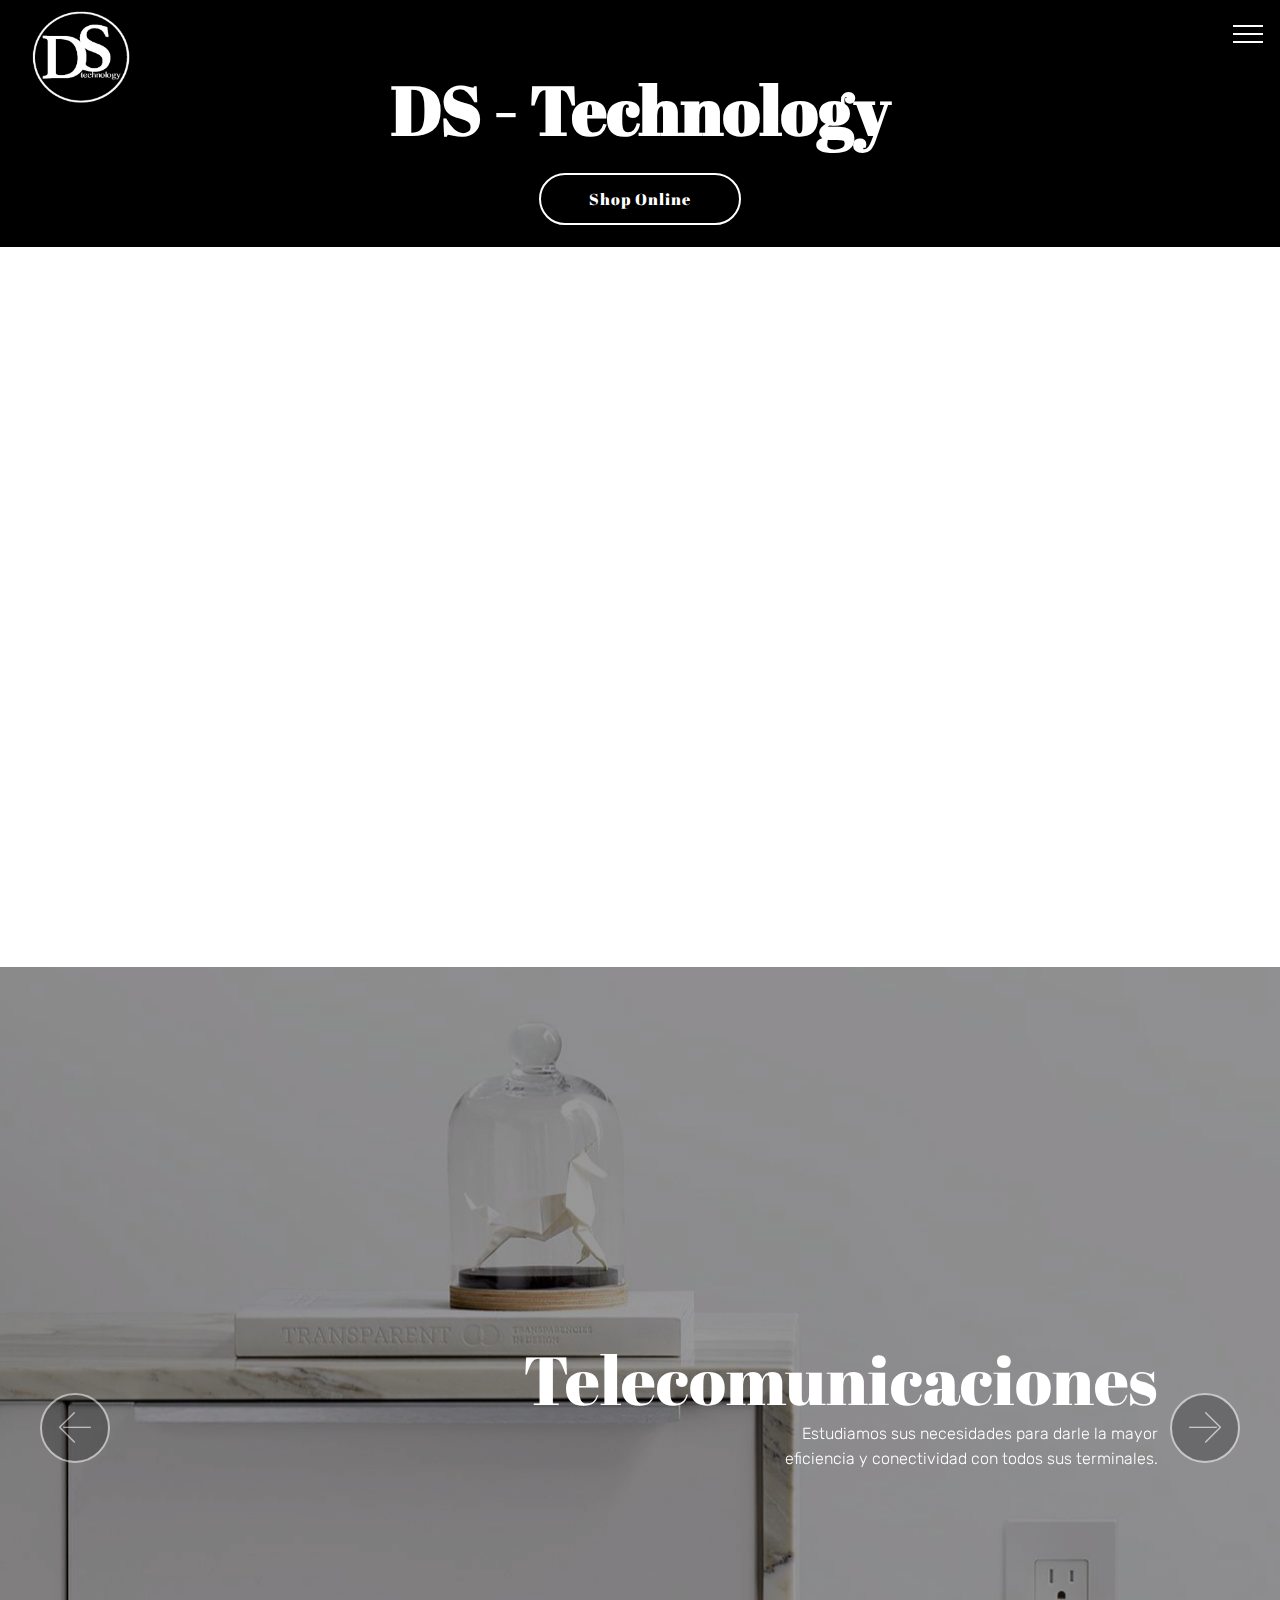
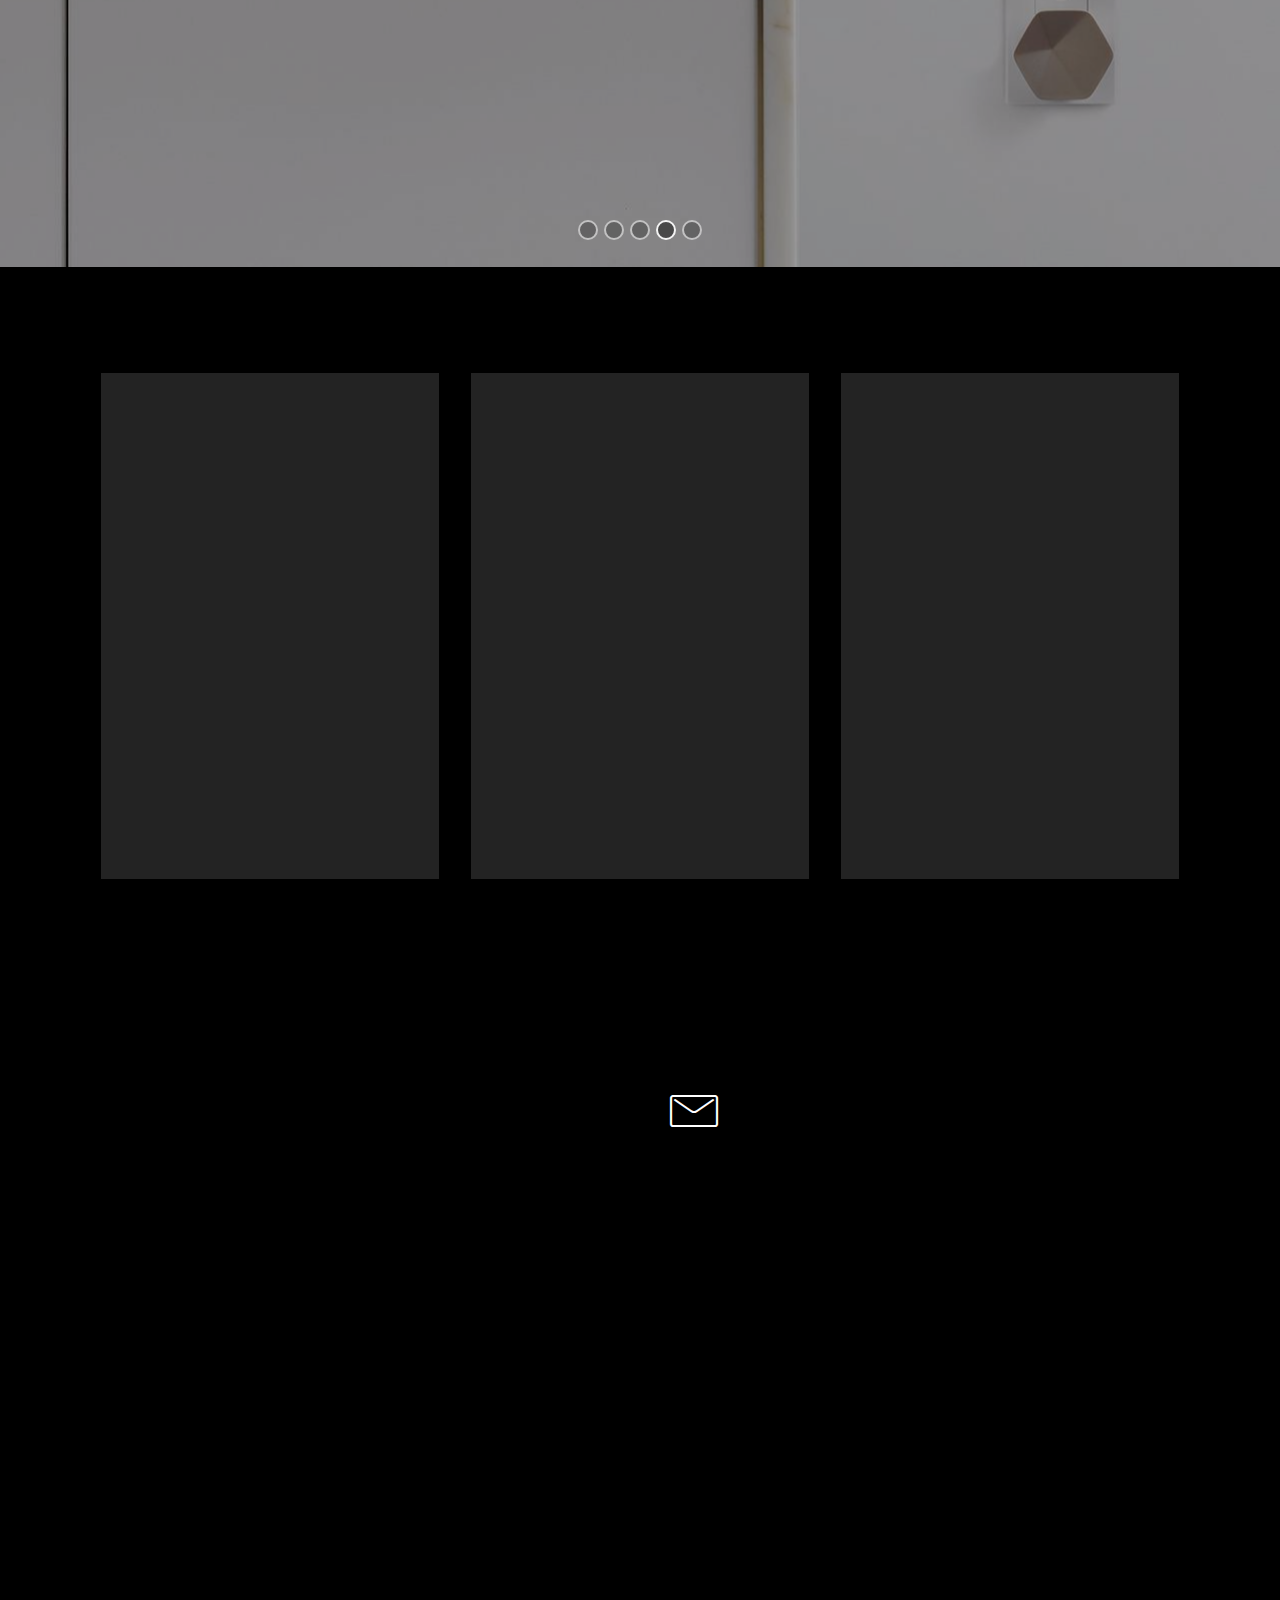
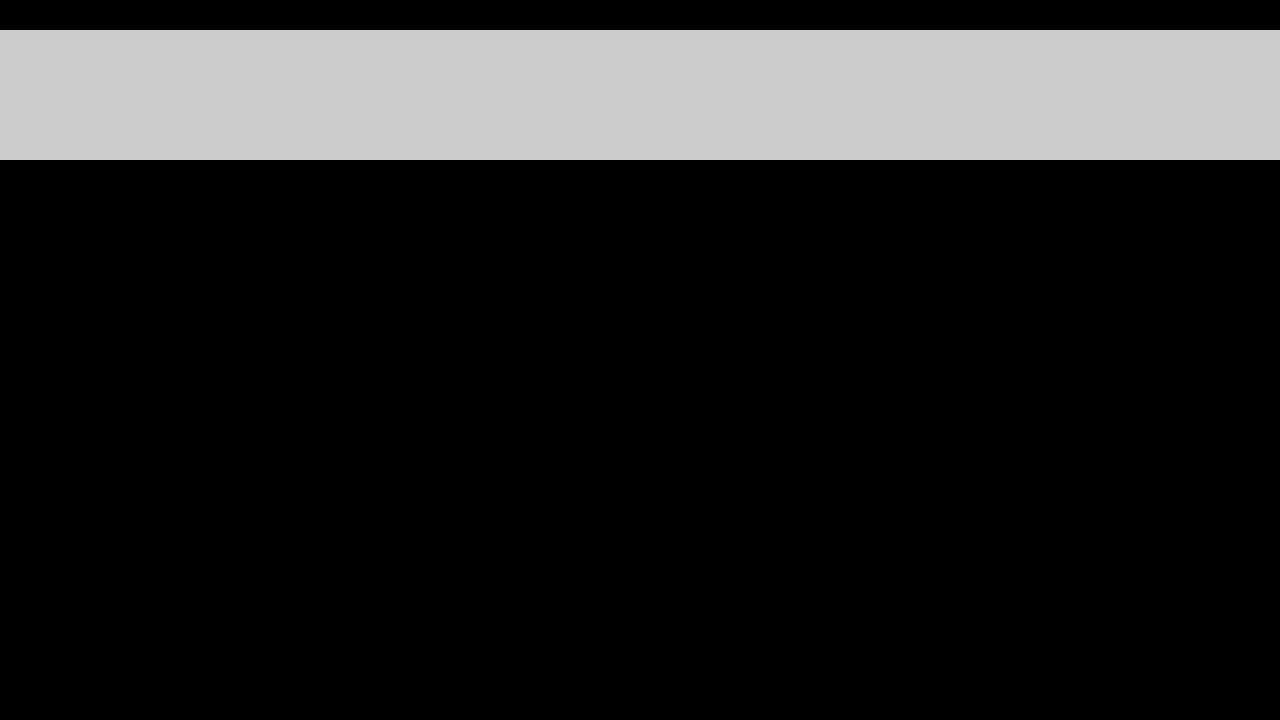
<file: index.html>
<!DOCTYPE html>
<html >
<head>
  <!-- Site made with Mobirise Website Builder v4.5.4, https://mobirise.com -->
  <meta charset="UTF-8">
  <meta http-equiv="X-UA-Compatible" content="IE=edge">
  <meta name="generator" content="Mobirise v4.5.4, mobirise.com">
  <meta name="viewport" content="width=device-width, initial-scale=1, minimum-scale=1">
  <link rel="shortcut icon" href="assets/images/logo-vector-1.gif" type="image/x-icon">
  <meta name="description" content="">
  <title>Inicio</title>
  <link rel="stylesheet" href="assets/web/assets/mobirise-icons/mobirise-icons.css">
  <link rel="stylesheet" href="assets/tether/tether.min.css">
  <link rel="stylesheet" href="assets/bootstrap/css/bootstrap.min.css">
  <link rel="stylesheet" href="assets/bootstrap/css/bootstrap-grid.min.css">
  <link rel="stylesheet" href="assets/bootstrap/css/bootstrap-reboot.min.css">
  <link rel="stylesheet" href="assets/animatecss/animate.min.css">
  <link rel="stylesheet" href="assets/dropdown/css/style.css">
  <link rel="stylesheet" href="assets/socicon/css/styles.css">
  <link rel="stylesheet" href="assets/style.css">
  <link rel="stylesheet" href="assets/slick.css">
  <link rel="stylesheet" href="https://netdna.bootstrapcdn.com/font-awesome/4.0.3/css/font-awesome.css">
  <link rel="stylesheet" href="assets/social-feed-plugin/jquery.socialfeed.css">
  <link rel="stylesheet" href="assets/social-feed-plugin/style.css">
  <link rel="stylesheet" href="assets/theme/css/style.css">
  <link rel="stylesheet" href="assets/mobirise/css/mbr-additional.css" type="text/css">
  
  
  
</head>
<body>
<section class="menu cid-qFIQ7Fcb6p" once="menu" id="menu1-1q">

    

    <nav class="navbar navbar-expand beta-menu navbar-dropdown align-items-center navbar-fixed-top collapsed bg-color transparent">
        <button class="navbar-toggler navbar-toggler-right" type="button" data-toggle="collapse" data-target="#navbarSupportedContent" aria-controls="navbarSupportedContent" aria-expanded="false" aria-label="Toggle navigation">
            <div class="hamburger">
                <span></span>
                <span></span>
                <span></span>
                <span></span>
            </div>
        </button>
        <div class="menu-logo">
            <div class="navbar-brand">
                <span class="navbar-logo">
                    <a href="index.html">
                         <img src="assets/images/logo-vector-1.gif" alt="Mobirise" title="" style="height: 6.1rem;">
                    </a>
                </span>
                
            </div>
        </div>
        <div class="collapse navbar-collapse" id="navbarSupportedContent">
            <ul class="navbar-nav nav-dropdown nav-right" data-app-modern-menu="true"><li class="nav-item">
                    <a class="nav-link link text-white display-4" href="index.html">
                        <span class="mbri-home mbr-iconfont mbr-iconfont-btn"></span>
                        Inicio</a>
                </li><li class="nav-item"><a class="nav-link link text-white display-4" href="sobrenosotros.html"><span class="mbri-setting3 mbr-iconfont mbr-iconfont-btn"></span>
                        
                        Proyectos</a></li><li class="nav-item dropdown">
                    <a class="nav-link link text-white dropdown-toggle display-4" href="index.html#features3-n" data-toggle="dropdown-submenu" aria-expanded="false">
                        <span class="mbri-search mbr-iconfont mbr-iconfont-btn"></span>
                        Sobre Nosotros</a><div class="dropdown-menu"><a class="text-white dropdown-item display-4" href="contacto.html">Marcas</a><a class="text-white dropdown-item display-4" href="page3.html" aria-expanded="false">Clientes</a><a class="text-white dropdown-item display-4" href="page4.html" aria-expanded="false">Quienes somos</a></div>
                </li><li class="nav-item"><a class="nav-link link text-white display-4" href="index.html#form4-o"><span class="mbri-letter mbr-iconfont mbr-iconfont-btn"></span>
                        
                        Contacto<br></a></li><li class="nav-item"><a class="nav-link link text-white display-4" href="https://www.facebook.com/danielsonidosl" target="_blank"><span class="socicon socicon-facebook mbr-iconfont mbr-iconfont-btn"></span></a></li><li class="nav-item"><a class="nav-link link text-white display-4" href="https://www.instagram.com/danielsonido/" target="_blank"><span class="socicon socicon-instagram mbr-iconfont mbr-iconfont-btn"></span></a></li></ul>
            
        </div>
    </nav>
</section>

<section class="engine"><a href="https://mobirise.co/f">bootstrap builder</a></section><section class="mbr-section content5 cid-qGb3lLpo5c" id="content5-2q">

    

    

    <div class="container">
        <div class="media-container-row">
            <div class="title col-12 col-md-8">
                <h2 class="align-center mbr-bold mbr-white pb-3 mbr-fonts-style display-1">
                    DS - Technology</h2>
                
                
                <div class="mbr-section-btn align-center"><a class="btn btn-white-outline display-4" href="https://danielsonido.com" target="_blank">Shop Online</a></div>
            </div>
        </div>
    </div>
</section>

<section class="cid-qGb2Og5rYB" id="video2-2p">

    
    
    <figure class="mbr-figure align-center">
        <div class="video-block" style="width: 100%;">
            <div><iframe class="mbr-embedded-video" src="https://www.youtube.com/embed/2GRRGasIggs?rel=0&amp;amp;showinfo=0&amp;autoplay=1&amp;loop=1&amp;playlist=2GRRGasIggs" width="1280" height="720" frameborder="0" allowfullscreen></iframe></div>
        </div>
    </figure>
</section>

<section class="carousel slide cid-qFwhPXtCsm" data-interval="false" id="slider1-l">

    

    <div class="full-screen"><div class="mbr-slider slide carousel" data-pause="true" data-keyboard="false" data-ride="carousel" data-interval="4000"><ol class="carousel-indicators"><li data-app-prevent-settings="" data-target="#slider1-l" data-slide-to="0"></li><li data-app-prevent-settings="" data-target="#slider1-l" data-slide-to="1"></li><li data-app-prevent-settings="" data-target="#slider1-l" data-slide-to="2"></li><li data-app-prevent-settings="" data-target="#slider1-l" class=" active" data-slide-to="3"></li><li data-app-prevent-settings="" data-target="#slider1-l" data-slide-to="4"></li></ol><div class="carousel-inner" role="listbox"><div class="carousel-item slider-fullscreen-image" data-bg-video-slide="false" style="background-image: url(assets/images/panel-acustico-audiowave-rib-paquete-tratamiento-acustico-d-nq-np-329201-mlm20287077240-042015-f-1200x800.jpg);"><div class="container container-slide"><div class="image_wrapper"><div class="mbr-overlay" style="opacity: 0.5;"></div><img src="assets/images/panel-acustico-audiowave-rib-paquete-tratamiento-acustico-d-nq-np-329201-mlm20287077240-042015-f-1200x800.jpg"><div class="carousel-caption justify-content-center"><div class="col-10 align-center"><h2 class="mbr-fonts-style display-1">Acústica integral</h2><p class="lead mbr-text mbr-fonts-style display-5">Adecuamos sus espacios para lograr la mejor respuesta acústica posible</p></div></div></div></div></div><div class="carousel-item slider-fullscreen-image" data-bg-video-slide="false" style="background-image: url(assets/images/harbeth-p3esr-for-aa-1020x677.jpg);"><div class="container container-slide"><div class="image_wrapper"><div class="mbr-overlay" style="opacity: 0.4;"></div><img src="assets/images/harbeth-p3esr-for-aa-1020x677.jpg"><div class="carousel-caption justify-content-center"><div class="col-10 align-left"><h2 class="mbr-fonts-style display-1">Alta Fidelidad</h2><p class="lead mbr-text mbr-fonts-style display-5">Especialístas con una grán trayectoria en equipos estéreo de alta gama</p></div></div></div></div></div><div class="carousel-item slider-fullscreen-image" data-bg-video-slide="false" style="background-image: url(assets/images/push-controls-media-room-2000x1333.jpg);"><div class="container container-slide"><div class="image_wrapper"><div class="mbr-overlay" style="opacity: 0.4;"></div><img src="assets/images/push-controls-media-room-2000x1333.jpg"><div class="carousel-caption justify-content-center"><div class="col-10 align-left"><h2 class="mbr-fonts-style display-1">Domótica</h2><p class="lead mbr-text mbr-fonts-style display-5">Ingeniería integral de sistemas domóticos o de control,<br>eficiencia energética y seguridad</p></div></div></div></div></div><div class="carousel-item slider-fullscreen-image active" data-bg-video-slide="false" style="background-image: url(assets/images/plume-pods-available-2016-12-05-3-1600x899.jpg);"><div class="container container-slide"><div class="image_wrapper"><div class="mbr-overlay" style="opacity: 0.4;"></div><img src="assets/images/plume-pods-available-2016-12-05-3-1600x899.jpg"><div class="carousel-caption justify-content-center"><div class="col-10 align-right"><h2 class="mbr-fonts-style display-1">Telecomunicaciones</h2><p class="lead mbr-text mbr-fonts-style display-5">Estudiamos sus necesidades para darle la mayor<br>eficiencia y conectividad con todos sus terminales.</p></div></div></div></div></div><div class="carousel-item slider-fullscreen-image" data-bg-video-slide="false" style="background-image: url(assets/images/ec12834cef874ea66dd219f1efaf0123-1200x800.jpg);"><div class="container container-slide"><div class="image_wrapper"><div class="mbr-overlay" style="opacity: 0.4;"></div><img src="assets/images/ec12834cef874ea66dd219f1efaf0123-1200x800.jpg"><div class="carousel-caption justify-content-center"><div class="col-10 align-left"><h2 class="mbr-fonts-style display-1">Home - Cinema</h2><p class="lead mbr-text mbr-fonts-style display-5">Asesoramiento tecnológico , integración de equipos y acondicionamientos de los espacios</p></div></div></div></div></div></div><a data-app-prevent-settings="" class="carousel-control carousel-control-prev" role="button" data-slide="prev" href="#slider1-l"><span aria-hidden="true" class="mbri-left mbr-iconfont"></span><span class="sr-only">Previous</span></a><a data-app-prevent-settings="" class="carousel-control carousel-control-next" role="button" data-slide="next" href="#slider1-l"><span aria-hidden="true" class="mbri-right mbr-iconfont"></span><span class="sr-only">Next</span></a></div></div>

</section>

<section class="features3 cid-qFwhWtbX0w" id="features3-n">

    

    
    <div class="container">
        <div class="media-container-row">
            <div class="card p-3 col-12 col-md-6 col-lg-4">
                <div class="card-wrapper">
                    <div class="card-img">
                        <img src="assets/images/ae28e00f611a262b694d35427fd34a3b-4-1024x768.jpg" alt="Mobirise" title="">
                    </div>
                    <div class="card-box">
                        <h4 class="card-title mbr-fonts-style display-7">Distribución</h4>
                        <p class="mbr-text mbr-fonts-style display-7">Algunas de las marcas que distribuimos en exclusiva y somos especialistas.</p>
                    </div>
                    <div class="mbr-section-btn text-center"><a href="contacto.html" class="btn btn-white-outline display-4">M a r c a s</a></div>
                </div>
            </div>

            <div class="card p-3 col-12 col-md-6 col-lg-4">
                <div class="card-wrapper">
                    <div class="card-img">
                        <img src="assets/images/foto-cine-casa-6-1920x1080.jpg" alt="Mobirise" title="">
                    </div>
                    <div class="card-box">
                        <h4 class="card-title mbr-fonts-style display-7">Integraciones</h4>
                        <p class="mbr-text mbr-fonts-style display-7">Instalaciones privadas o públicas, varios de los clientes que han confiado en nosotros.</p>
                    </div>
                    <div class="mbr-section-btn text-center"><a href="page3.html" class="btn btn-white-outline display-4">C l i e n t e s</a></div>
                </div>
            </div>

            <div class="card p-3 col-12 col-md-6 col-lg-4">
                <div class="card-wrapper">
                    <div class="card-img">
                        <img src="assets/images/mbr-3-1622x1080.jpg" alt="Mobirise" title="">
                    </div>
                    <div class="card-box">
                        <h4 class="card-title mbr-fonts-style display-7">Conócenos</h4>
                        <p class="mbr-text mbr-fonts-style display-7">
                            Quienes somos y en que somos especialistas. Conoce un poco más de nuestra historia.</p>
                    </div>
                    <div class="mbr-section-btn text-center"><a href="page4.html" class="btn btn-white-outline display-4">
                            Quienes Somos</a></div>
                </div>
            </div>

            
        </div>
    </div>
</section>

<section class="mbr-section form4 cid-qFwi90ECia" id="form4-o">

    

    
    <div class="container">
        <div class="row">
            <div class="col-md-6">
                <div class="google-map"><iframe frameborder="0" style="border:0" src="https://www.google.com/maps/embed/v1/place?key=AIzaSyA0Dx_boXQiwvdz8sJHoYeZNVTdoWONYkU&amp;q=place_id:ChIJQ17uXjxsEg0RGGpHJXShe70" allowfullscreen=""></iframe></div>
            </div>
            <div class="col-md-6">
                <h2 class="pb-3 align-left mbr-fonts-style display-2">Localízanos</h2>
                <div>
                    <div class="icon-block pb-3">
                        <span class="icon-block__icon">
                            <span class="mbr-iconfont mbri-letter" style="color: rgb(255, 255, 255);"></span>
                        </span>
                        <h4 class="icon-block__title align-left mbr-fonts-style display-5">Contacta con nosotros &nbsp; &nbsp; &nbsp; &nbsp; &nbsp; &nbsp; &nbsp; &nbsp; &nbsp; &nbsp; &nbsp; &nbsp;&nbsp;</h4>
                    </div>
                    <div class="icon-contacts pb-3">
                        <h5 class="align-left mbr-fonts-style display-7">Horario &nbsp;10:00 a 14:00h / 17:00 a 20:00h</h5>
                        <p class="mbr-text align-left mbr-fonts-style display-7">
                            Teléfono: &nbsp;+34 (95) 427 17 27<br>
                            Email: danysonido@mail.com
                        </p>
                    </div>
                </div>
                <div data-form-type="formoid">
                    <div data-form-alert="" hidden="">Gracias por contactar con nosotros</div>
                    <form class="block mbr-form" action="https://mobirise.com/" method="post" data-form-title="Mobirise Form"><input type="hidden" data-form-email="true" value="BhQe6xYBfRvDw7NCNsj7TnuZfdxmGQNKUtniS1jewKBEBVrUIl4O/zce3UYEEYuwZjXj5bXcv+L3YqSiJchcXXjPsaiP0rujEYAAjH94aDRV8u6LwfnkfUHGiSXHWsMw">
                        <div class="row">
                            <div class="col-md-6 multi-horizontal" data-for="name">
                                <input type="text" class="form-control input" name="name" data-form-field="Name" placeholder="Nombre" required="" id="name-form4-o">
                            </div>
                            <div class="col-md-6 multi-horizontal" data-for="phone">
                                <input type="text" class="form-control input" name="phone" data-form-field="Phone" placeholder="Teléfono" required="" id="phone-form4-o">
                            </div>
                            <div class="col-md-12" data-for="email">
                                <input type="text" class="form-control input" name="email" data-form-field="Email" placeholder="Email" required="" id="email-form4-o">
                            </div>
                            <div class="col-md-12" data-for="message">
                                <textarea class="form-control input" name="message" rows="3" data-form-field="Message" placeholder="Mensaje" style="resize:none" id="message-form4-o"></textarea>
                            </div>
                            <div class="input-group-btn col-md-12" style="margin-top: 10px;"><button href="" type="submit" class="btn btn-form btn-white-outline display-4">E N V I A R</button></div>
                        </div>
                    </form>
                </div>
            </div>
        </div>
    </div>
</section>

<section class="mbr-instagram-feed" data-rows="" data-per-row-slider="5" data-spacing="32" data-full-width="true" data-token="570935284.727bfe1.17b2518aff6e4f0698a58ef6ae833d1f" data-per-row-grid="" id="instagram-feed-block-y" data-rv-view="31" style="background-color: rgb(0, 0, 0); padding-top: 80px; padding-bottom: 40px;">
    
    <div class="container container_toggle">
        <div class="row">
            <div class="col">
                <div class="inst">
                    
                    <div class="inst__content"></div>
                    
                </div>
            </div>
        </div>
    </div>
</section>

<section class="mbr-social-feed loading" id="feed-z" data-facebook="danielsonidosevilla" data-twitter="" data-google="" data-posts="1" data-youtube="" data-rv-view="33" style="background-color: rgb(0, 0, 0); padding-top: 0px; padding-bottom: 0px;">
    
    <img class="social-feed-container-loading" alt="" src="assets/images/loading.svg">
    <div class="social-feed-container">
    </div>
</section>

<section class="cid-qFwibX2U0V" id="social-buttons2-p">

    

    

    <div class="container">
        <div class="media-container-row">
            <div class="col-md-8 align-center">
                <h2 class="pb-3 mbr-fonts-style display-2">SIGUENOS EN :&nbsp;</h2>
                <div class="social-list pl-0 mb-0">
                    <a href="https://twitter.com/danielsonido?lang=es" target="_blank">
                        <span class="px-2 mbr-iconfont mbr-iconfont-social socicon-twitter socicon" style="color: rgb(255, 255, 255);"></span>
                    </a>
                    <a href="https://www.facebook.com/danielsonidosl" target="_blank">
                        <span class="px-2 mbr-iconfont mbr-iconfont-social socicon-facebook socicon" style="color: rgb(255, 255, 255);"></span>
                    </a>
                    <a href="https://www.instagram.com/danielsonido/" target="_blank">
                        <span class="px-2 mbr-iconfont mbr-iconfont-social socicon-instagram socicon" style="color: rgb(255, 255, 255);"></span>
                    </a>
                    <a href="https://www.youtube.com/c/mobirise" target="_blank">
                        
                    </a>
                    <a href="https://plus.google.com/u/0/+Mobirise" target="_blank">
                        
                    </a>
                    <a href="https://www.behance.net/Mobirise" target="_blank">
                        
                    </a>
                </div>
            </div>
        </div>
    </div>
</section>

<section once="" class="cid-qFILe9V2n8" id="footer7-1m">

    

    

    <div class="container">
        <div class="media-container-row align-center mbr-white">
            <div class="row row-links">
                <ul class="foot-menu">
                    
                    
                    
                    
                    
                <li class="foot-menu-item mbr-fonts-style display-7">
                        <a class="text-white mbr-bold" href="#" target="_blank">About us</a>
                    </li><li class="foot-menu-item mbr-fonts-style display-7">
                        <a class="text-white mbr-bold" href="#" target="_blank">Services</a>
                    </li><li class="foot-menu-item mbr-fonts-style display-7">
                        <a class="text-white mbr-bold" href="#" target="_blank">Get In Touch</a>
                    </li></ul>
            </div>
            <div class="row social-row">
                <div class="social-list align-right pb-2">
                    
                    
                    
                    
                    
                    
                <div class="soc-item">
                        <a href="https://twitter.com/mobirise" target="_blank">
                            <span class="socicon-twitter socicon mbr-iconfont mbr-iconfont-social"></span>
                        </a>
                    </div><div class="soc-item">
                        <a href="https://www.facebook.com/pages/Mobirise/1616226671953247" target="_blank">
                            <span class="socicon-facebook socicon mbr-iconfont mbr-iconfont-social"></span>
                        </a>
                    </div><div class="soc-item">
                        <a href="https://www.facebook.com/pages/Mobirise/1616226671953247" target="_blank">
                            <span class="mbr-iconfont mbr-iconfont-social socicon-instagram socicon"></span>
                        </a>
                    </div><div class="soc-item">
                        <a href="https://www.facebook.com/pages/Mobirise/1616226671953247" target="_blank">
                            <span class="mbr-iconfont mbr-iconfont-social socicon-googleplus socicon"></span>
                        </a>
                    </div></div>
            </div>
            <div class="row row-copirayt">
                <p class="mbr-text mb-0 mbr-fonts-style mbr-white align-center display-7">
                    © Copyright 2018 DS-technology &nbsp;- All Rights Reserved
                </p>
            </div>
        </div>
    </div>
</section>


  <script src="assets/web/assets/jquery/jquery.min.js"></script>
  <script src="assets/popper/popper.min.js"></script>
  <script src="assets/tether/tether.min.js"></script>
  <script src="assets/bootstrap/js/bootstrap.min.js"></script>
  <script src="assets/smoothscroll/smooth-scroll.js"></script>
  <script src="assets/viewportchecker/jquery.viewportchecker.js"></script>
  <script src="assets/dropdown/js/script.min.js"></script>
  <script src="assets/touchswipe/jquery.touch-swipe.min.js"></script>
  <script src="assets/vimeoplayer/jquery.mb.vimeo_player.js"></script>
  <script src="assets/sociallikes/social-likes.js"></script>
  <script src="assets/bootstrapcarouselswipe/bootstrap-carousel-swipe.js"></script>
  <script src="assets/ytplayer/jquery.mb.ytplayer.min.js"></script>
  <script src="assets/index.js"></script>
  <script src="assets/slick.min.js"></script>
  <script src="assets/social-feed-plugin/codebird.min.js"></script>
  <script src="assets/social-feed-plugin/moment.js"></script>
  <script src="assets/social-feed-plugin/en-gb.js"></script>
  <script src="assets/social-feed-plugin/doT.js"></script>
  <script src="assets/social-feed-plugin/jquery.socialfeed.js"></script>
  <script src="assets/social-feed-plugin/main.js"></script>
  <script src="assets/theme/js/script.js"></script>
  <script src="assets/slidervideo/script.js"></script>
  <script src="assets/formoid/formoid.min.js"></script>
  
  
 <div id="scrollToTop" class="scrollToTop mbr-arrow-up"><a style="text-align: center;"><i></i></a></div>
    <input name="animation" type="hidden">
  </body>
</html>
</file>
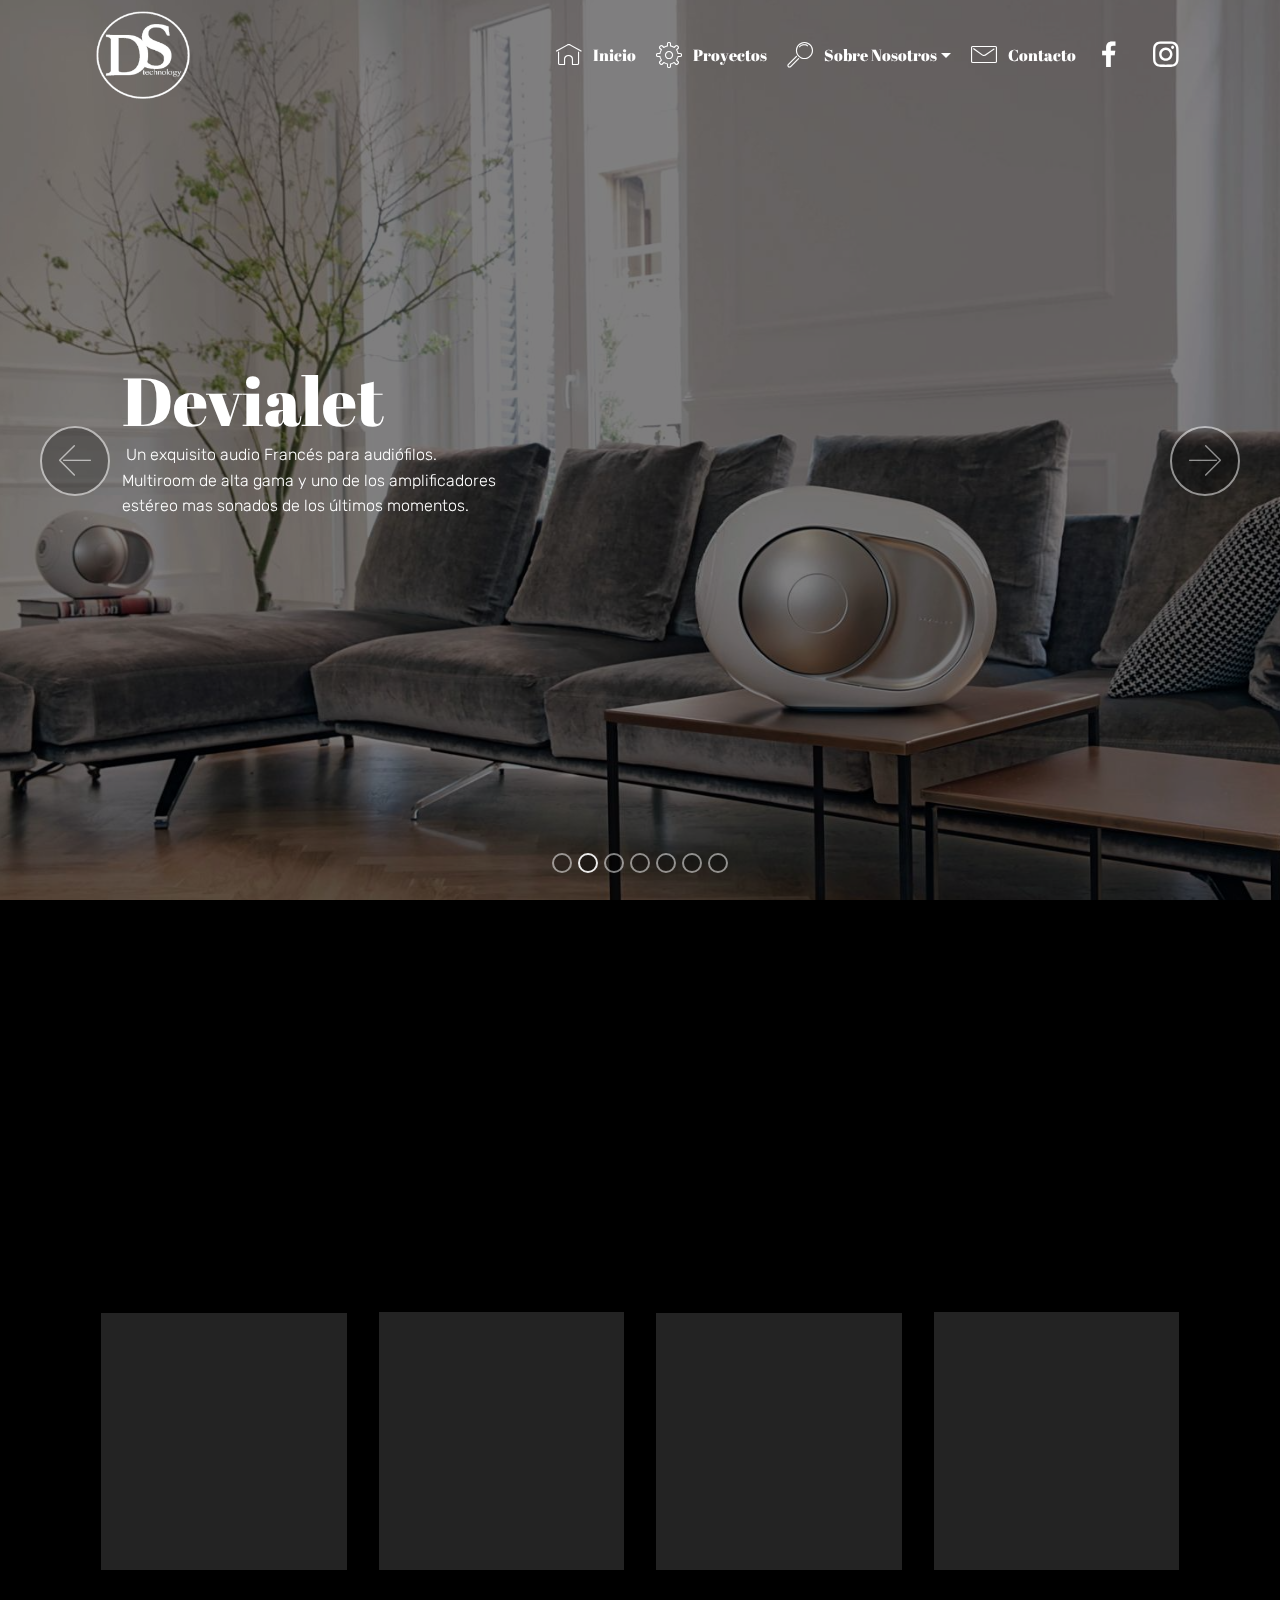
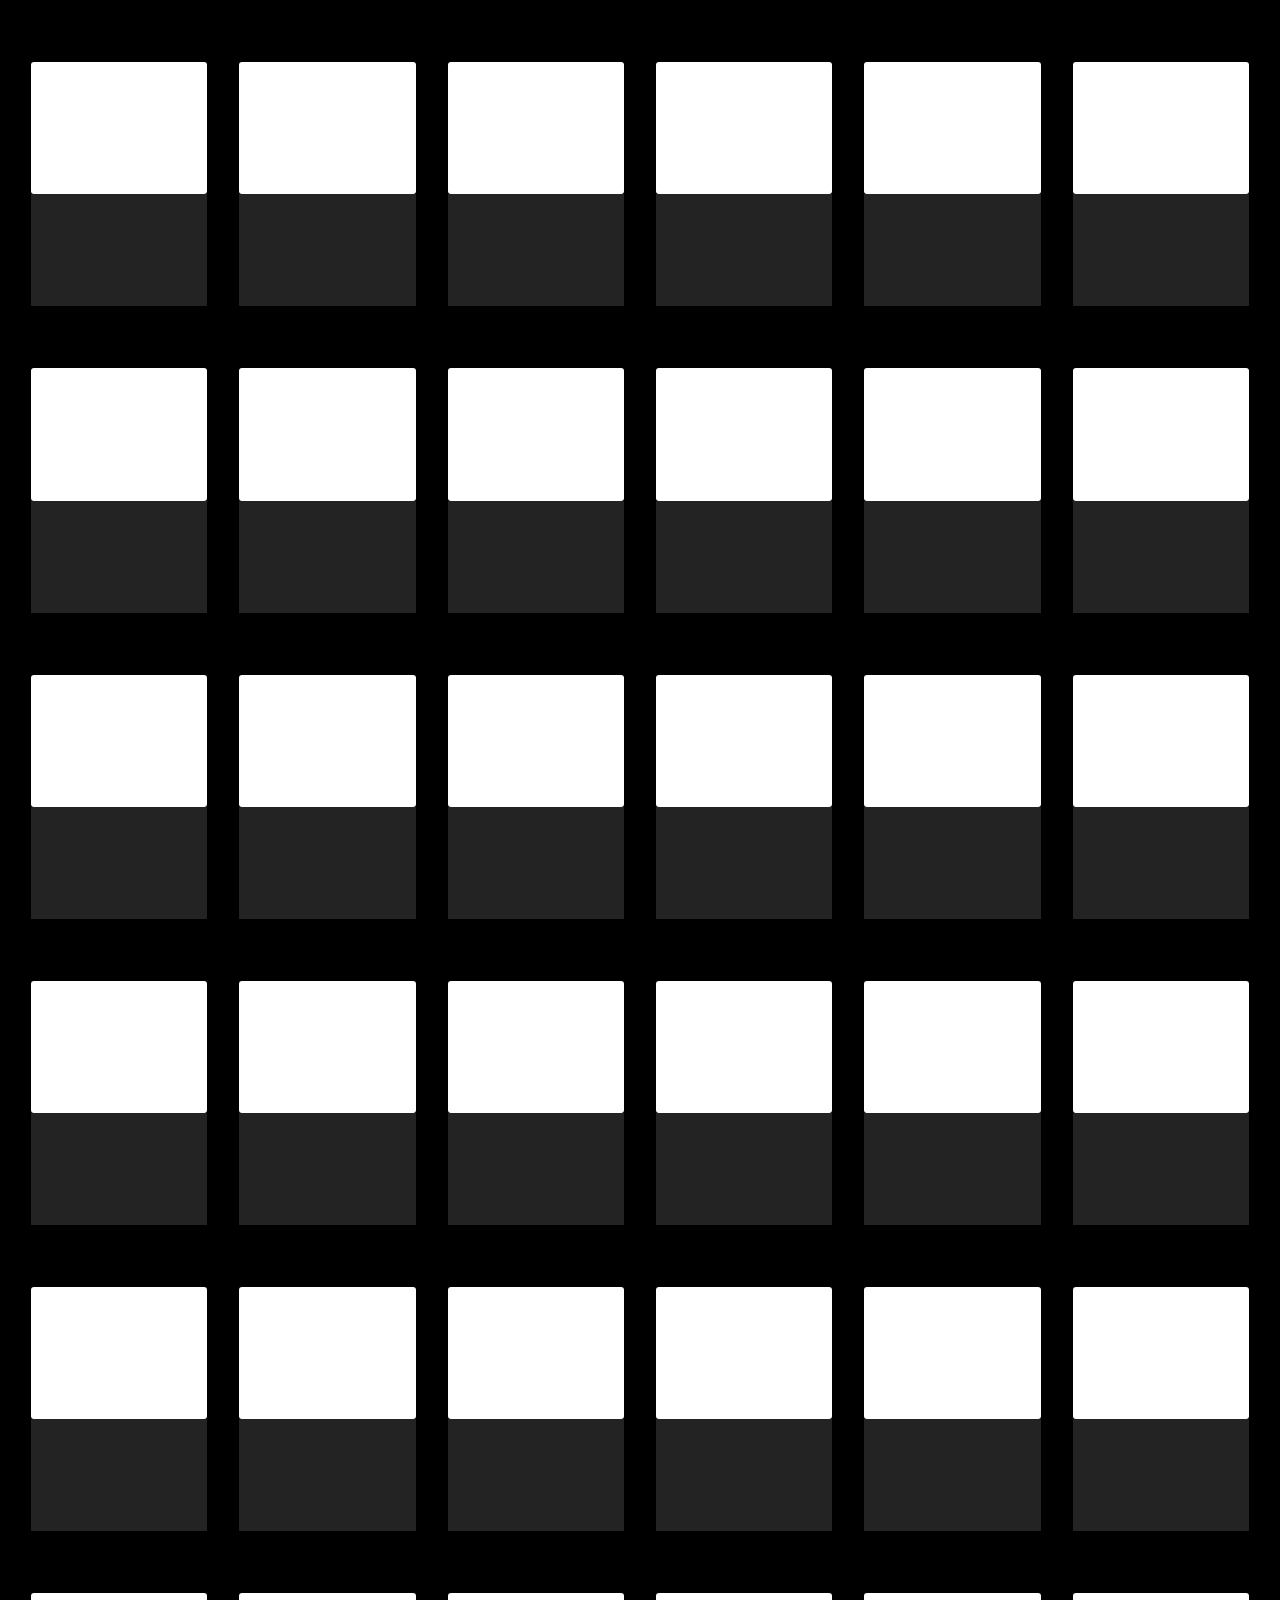
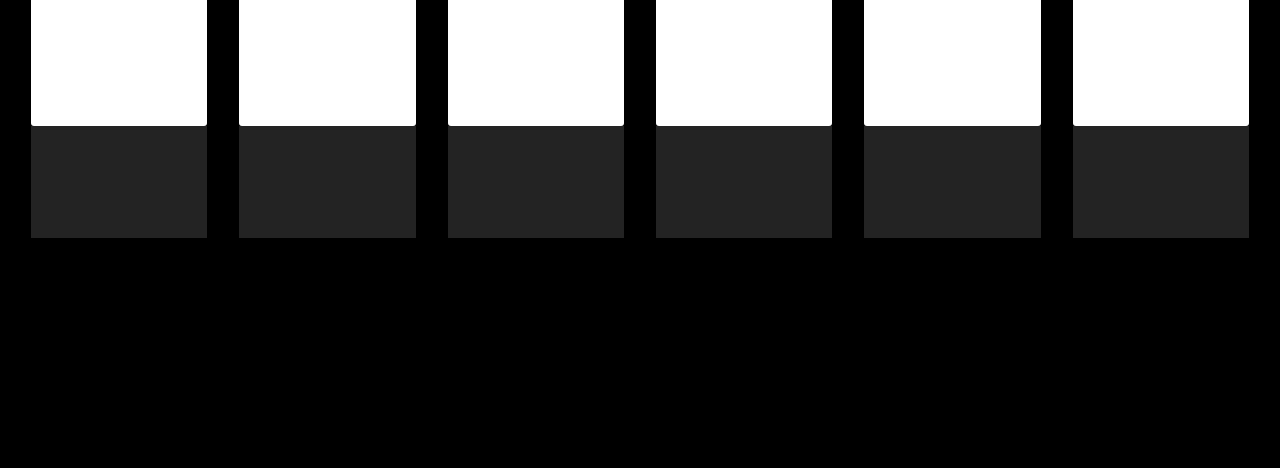
<file: contacto.html>
<!DOCTYPE html>
<html >
<head>
  <!-- Site made with Mobirise Website Builder v4.5.4, https://mobirise.com -->
  <meta charset="UTF-8">
  <meta http-equiv="X-UA-Compatible" content="IE=edge">
  <meta name="generator" content="Mobirise v4.5.4, mobirise.com">
  <meta name="viewport" content="width=device-width, initial-scale=1, minimum-scale=1">
  <link rel="shortcut icon" href="assets/images/logo-vector-1.gif" type="image/x-icon">
  <meta name="description" content="Contacto">
  <title>Marcas</title>
  <link rel="stylesheet" href="assets/web/assets/mobirise-icons/mobirise-icons.css">
  <link rel="stylesheet" href="assets/tether/tether.min.css">
  <link rel="stylesheet" href="assets/bootstrap/css/bootstrap.min.css">
  <link rel="stylesheet" href="assets/bootstrap/css/bootstrap-grid.min.css">
  <link rel="stylesheet" href="assets/bootstrap/css/bootstrap-reboot.min.css">
  <link rel="stylesheet" href="assets/dropdown/css/style.css">
  <link rel="stylesheet" href="assets/socicon/css/styles.css">
  <link rel="stylesheet" href="assets/animatecss/animate.min.css">
  <link rel="stylesheet" href="assets/theme/css/style.css">
  <link rel="stylesheet" href="assets/mobirise/css/mbr-additional.css" type="text/css">
  
  
  
</head>
<body>
<section class="menu cid-qFnSROuxnW" once="menu" id="menu1-t">

    

    <nav class="navbar navbar-expand beta-menu navbar-dropdown align-items-center navbar-fixed-top navbar-toggleable-sm bg-color transparent">
        <button class="navbar-toggler navbar-toggler-right" type="button" data-toggle="collapse" data-target="#navbarSupportedContent" aria-controls="navbarSupportedContent" aria-expanded="false" aria-label="Toggle navigation">
            <div class="hamburger">
                <span></span>
                <span></span>
                <span></span>
                <span></span>
            </div>
        </button>
        <div class="menu-logo">
            <div class="navbar-brand">
                <span class="navbar-logo">
                    <a href="index.html">
                         <img src="assets/images/logo-vector-1.gif" alt="Mobirise" title="" style="height: 5.9rem;">
                    </a>
                </span>
                
            </div>
        </div>
        <div class="collapse navbar-collapse" id="navbarSupportedContent">
            <ul class="navbar-nav nav-dropdown nav-right" data-app-modern-menu="true"><li class="nav-item">
                    <a class="nav-link link text-white display-4" href="index.html">
                        <span class="mbri-home mbr-iconfont mbr-iconfont-btn"></span>
                        Inicio</a>
                </li><li class="nav-item"><a class="nav-link link text-white display-4" href="sobrenosotros.html"><span class="mbri-setting3 mbr-iconfont mbr-iconfont-btn"></span>
                        
                        Proyectos</a></li><li class="nav-item dropdown">
                    <a class="nav-link link text-white dropdown-toggle display-4" href="index.html#features3-n" data-toggle="dropdown-submenu" aria-expanded="false">
                        <span class="mbri-search mbr-iconfont mbr-iconfont-btn"></span>
                        Sobre Nosotros</a><div class="dropdown-menu"><a class="text-white dropdown-item display-4" href="contacto.html">Marcas</a><a class="text-white dropdown-item display-4" href="page3.html" aria-expanded="false">Clientes</a><a class="text-white dropdown-item display-4" href="page4.html" aria-expanded="false">Quienes somos</a></div>
                </li><li class="nav-item"><a class="nav-link link text-white display-4" href="index.html#form4-o"><span class="mbri-letter mbr-iconfont mbr-iconfont-btn"></span>
                        
                        Contacto<br></a></li><li class="nav-item"><a class="nav-link link text-white display-4" href="https://www.facebook.com/danielsonidosl" target="_blank"><span class="socicon socicon-facebook mbr-iconfont mbr-iconfont-btn"></span></a></li><li class="nav-item"><a class="nav-link link text-white display-4" href="https://www.instagram.com/danielsonido/" target="_blank"><span class="socicon socicon-instagram mbr-iconfont mbr-iconfont-btn"></span></a></li></ul>
            
        </div>
    </nav>
</section>

<section class="engine"><a href="https://mobirise.co/n">bootstrap modal popup</a></section><section class="carousel slide cid-qFCTrr9sgD" data-interval="false" id="slider1-10">

    

    <div class="full-screen"><div class="mbr-slider slide carousel" data-pause="true" data-keyboard="false" data-ride="carousel" data-interval="4000"><ol class="carousel-indicators"><li data-app-prevent-settings="" data-target="#slider1-10" data-slide-to="0"></li><li data-app-prevent-settings="" data-target="#slider1-10" class=" active" data-slide-to="1"></li><li data-app-prevent-settings="" data-target="#slider1-10" data-slide-to="2"></li><li data-app-prevent-settings="" data-target="#slider1-10" data-slide-to="3"></li><li data-app-prevent-settings="" data-target="#slider1-10" data-slide-to="4"></li><li data-app-prevent-settings="" data-target="#slider1-10" data-slide-to="5"></li><li data-app-prevent-settings="" data-target="#slider1-10" data-slide-to="6"></li></ol><div class="carousel-inner" role="listbox"><div class="carousel-item slider-fullscreen-image" data-bg-video-slide="false" style="background-image: url(assets/images/3-802-slide-2-1506x920.jpg);"><div class="container container-slide"><div class="image_wrapper"><div class="mbr-overlay"></div><img src="assets/images/3-802-slide-2-1506x920.jpg"><div class="carousel-caption justify-content-center"><div class="col-10 align-center"><h2 class="mbr-fonts-style display-1">Bowers &amp; Wilkins</h2><p class="lead mbr-text mbr-fonts-style display-5">Altavoces de alta gama fabricados en Inglaterra.</p></div></div></div></div></div><div class="carousel-item slider-fullscreen-image active" data-bg-video-slide="false" style="background-image: url(assets/images/181617ffdd6923ec661c46805da73b3e-1888x1056.jpg);"><div class="container container-slide"><div class="image_wrapper"><div class="mbr-overlay"></div><img src="assets/images/181617ffdd6923ec661c46805da73b3e-1888x1056.jpg"><div class="carousel-caption justify-content-center"><div class="col-10 align-left"><h2 class="mbr-fonts-style display-1">Devialet</h2><p class="lead mbr-text mbr-fonts-style display-5">&nbsp;Un exquisito audio Francés para audiófilos.&nbsp;<br>Multiroom de alta gama y uno de los amplificadores<br>estéreo mas sonados de los últimos momentos.</p></div></div></div></div></div><div class="carousel-item slider-fullscreen-image" data-bg-video-slide="false" style="background-image: url(assets/images/2ce14dc6-c083-42ba-fe59-433a7b1751a2-1400x900.jpg);"><div class="container container-slide"><div class="image_wrapper"><div class="mbr-overlay"></div><img src="assets/images/2ce14dc6-c083-42ba-fe59-433a7b1751a2-1400x900.jpg"><div class="carousel-caption justify-content-center"><div class="col-10 align-center"><h2 class="mbr-fonts-style display-1">Sonus Faber</h2><p class="lead mbr-text mbr-fonts-style display-5">Exquisito audio para los mejores oidos, fabricados en Italia.</p></div></div></div></div></div><div class="carousel-item slider-fullscreen-image" data-bg-video-slide="false" style="background-image: url(assets/images/marantz-sr7005-sa7003-full-omni002-by-salt1957-d8o3fmw-1920x1080.jpg);"><div class="container container-slide"><div class="image_wrapper"><div class="mbr-overlay"></div><img src="assets/images/marantz-sr7005-sa7003-full-omni002-by-salt1957-d8o3fmw-1920x1080.jpg"><div class="carousel-caption justify-content-center"><div class="col-10 align-right"><h2 class="mbr-fonts-style display-1">Marantz</h2><p class="lead mbr-text mbr-fonts-style display-5">Afianzada desde el año 1953 y como base New York<br>esta marca de audio aún sigue siendo una de las<br> más importantes del mercado audiovisual, <br>tecnología y elegancia en estado puro.</p></div></div></div></div></div><div class="carousel-item slider-fullscreen-image" data-bg-video-slide="false" style="background-image: url(assets/images/tabs-family-ar-1400x700.jpg);"><div class="container container-slide"><div class="image_wrapper"><div class="mbr-overlay"></div><img src="assets/images/tabs-family-ar-1400x700.jpg"><div class="carousel-caption justify-content-center"><div class="col-10 align-left"><h2 class="mbr-fonts-style display-1">Audio Research</h2><p class="lead mbr-text mbr-fonts-style display-5">De los mejores sonidos a válvulas que se pueda escuchar.<br>Audio clase "A" en su máximo exponente, fabricado en&nbsp;<br>Estados Unidos.</p></div></div></div></div></div><div class="carousel-item slider-fullscreen-image" data-bg-video-slide="false" style="background-image: url(assets/images/ehsrrz3wr9ugvuwb55yca4-1-1200x738.jpg);"><div class="container container-slide"><div class="image_wrapper"><div class="mbr-overlay"></div><img src="assets/images/ehsrrz3wr9ugvuwb55yca4-1-1200x738.jpg"><div class="carousel-caption justify-content-center"><div class="col-10 align-right"><h2 class="mbr-fonts-style display-1">Loewe</h2><p class="lead mbr-text mbr-fonts-style display-5">Uno de los mejores televisores del mercado, diseño y calidad&nbsp;<br>conoce mas a fondo esta apasionante marca de fabricación Alemana.</p></div></div></div></div></div><div class="carousel-item slider-fullscreen-image" data-bg-video-slide="false" style="background-image: url(assets/images/system-03-boost-lrg-cmyk-2000x1498.jpg);"><div class="container container-slide"><div class="image_wrapper"><div class="mbr-overlay"></div><img src="assets/images/system-03-boost-lrg-cmyk-2000x1498.jpg"><div class="carousel-caption justify-content-center"><div class="col-10 align-left"><h2 class="mbr-fonts-style display-1">Sonos</h2><p class="lead mbr-text mbr-fonts-style display-5">&nbsp;Conoce el mejor sistema multi-room del mercado&nbsp;<br>&nbsp;capaz de hacer que suenen todos los espacios de tu vivienda<br>&nbsp;via wireless, especializados en este sistema hace más de 10 años.<br>&nbsp;Fabricado en Estados Unidos.&nbsp;</p></div></div></div></div></div></div><a data-app-prevent-settings="" class="carousel-control carousel-control-prev" role="button" data-slide="prev" href="#slider1-10"><span aria-hidden="true" class="mbri-left mbr-iconfont"></span><span class="sr-only">Previous</span></a><a data-app-prevent-settings="" class="carousel-control carousel-control-next" role="button" data-slide="next" href="#slider1-10"><span aria-hidden="true" class="mbri-right mbr-iconfont"></span><span class="sr-only">Next</span></a></div></div>

</section>

<section class="features18 popup-btn-cards cid-qFI1GmMuQC" id="features18-15">

    

    
    <div class="container">
        <h2 class="mbr-section-title pb-3 align-center mbr-fonts-style display-1">Algunas de nuestras marcas</h2>
        <h3 class="mbr-section-subtitle display-5 align-center mbr-fonts-style mbr-light">Filtra por categoría&nbsp;</h3>
        <div class="media-container-row pt-5 ">
            <div class="card p-3 col-12 col-md-6 col-lg-3">
                <div class="card-wrapper ">
                    <div class="card-img">
                        <div class="mbr-overlay"></div>
                        <div class="mbr-section-btn text-center"><a href="contacto.html#features17-1d" class="btn btn-black-outline display-4">Doméstico</a></div>
                        <img src="assets/images/new-sonos-sub-2-2880x1440.jpg" alt="Mobirise" title="">
                    </div>
                    <div class="card-box">
                        <h4 class="card-title mbr-fonts-style display-7">Doméstico</h4>
                        <p class="mbr-text mbr-fonts-style align-left display-7">
                            Equipos de audio Estéreo, Multiroom, &nbsp; &nbsp; &nbsp;Hi-end, Tv, Cine en casa,<br>Proyectores, Giradiscos para uso hogar o privado.</p>
                    </div>
                </div>
            </div>
            <div class="card p-3 col-12 col-md-6 col-lg-3">
                <div class="card-wrapper">
                    <div class="card-img">
                        <div class="mbr-overlay"></div>
                        <div class="mbr-section-btn text-center"><a href="contacto.html#features17-1h" class="btn btn-white-outline display-4">Profesional</a></div>
                        <img src="assets/images/awesome-concert-wallpaper-45931-47205-hd-wallpapers-3-1680x1050.jpg" alt="Mobirise" title="">
                    </div>
                    <div class="card-box">
                        <h4 class="card-title mbr-fonts-style display-7">Profesional</h4>
                        <p class="mbr-text mbr-fonts-style display-7">
                           Equipos de audio y video para linea comercial o privada. Sonido, iluminación, Proyectores, &nbsp;Matrices Digitales, Domótica,&nbsp;</p>
                    </div>
                </div>
            </div>

            <div class="card p-3 col-12 col-md-6 col-lg-3">
                <div class="card-wrapper">
                    <div class="card-img">
                        <div class="mbr-overlay"></div>
                        <div class="mbr-section-btn text-center"><a href="contacto.html#features17-1i" class="btn btn-black-outline display-4">Teleco</a></div>
                        <img src="assets/images/mbr-1438x1080.jpg" alt="Mobirise" title="">
                    </div>
                    <div class="card-box">
                        <h4 class="card-title mbr-fonts-style display-7">Telecomunicaciones</h4>
                        <p class="mbr-text mbr-fonts-style display-7">
                            Sistemas de red, Television terrestre y digital para uso doméstico o profesional. Wireless, TDT, Radio, Televisión digital.</p>
                    </div>
                </div>
            </div>

            <div class="card p-3 col-12 col-md-6 col-lg-3">
                <div class="card-wrapper">
                    <div class="card-img">
                        <div class="mbr-overlay"></div>
                        <div class="mbr-section-btn text-center"><a href="contacto.html#features17-1g" class="btn btn-white-outline display-4">Acústica</a></div>
                        <img src="assets/images/mbr-685x1080.jpg" alt="Mobirise" title="">
                    </div>
                    <div class="card-box">
                        <h4 class="card-title mbr-fonts-style display-7">
                            Acústica</h4>
                        <p class="mbr-text mbr-fonts-style display-7">
                           Acondicionamiento acústico, estudios de grabación, locales comerciales, Sistemas de limitación acústica y estudios de megafonía.
                        </p>
                    </div>
                </div>
            </div>
        </div>
    </div>
</section>

<section class="features17 cid-qFIeSnjHDA" id="features17-1d">
    
    

    
    <div class="container-fluid">
        <div class="media-container-row">
            <div class="card p-3 col-12 col-md-6 col-lg-2">
                <div class="card-wrapper">
                    <div class="card-img">
                        <a href="http://www.bowers-wilkins.es" target="_blank"><img src="assets/images/bowers-wilkins-bw-logo-4020-1920x1080.png" alt="Mobirise" title=""></a>
                    </div>
                    <div class="card-box">
                        <h4 class="card-title pb-3 mbr-fonts-style display-7">Bowers &nbsp;&amp; Wilkins</h4>
                        
                    </div>
                </div>
            </div>

            <div class="card p-3 col-12 col-md-6 col-lg-2">
                <div class="card-wrapper">
                    <div class="card-img">
                        <a href="http://www.sonusfaber.com" target="_blank"><img src="assets/images/sonus-faber-1000x1000.jpg" alt="Mobirise" title=""></a>
                    </div>
                    <div class="card-box">
                        <h4 class="card-title pb-3 mbr-fonts-style display-7">Sonus&nbsp;Faber<br><br></h4>
                        
                    </div>
                </div>
            </div>

            <div class="card p-3 col-12 col-md-6 col-lg-2">
                <div class="card-wrapper">
                    <div class="card-img">
                        <a href="https://www.loewe.tv/es" target="_blank"><img src="assets/images/loewe-784x538.jpg" alt="Mobirise" title=""></a>
                    </div>
                    <div class="card-box">
                        <h4 class="card-title pb-3 mbr-fonts-style display-7">Loewe &nbsp;<br>&nbsp; &nbsp; &nbsp; &nbsp; &nbsp; &nbsp; &nbsp; &nbsp; &nbsp; &nbsp; &nbsp;&nbsp;</h4>
                        
                    </div>
                </div>
            </div>

            <div class="card p-3 col-12 col-md-6 col-lg-2">
                <div class="card-wrapper">
                    <div class="card-img">
                        <a href="https://www.marantz.es/es/pages/home.aspx" target="_blank"><img src="assets/images/marantz-1000x1000.jpg" alt="Mobirise" title=""></a>
                    </div>
                    <div class="card-box">
                        <h4 class="card-title pb-3 mbr-fonts-style display-7">Marantz<br><br></h4>
                        
                    </div>
                </div>
            </div>
            <div class="card p-3 col-12 col-md-6 col-lg-2">
                <div class="card-wrapper">
                    <div class="card-img">
                        <a href="https://www.cambridgeaudio.com/es" target="_blank"><img src="assets/images/cambridge-1000x1000.jpg" alt="Mobirise" title=""></a>
                    </div>
                    <div class="card-box">
                        <h4 class="card-title pb-3 mbr-fonts-style display-7">
                            Cambridge Audio</h4>
                        
                    </div>
                </div>
            </div>
            <div class="card p-3 col-12 col-md-6 col-lg-2">
                <div class="card-wrapper">
                    <div class="card-img">
                        <a href="https://www.sony.es/electronics/tv/t/televisores" target="_blank"><img src="assets/images/sony-1000x1000.jpg" alt="Mobirise" title=""></a>
                    </div>
                    <div class="card-box">
                        <h4 class="card-title pb-3 mbr-fonts-style display-7">Sony<br><br></h4>
                        
                    </div>
                </div>
            </div>
        </div>
    </div>
</section>

<section class="features17 cid-qFIkkbIW6b" id="features17-1e">
    
    

    
    <div class="container-fluid">
        <div class="media-container-row">
            <div class="card p-3 col-12 col-md-6 col-lg-2">
                <div class="card-wrapper">
                    <div class="card-img">
                        <a href="https://www.sonos.com/es-es/home"><img src="assets/images/sonos-1000x1000.jpg" alt="Mobirise" title=""></a>
                    </div>
                    <div class="card-box">
                        <h4 class="card-title pb-3 mbr-fonts-style display-7">Sonos<br><br></h4>
                        
                    </div>
                </div>
            </div>

            <div class="card p-3 col-12 col-md-6 col-lg-2">
                <div class="card-wrapper">
                    <div class="card-img">
                        <a href="https://www.wilsonaudio.com"><img src="assets/images/wilson-audio-1000x1000.jpg" alt="Mobirise" title=""></a>
                    </div>
                    <div class="card-box">
                        <h4 class="card-title pb-3 mbr-fonts-style display-7">Wilson Audio<br><br></h4>
                        
                    </div>
                </div>
            </div>

            <div class="card p-3 col-12 col-md-6 col-lg-2">
                <div class="card-wrapper">
                    <div class="card-img">
                        <a href="http://www.primaluna-usa.com" target="_blank"><img src="assets/images/prima-luna-1000x1000.jpg" alt="Mobirise" title=""></a>
                    </div>
                    <div class="card-box">
                        <h4 class="card-title pb-3 mbr-fonts-style display-7">Prima Luna &nbsp;<br>&nbsp; &nbsp; &nbsp; &nbsp; &nbsp; &nbsp; &nbsp; &nbsp; &nbsp; &nbsp; &nbsp;&nbsp;</h4>
                        
                    </div>
                </div>
            </div>

            <div class="card p-3 col-12 col-md-6 col-lg-2">
                <div class="card-wrapper">
                    <div class="card-img">
                        <a href="https://www.devialet.com/en-eu/"><img src="assets/images/devialet-1000x1000.jpg" alt="Mobirise" title=""></a>
                    </div>
                    <div class="card-box">
                        <h4 class="card-title pb-3 mbr-fonts-style display-7">Devialet<br><br></h4>
                        
                    </div>
                </div>
            </div>
            <div class="card p-3 col-12 col-md-6 col-lg-2">
                <div class="card-wrapper">
                    <div class="card-img">
                        <a href="https://www.projectaudio.com.au"><img src="assets/images/project-1000x1000.jpg" alt="Mobirise" title=""></a>
                    </div>
                    <div class="card-box">
                        <h4 class="card-title pb-3 mbr-fonts-style display-7">
                            Project<br><br></h4>
                        
                    </div>
                </div>
            </div>
            <div class="card p-3 col-12 col-md-6 col-lg-2">
                <div class="card-wrapper">
                    <div class="card-img">
                        <a href="http://www.transrotor.de/de/produkte.html"><img src="assets/images/transrotor-1000x1000.jpg" alt="Mobirise" title=""></a>
                    </div>
                    <div class="card-box">
                        <h4 class="card-title pb-3 mbr-fonts-style display-7">Transrotor<br><br></h4>
                        
                    </div>
                </div>
            </div>
        </div>
    </div>
</section>

<section class="features17 cid-qFInwX6Jjv" id="features17-1h">
    
    

    
    <div class="container-fluid">
        <div class="media-container-row">
            <div class="card p-3 col-12 col-md-6 col-lg-2">
                <div class="card-wrapper">
                    <div class="card-img">
                        <a href="https://www.bose.es/es_es/index.html" target="_blank"><img src="assets/images/bose-1000x1000.jpg" alt="Mobirise" title=""></a>
                    </div>
                    <div class="card-box">
                        <h4 class="card-title pb-3 mbr-fonts-style display-7">Bose<br><br></h4>
                        
                    </div>
                </div>
            </div>

            <div class="card p-3 col-12 col-md-6 col-lg-2">
                <div class="card-wrapper">
                    <div class="card-img">
                        <a href="http://www.technics.com/es/" target="_blank"><img src="assets/images/technics-1000x1000.jpg" alt="Mobirise" title=""></a>
                    </div>
                    <div class="card-box">
                        <h4 class="card-title pb-3 mbr-fonts-style display-7">Technics<br><br></h4>
                        
                    </div>
                </div>
            </div>

            <div class="card p-3 col-12 col-md-6 col-lg-2">
                <div class="card-wrapper">
                    <div class="card-img">
                        <a href="https://www.funktion-one.com" target="_blank"><img src="assets/images/funktion-1000x1000.jpg" alt="Mobirise" title=""></a>
                    </div>
                    <div class="card-box">
                        <h4 class="card-title pb-3 mbr-fonts-style display-7">Funktion One &nbsp;<br>&nbsp; &nbsp; &nbsp; &nbsp; &nbsp; &nbsp; &nbsp; &nbsp; &nbsp; &nbsp; &nbsp;&nbsp;</h4>
                        
                    </div>
                </div>
            </div>

            <div class="card p-3 col-12 col-md-6 col-lg-2">
                <div class="card-wrapper">
                    <div class="card-img">
                        <a href="https://www.jbl.com" target="_blank"><img src="assets/images/jbl-1000x1000.jpg" alt="Mobirise" title=""></a>
                    </div>
                    <div class="card-box">
                        <h4 class="card-title pb-3 mbr-fonts-style display-7">JBL<br><br></h4>
                        
                    </div>
                </div>
            </div>
            <div class="card p-3 col-12 col-md-6 col-lg-2">
                <div class="card-wrapper">
                    <div class="card-img">
                        <a href="https://martin-audio.com" target="_blank"><img src="assets/images/martin-audio-1000x1000.jpg" alt="Mobirise" title=""></a>
                    </div>
                    <div class="card-box">
                        <h4 class="card-title pb-3 mbr-fonts-style display-7">
                            Martin Audio<br><br></h4>
                        
                    </div>
                </div>
            </div>
            <div class="card p-3 col-12 col-md-6 col-lg-2">
                <div class="card-wrapper">
                    <div class="card-img">
                        <a href="https://www.native-instruments.com/es/" target="_blank"><img src="assets/images/native-1000x1000.jpg" alt="Mobirise" title=""></a>
                    </div>
                    <div class="card-box">
                        <h4 class="card-title pb-3 mbr-fonts-style display-7">Native Instrument<br></h4>
                        
                    </div>
                </div>
            </div>
        </div>
    </div>
</section>

<section class="features17 cid-qFIkleS0P7" id="features17-1f">
    
    

    
    <div class="container-fluid">
        <div class="media-container-row">
            <div class="card p-3 col-12 col-md-6 col-lg-2">
                <div class="card-wrapper">
                    <div class="card-img">
                        <a href="http://www.electrovoice.com" target="_blank"><img src="assets/images/ev-1000x1000.jpg" alt="Mobirise" title=""></a>
                    </div>
                    <div class="card-box">
                        <h4 class="card-title pb-3 mbr-fonts-style display-7">Electro Voice<br><br></h4>
                        
                    </div>
                </div>
            </div>

            <div class="card p-3 col-12 col-md-6 col-lg-2">
                <div class="card-wrapper">
                    <div class="card-img">
                        <a href="http://www.ecler.com/es/" target="_blank"><img src="assets/images/ecler-1000x1000.jpg" alt="Mobirise" title=""></a>
                    </div>
                    <div class="card-box">
                        <h4 class="card-title pb-3 mbr-fonts-style display-7">Ecler<br><br></h4>
                        
                    </div>
                </div>
            </div>

            <div class="card p-3 col-12 col-md-6 col-lg-2">
                <div class="card-wrapper">
                    <div class="card-img">
                        <a href="https://en-us.sennheiser.com" target="_blank"><img src="assets/images/senhe-1000x1000.jpg" alt="Mobirise" title=""></a>
                    </div>
                    <div class="card-box">
                        <h4 class="card-title pb-3 mbr-fonts-style display-7">Sennheiser &nbsp; &nbsp; &nbsp; &nbsp; &nbsp; &nbsp; &nbsp; &nbsp; &nbsp; &nbsp; &nbsp;</h4>
                        
                    </div>
                </div>
            </div>

            <div class="card p-3 col-12 col-md-6 col-lg-2">
                <div class="card-wrapper">
                    <div class="card-img">
                        <a href="https://www.pioneerdj.com/es-es/" target="_blank"><img src="assets/images/pioneer-1000x1000.jpg" alt="Mobirise" title=""></a>
                    </div>
                    <div class="card-box">
                        <h4 class="card-title pb-3 mbr-fonts-style display-7">Pioneer<br><br></h4>
                        
                    </div>
                </div>
            </div>
            <div class="card p-3 col-12 col-md-6 col-lg-2">
                <div class="card-wrapper">
                    <div class="card-img">
                        <a href="http://www.akg.com" target="_blank"><img src="assets/images/akg-1000x1000.jpg" alt="Mobirise" title=""></a>
                    </div>
                    <div class="card-box">
                        <h4 class="card-title pb-3 mbr-fonts-style display-7">
                            AKG<br><br></h4>
                        
                    </div>
                </div>
            </div>
            <div class="card p-3 col-12 col-md-6 col-lg-2">
                <div class="card-wrapper">
                    <div class="card-img">
                        <a href="https://www.martin.com" target="_blank"><img src="assets/images/martin-1000x1000.jpg" alt="Mobirise" title=""></a>
                    </div>
                    <div class="card-box">
                        <h4 class="card-title pb-3 mbr-fonts-style display-7">Martin Lights<br><br></h4>
                        
                    </div>
                </div>
            </div>
        </div>
    </div>
</section>

<section class="features17 cid-qFIvdSh50e" id="features17-1i">
    
    

    
    <div class="container-fluid">
        <div class="media-container-row">
            <div class="card p-3 col-12 col-md-6 col-lg-2">
                <div class="card-wrapper">
                    <div class="card-img">
                        <a href="https://www.rticorp.com" target="_blank"><img src="assets/images/rti-1000x1000.jpg" alt="Mobirise" title=""></a>
                    </div>
                    <div class="card-box">
                        <h4 class="card-title pb-3 mbr-fonts-style display-7">Rti<br><br></h4>
                        
                    </div>
                </div>
            </div>

            <div class="card p-3 col-12 col-md-6 col-lg-2">
                <div class="card-wrapper">
                    <div class="card-img">
                        <a href="https://www.amx.com/en" target="_blank"><img src="assets/images/amx-1000x1000.jpg" alt="Mobirise" title=""></a>
                    </div>
                    <div class="card-box">
                        <h4 class="card-title pb-3 mbr-fonts-style display-7">AMX<br><br></h4>
                        
                    </div>
                </div>
            </div>

            <div class="card p-3 col-12 col-md-6 col-lg-2">
                <div class="card-wrapper">
                    <div class="card-img">
                        <a href="https://www.cisco.com/c/es_es/index.html" target="_blank"><img src="assets/images/cisco-1000x1000.jpg" alt="Mobirise" title=""></a>
                    </div>
                    <div class="card-box">
                        <h4 class="card-title pb-3 mbr-fonts-style display-7">Cisco &nbsp;<br>&nbsp; &nbsp; &nbsp; &nbsp; &nbsp; &nbsp; &nbsp; &nbsp; &nbsp; &nbsp; &nbsp;&nbsp;</h4>
                        
                    </div>
                </div>
            </div>

            <div class="card p-3 col-12 col-md-6 col-lg-2">
                <div class="card-wrapper">
                    <div class="card-img">
                        <a href="https://www.crestron.com" target="_blank"><img src="assets/images/crestron-1000x1000.jpg" alt="Mobirise" title=""></a>
                    </div>
                    <div class="card-box">
                        <h4 class="card-title pb-3 mbr-fonts-style display-7">Crestron<br><br></h4>
                        
                    </div>
                </div>
            </div>
            <div class="card p-3 col-12 col-md-6 col-lg-2">
                <div class="card-wrapper">
                    <div class="card-img">
                        <a href="https://www.schneider-electric.es/es/" target="_blank"><img src="assets/images/schneider-1000x1000.jpg" alt="Mobirise" title=""></a>
                    </div>
                    <div class="card-box">
                        <h4 class="card-title pb-3 mbr-fonts-style display-7">Schneider<br><br></h4>
                        
                    </div>
                </div>
            </div>
            <div class="card p-3 col-12 col-md-6 col-lg-2">
                <div class="card-wrapper">
                    <div class="card-img">
                        <a href="https://www.ubnt.com" target="_blank"><img src="assets/images/ubiquiti-1000x1000.jpg" alt="Mobirise" title=""></a>
                    </div>
                    <div class="card-box">
                        <h4 class="card-title pb-3 mbr-fonts-style display-7">Ubiquiti<br><br></h4>
                        
                    </div>
                </div>
            </div>
        </div>
    </div>
</section>

<section class="features17 cid-qFIklX6nnM" id="features17-1g">
    
    

    
    <div class="container-fluid">
        <div class="media-container-row">
            <div class="card p-3 col-12 col-md-6 col-lg-2">
                <div class="card-wrapper">
                    <div class="card-img">
                        <img src="assets/images/bowers-wilkins-bw-logo-4020-1920x1080.png" alt="Mobirise" title="">
                    </div>
                    <div class="card-box">
                        <h4 class="card-title pb-3 mbr-fonts-style display-7">Bowers &nbsp; &nbsp; &nbsp; &nbsp; &nbsp; &nbsp; &nbsp; &nbsp; &amp; Wilkins</h4>
                        
                    </div>
                </div>
            </div>

            <div class="card p-3 col-12 col-md-6 col-lg-2">
                <div class="card-wrapper">
                    <div class="card-img">
                        <img src="assets/images/sonus-faber-1000x1000.jpg" alt="Mobirise" title="">
                    </div>
                    <div class="card-box">
                        <h4 class="card-title pb-3 mbr-fonts-style display-7">Sonus&nbsp;Faber<br><br></h4>
                        
                    </div>
                </div>
            </div>

            <div class="card p-3 col-12 col-md-6 col-lg-2">
                <div class="card-wrapper">
                    <div class="card-img">
                        <img src="assets/images/loewe-784x538.jpg" alt="Mobirise" title="">
                    </div>
                    <div class="card-box">
                        <h4 class="card-title pb-3 mbr-fonts-style display-7">Loewe &nbsp;<br>&nbsp; &nbsp; &nbsp; &nbsp; &nbsp; &nbsp; &nbsp; &nbsp; &nbsp; &nbsp; &nbsp;&nbsp;</h4>
                        
                    </div>
                </div>
            </div>

            <div class="card p-3 col-12 col-md-6 col-lg-2">
                <div class="card-wrapper">
                    <div class="card-img">
                        <img src="assets/images/marantz-1000x1000.jpg" alt="Mobirise" title="">
                    </div>
                    <div class="card-box">
                        <h4 class="card-title pb-3 mbr-fonts-style display-7">Marantz<br><br></h4>
                        
                    </div>
                </div>
            </div>
            <div class="card p-3 col-12 col-md-6 col-lg-2">
                <div class="card-wrapper">
                    <div class="card-img">
                        <img src="assets/images/cambridge-1000x1000.jpg" alt="Mobirise" title="">
                    </div>
                    <div class="card-box">
                        <h4 class="card-title pb-3 mbr-fonts-style display-7">
                            Cambridge Audio</h4>
                        
                    </div>
                </div>
            </div>
            <div class="card p-3 col-12 col-md-6 col-lg-2">
                <div class="card-wrapper">
                    <div class="card-img">
                        <img src="assets/images/sony-1000x1000.jpg" alt="Mobirise" title="">
                    </div>
                    <div class="card-box">
                        <h4 class="card-title pb-3 mbr-fonts-style display-7">Sony<br><br></h4>
                        
                    </div>
                </div>
            </div>
        </div>
    </div>
</section>

<section once="" class="cid-qFCWtOqiL1" id="footer7-13">

    

    

    <div class="container">
        <div class="media-container-row align-center mbr-white">
            <div class="row row-links">
                <ul class="foot-menu">
                    
                    
                    
                    
                    
                <li class="foot-menu-item mbr-fonts-style display-7">
                        <a class="text-white mbr-bold" href="#" target="_blank">About us</a>
                    </li><li class="foot-menu-item mbr-fonts-style display-7">
                        <a class="text-white mbr-bold" href="#" target="_blank">Services</a>
                    </li><li class="foot-menu-item mbr-fonts-style display-7">
                        <a class="text-white mbr-bold" href="#" target="_blank">Get In Touch</a>
                    </li></ul>
            </div>
            <div class="row social-row">
                <div class="social-list align-right pb-2">
                    
                    
                    
                    
                    
                    
                <div class="soc-item">
                        <a href="https://twitter.com/mobirise" target="_blank">
                            <span class="socicon-twitter socicon mbr-iconfont mbr-iconfont-social"></span>
                        </a>
                    </div><div class="soc-item">
                        <a href="https://www.facebook.com/pages/Mobirise/1616226671953247" target="_blank">
                            <span class="socicon-facebook socicon mbr-iconfont mbr-iconfont-social"></span>
                        </a>
                    </div><div class="soc-item">
                        <a href="https://www.facebook.com/pages/Mobirise/1616226671953247" target="_blank">
                            <span class="mbr-iconfont mbr-iconfont-social socicon-instagram socicon"></span>
                        </a>
                    </div><div class="soc-item">
                        <a href="https://www.facebook.com/pages/Mobirise/1616226671953247" target="_blank">
                            <span class="mbr-iconfont mbr-iconfont-social socicon-googleplus socicon"></span>
                        </a>
                    </div></div>
            </div>
            <div class="row row-copirayt">
                <p class="mbr-text mb-0 mbr-fonts-style mbr-white align-center display-7">
                    © Copyright 2018 DS-technology &nbsp;- All Rights Reserved
                </p>
            </div>
        </div>
    </div>
</section>


  <script src="assets/web/assets/jquery/jquery.min.js"></script>
  <script src="assets/popper/popper.min.js"></script>
  <script src="assets/tether/tether.min.js"></script>
  <script src="assets/bootstrap/js/bootstrap.min.js"></script>
  <script src="assets/smoothscroll/smooth-scroll.js"></script>
  <script src="assets/dropdown/js/script.min.js"></script>
  <script src="assets/touchswipe/jquery.touch-swipe.min.js"></script>
  <script src="assets/viewportchecker/jquery.viewportchecker.js"></script>
  <script src="assets/ytplayer/jquery.mb.ytplayer.min.js"></script>
  <script src="assets/vimeoplayer/jquery.mb.vimeo_player.js"></script>
  <script src="assets/mbr-popup-btns/mbr-popup-btns.js"></script>
  <script src="assets/bootstrapcarouselswipe/bootstrap-carousel-swipe.js"></script>
  <script src="assets/theme/js/script.js"></script>
  <script src="assets/slidervideo/script.js"></script>
  
  
 <div id="scrollToTop" class="scrollToTop mbr-arrow-up"><a style="text-align: center;"><i></i></a></div>
    <input name="animation" type="hidden">
  </body>
</html>
</file>
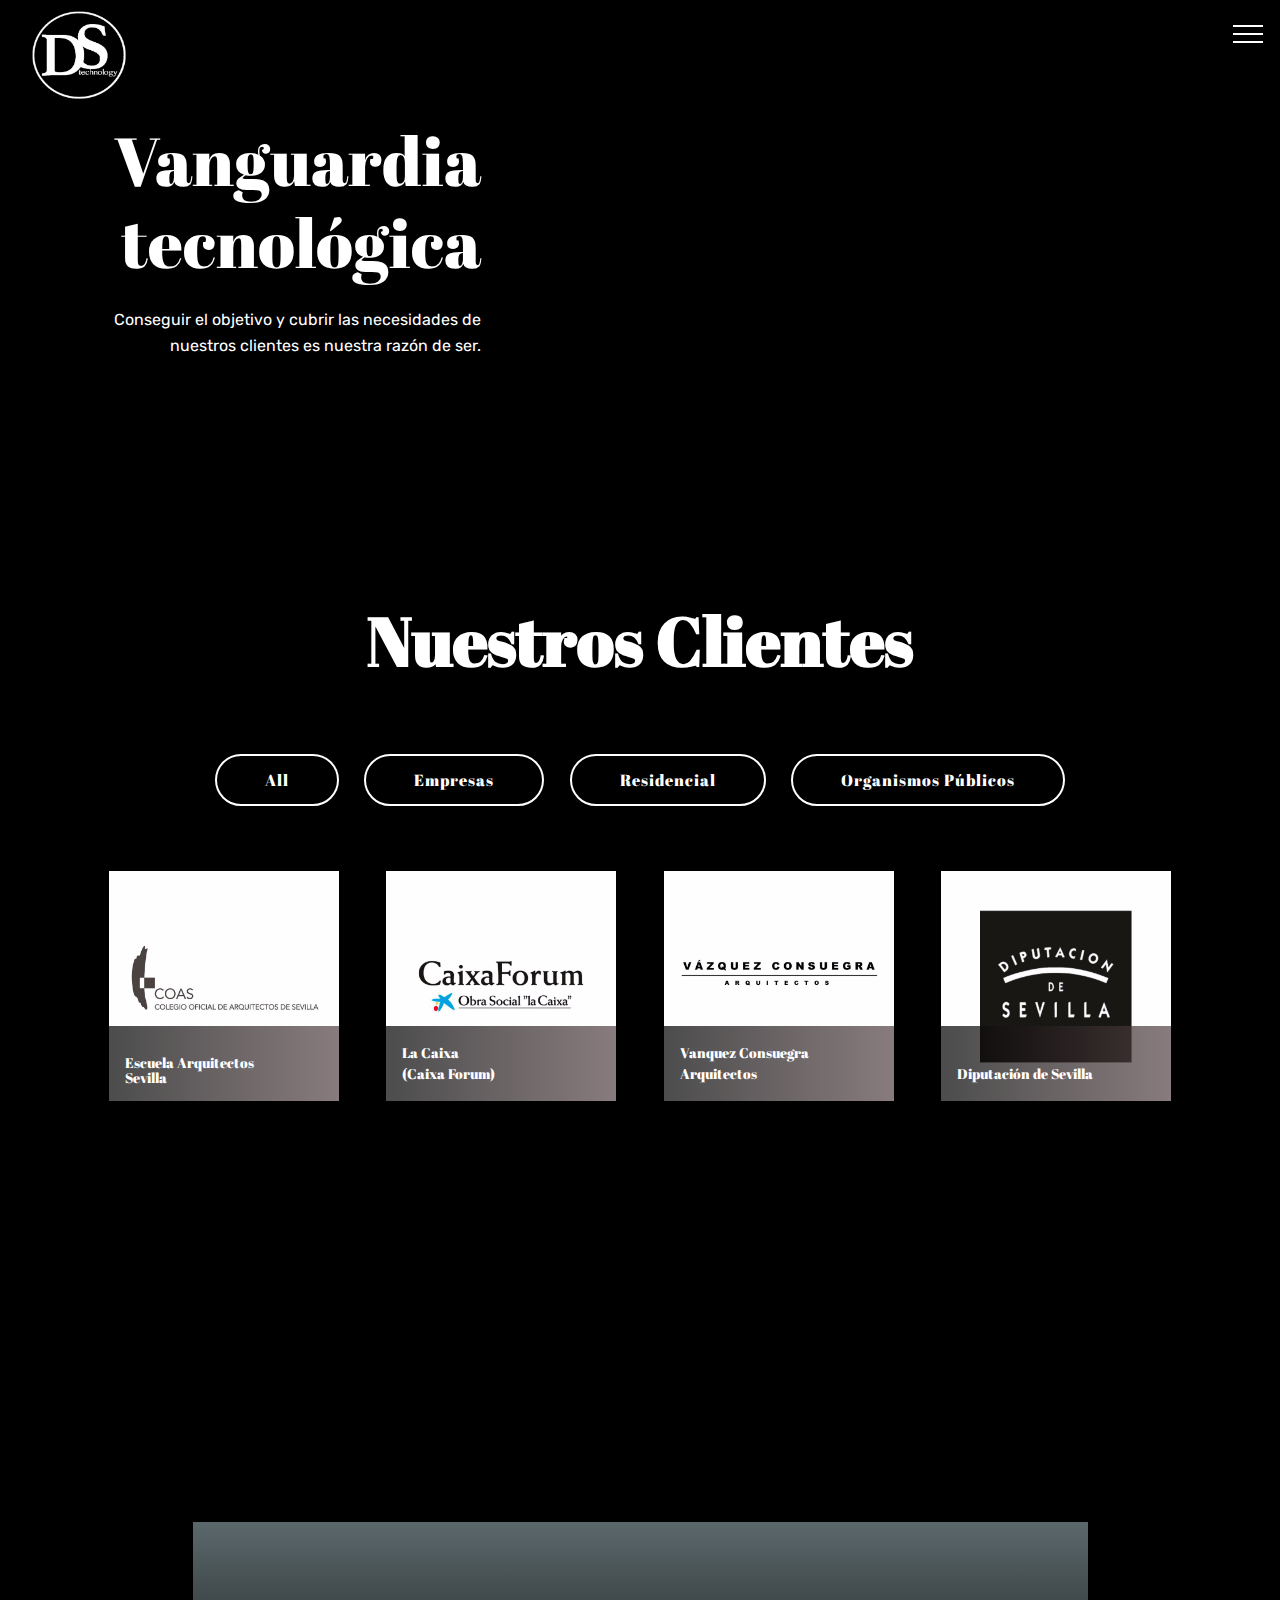
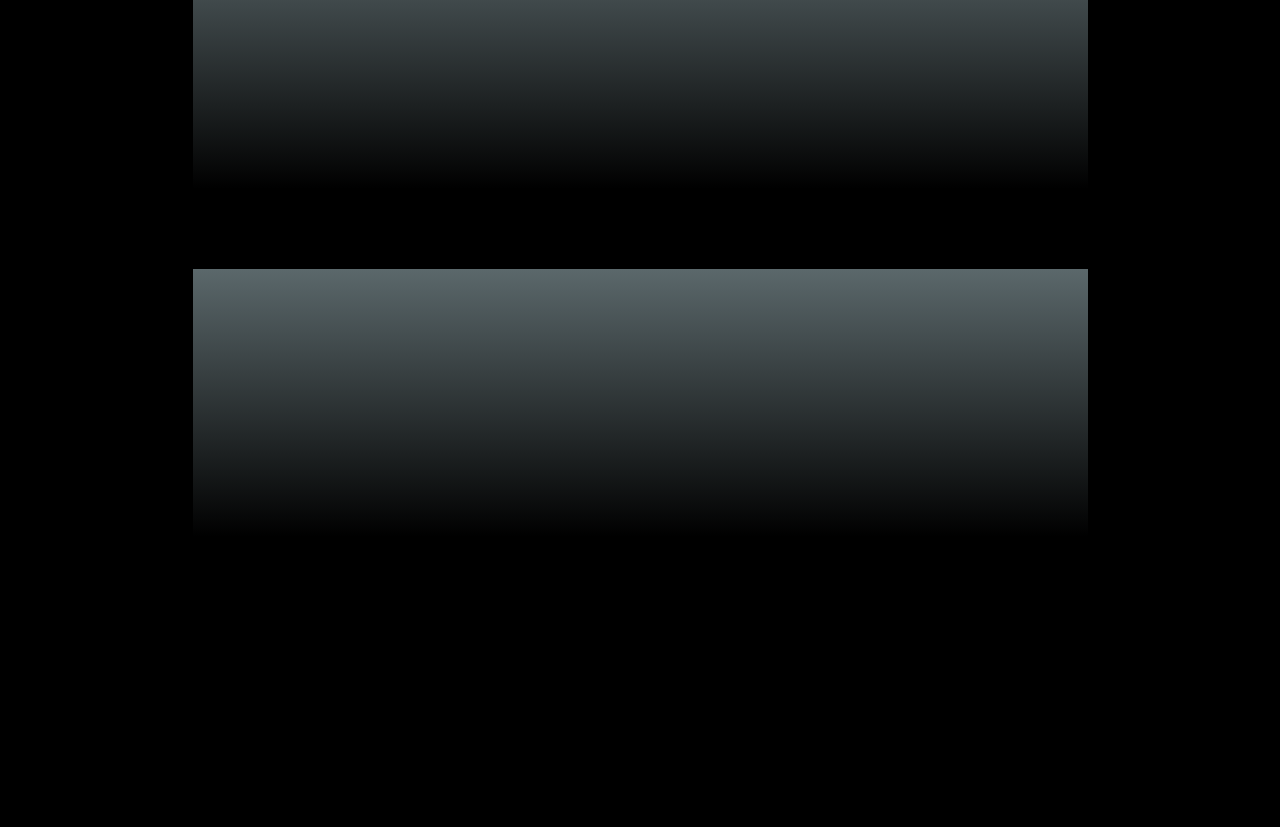
<file: page3.html>
<!DOCTYPE html>
<html >
<head>
  <!-- Site made with Mobirise Website Builder v4.5.4, https://mobirise.com -->
  <meta charset="UTF-8">
  <meta http-equiv="X-UA-Compatible" content="IE=edge">
  <meta name="generator" content="Mobirise v4.5.4, mobirise.com">
  <meta name="viewport" content="width=device-width, initial-scale=1, minimum-scale=1">
  <link rel="shortcut icon" href="assets/images/logo-vector-1.gif" type="image/x-icon">
  <meta name="description" content="Web Site Maker Description">
  <title>Clientes</title>
  <link rel="stylesheet" href="assets/web/assets/mobirise-icons/mobirise-icons.css">
  <link rel="stylesheet" href="assets/tether/tether.min.css">
  <link rel="stylesheet" href="assets/bootstrap/css/bootstrap.min.css">
  <link rel="stylesheet" href="assets/bootstrap/css/bootstrap-grid.min.css">
  <link rel="stylesheet" href="assets/bootstrap/css/bootstrap-reboot.min.css">
  <link rel="stylesheet" href="assets/animatecss/animate.min.css">
  <link rel="stylesheet" href="assets/socicon/css/styles.css">
  <link rel="stylesheet" href="assets/dropdown/css/style.css">
  <link rel="stylesheet" href="assets/theme/css/style.css">
  <link rel="stylesheet" href="assets/gallery/style.css">
  <link rel="stylesheet" href="assets/mobirise/css/mbr-additional.css" type="text/css">
  
  
  
</head>
<body>
<section class="header7 cid-qGaPSwAj6f" id="header7-24">

    

    

    <div class="container">
        <div class="media-container-row">

            <div class="media-content align-right">
                <h1 class="mbr-section-title mbr-white pb-3 mbr-fonts-style display-1">Vanguardia<br>tecnológica</h1>
                <div class="mbr-section-text mbr-white pb-3">
                    <p class="mbr-text mbr-fonts-style display-5">
                        Conseguir el objetivo y cubrir las necesidades de nuestros clientes es nuestra razón de ser.
                    </p>
                </div>
                
            </div>

            <div class="mbr-figure" style="width: 170%;"><iframe class="mbr-embedded-video" src="https://www.youtube.com/embed/2GRRGasIggs?rel=0&amp;amp;showinfo=0&amp;autoplay=1&amp;loop=1&amp;playlist=2GRRGasIggs" width="1280" height="720" frameborder="0" allowfullscreen></iframe></div>

        </div>
    </div>
</section>

<section class="engine"><a href="https://mobirise.co/p">bootstrap dropdown</a></section><section class="mbr-section content5 cid-qFNuWN16b4" id="content5-1u">

    

    

    <div class="container">
        <div class="media-container-row">
            <div class="title col-12 col-md-8">
                <h2 class="align-center mbr-bold mbr-white pb-3 mbr-fonts-style display-1">
                    Nuestros Clientes</h2>
                
                
                
            </div>
        </div>
    </div>
</section>

<section class="mbr-gallery mbr-slider-carousel cid-qFNunJXMBG" id="gallery2-1t">

    

    <div class="container">
        <div><!-- Filter --><div class="mbr-gallery-filter container gallery-filter-active"><ul buttons="0"><li class="mbr-gallery-filter-all"><a class="btn btn-md btn-white-outline active display-4" href="">All</a></li></ul></div><!-- Gallery --><div class="mbr-gallery-row"><div class="mbr-gallery-layout-default"><div><div><div class="mbr-gallery-item mbr-gallery-item--p3" data-video-url="false" data-tags="Empresas"><div href="#lb-gallery2-1t" data-slide-to="0" data-toggle="modal"><img src="assets/images/coas-1000x1000-800x800.jpg" alt=""><span class="icon-focus"></span><span class="mbr-gallery-title mbr-fonts-style display-1"><br>Escuela Arquitectos <br>Sevilla</span></div></div><div class="mbr-gallery-item mbr-gallery-item--p3" data-video-url="false" data-tags="Empresas"><div href="#lb-gallery2-1t" data-slide-to="1" data-toggle="modal"><img src="assets/images/caixa-1000x1000-800x800.jpg" alt=""><span class="icon-focus"></span><span class="mbr-gallery-title mbr-fonts-style display-7">La Caixa <br>(Caixa Forum)</span></div></div><div class="mbr-gallery-item mbr-gallery-item--p3" data-video-url="false" data-tags="Residencial"><div href="#lb-gallery2-1t" data-slide-to="2" data-toggle="modal"><img src="assets/images/vazquez-1000x1000-800x800.jpg" alt=""><span class="icon-focus"></span><span class="mbr-gallery-title mbr-fonts-style display-7">Vanquez Consuegra Arquitectos</span></div></div><div class="mbr-gallery-item mbr-gallery-item--p3" data-video-url="false" data-tags="Organismos Públicos"><div href="#lb-gallery2-1t" data-slide-to="3" data-toggle="modal"><img src="assets/images/dipu-1000x1000-800x800.jpg" alt=""><span class="icon-focus"></span><span class="mbr-gallery-title mbr-fonts-style display-7"><br>Diputación de Sevilla</span></div></div></div></div><div class="clearfix"></div></div></div><!-- Lightbox --><div data-app-prevent-settings="" class="mbr-slider modal fade carousel slide" tabindex="-1" data-keyboard="true" data-interval="false" id="lb-gallery2-1t"><div class="modal-dialog"><div class="modal-content"><div class="modal-body"><ol class="carousel-indicators"><li data-app-prevent-settings="" data-target="#lb-gallery2-1t" data-slide-to="0"></li><li data-app-prevent-settings="" data-target="#lb-gallery2-1t" data-slide-to="1"></li><li data-app-prevent-settings="" data-target="#lb-gallery2-1t" class=" active" data-slide-to="2"></li><li data-app-prevent-settings="" data-target="#lb-gallery2-1t" data-slide-to="3"></li></ol><div class="carousel-inner"><div class="carousel-item"><img src="assets/images/coas-1000x1000.jpg" alt=""></div><div class="carousel-item"><img src="assets/images/caixa-1000x1000.jpg" alt=""></div><div class="carousel-item active"><img src="assets/images/vazquez-1000x1000.jpg" alt=""></div><div class="carousel-item"><img src="assets/images/dipu-1000x1000.jpg" alt=""></div></div><a class="carousel-control carousel-control-prev" role="button" data-slide="prev" href="#lb-gallery2-1t"><span class="mbri-left mbr-iconfont" aria-hidden="true"></span><span class="sr-only">Previous</span></a><a class="carousel-control carousel-control-next" role="button" data-slide="next" href="#lb-gallery2-1t"><span class="mbri-right mbr-iconfont" aria-hidden="true"></span><span class="sr-only">Next</span></a><a class="close" href="#" role="button" data-dismiss="modal"><span class="sr-only">Close</span></a></div></div></div></div></div>
    </div>

</section>

<section class="testimonials5 cid-qGbiYqGwab" id="testimonials5-2s">

    

    
    <div class="container">
        <div class="media-container-row">
            <div class="title col-12 align-center">
                <h2 class="pb-3 mbr-fonts-style display-1">
                    Que dicen nuestros clientes</h2>
                <h3 class="mbr-section-subtitle mbr-light pb-3 mbr-fonts-style display-5">
                    Algunos de los comentarios de nuestros clientes</h3>
            </div>
        </div>
    </div>

    <div class="container">
        <div class="media-container-column">
            

            
        <div class="mbr-testimonial align-center col-12 col-md-10">
                <div class="panel-item">
                    <div class="card-block">
                        <div class="testimonial-photo">
                            <img src="assets/images/mbr-7-1622x1080.jpg" alt="" title="">
                        </div>
                        <p class="mbr-text mbr-fonts-style mbr-white display-7">
                           Una atención excepcional en el comercio, instalación rapida y eficaz. <br>¡Así da gusto!<br>
                        </p>
                    </div>
                    <div class="card-footer">
                        <div class="mbr-author-name mbr-bold mbr-fonts-style mbr-white display-7">Carlos Gutierrez</div>
                        <small class="mbr-author-desc mbr-italic mbr-light mbr-fonts-style mbr-white display-7">
                               Abogado</small>
                    </div>
                </div>
            </div><div class="mbr-testimonial align-center col-12 col-md-10">
                <div class="panel-item">
                    <div class="card-block">
                        <div class="testimonial-photo">
                            <img src="assets/images/mbr-720x1080.jpg" alt="" title="">
                        </div>
                        <p class="mbr-text mbr-fonts-style mbr-white display-7">Conseguisteis realizar un proyecto de ingenieria muy complejo en un tiempo record. <br>El material tanto la mano de obra es de altísima calidad<br>
                        </p>
                    </div>
                    <div class="card-footer">
                        <div class="mbr-author-name mbr-bold mbr-fonts-style mbr-white display-7">
                             Juan Antonio Dominguez</div>
                        <small class="mbr-author-desc mbr-italic mbr-light mbr-fonts-style mbr-white display-7">
                               Ingeniero</small>
                    </div>
                </div>
            </div></div>
    </div>   
</section>

<section class="menu cid-qFnSROuxnW" once="menu" id="menu1-v">

    

    <nav class="navbar navbar-expand beta-menu navbar-dropdown align-items-center navbar-fixed-top collapsed">
        <button class="navbar-toggler navbar-toggler-right" type="button" data-toggle="collapse" data-target="#navbarSupportedContent" aria-controls="navbarSupportedContent" aria-expanded="false" aria-label="Toggle navigation">
            <div class="hamburger">
                <span></span>
                <span></span>
                <span></span>
                <span></span>
            </div>
        </button>
        <div class="menu-logo">
            <div class="navbar-brand">
                <span class="navbar-logo">
                    <a href="index.html">
                         <img src="assets/images/logo-vector-1.gif" alt="Mobirise" title="" style="height: 5.9rem;">
                    </a>
                </span>
                
            </div>
        </div>
        <div class="collapse navbar-collapse" id="navbarSupportedContent">
            <ul class="navbar-nav nav-dropdown nav-right" data-app-modern-menu="true"><li class="nav-item">
                    <a class="nav-link link text-white display-4" href="index.html">
                        <span class="mbri-home mbr-iconfont mbr-iconfont-btn"></span>
                        Inicio</a>
                </li><li class="nav-item"><a class="nav-link link text-white display-4" href="sobrenosotros.html"><span class="mbri-setting3 mbr-iconfont mbr-iconfont-btn"></span>
                        
                        Proyectos</a></li><li class="nav-item dropdown">
                    <a class="nav-link link text-white dropdown-toggle display-4" href="index.html#features3-n" data-toggle="dropdown-submenu" aria-expanded="false">
                        <span class="mbri-search mbr-iconfont mbr-iconfont-btn"></span>
                        Sobre Nosotros</a><div class="dropdown-menu"><a class="text-white dropdown-item display-4" href="contacto.html">Marcas</a><a class="text-white dropdown-item display-4" href="page3.html" aria-expanded="false">Clientes</a><a class="text-white dropdown-item display-4" href="page4.html" aria-expanded="false">Quienes somos</a></div>
                </li><li class="nav-item"><a class="nav-link link text-white display-4" href="index.html#form4-o"><span class="mbri-letter mbr-iconfont mbr-iconfont-btn"></span>
                        
                        Contacto<br></a></li><li class="nav-item"><a class="nav-link link text-white display-4" href="https://www.facebook.com/danielsonidosl" target="_blank"><span class="socicon socicon-facebook mbr-iconfont mbr-iconfont-btn"></span></a></li><li class="nav-item"><a class="nav-link link text-white display-4" href="https://www.instagram.com/danielsonido/" target="_blank"><span class="socicon socicon-instagram mbr-iconfont mbr-iconfont-btn"></span></a></li></ul>
            
        </div>
    </nav>
</section>

<section once="" class="cid-qFIM5UiB0L" id="footer7-1o">

    

    

    <div class="container">
        <div class="media-container-row align-center mbr-white">
            <div class="row row-links">
                <ul class="foot-menu">
                    
                    
                    
                    
                    
                <li class="foot-menu-item mbr-fonts-style display-7">
                        <a class="text-white mbr-bold" href="#" target="_blank">About us</a>
                    </li><li class="foot-menu-item mbr-fonts-style display-7">
                        <a class="text-white mbr-bold" href="#" target="_blank">Services</a>
                    </li><li class="foot-menu-item mbr-fonts-style display-7">
                        <a class="text-white mbr-bold" href="#" target="_blank">Get In Touch</a>
                    </li></ul>
            </div>
            <div class="row social-row">
                <div class="social-list align-right pb-2">
                    
                    
                    
                    
                    
                    
                <div class="soc-item">
                        <a href="https://twitter.com/mobirise" target="_blank">
                            <span class="socicon-twitter socicon mbr-iconfont mbr-iconfont-social"></span>
                        </a>
                    </div><div class="soc-item">
                        <a href="https://www.facebook.com/pages/Mobirise/1616226671953247" target="_blank">
                            <span class="socicon-facebook socicon mbr-iconfont mbr-iconfont-social"></span>
                        </a>
                    </div><div class="soc-item">
                        <a href="https://www.facebook.com/pages/Mobirise/1616226671953247" target="_blank">
                            <span class="mbr-iconfont mbr-iconfont-social socicon-instagram socicon"></span>
                        </a>
                    </div><div class="soc-item">
                        <a href="https://www.facebook.com/pages/Mobirise/1616226671953247" target="_blank">
                            <span class="mbr-iconfont mbr-iconfont-social socicon-googleplus socicon"></span>
                        </a>
                    </div></div>
            </div>
            <div class="row row-copirayt">
                <p class="mbr-text mb-0 mbr-fonts-style mbr-white align-center display-7">
                    © Copyright 2018 DS-technology &nbsp;- All Rights Reserved
                </p>
            </div>
        </div>
    </div>
</section>


  <script src="assets/web/assets/jquery/jquery.min.js"></script>
  <script src="assets/popper/popper.min.js"></script>
  <script src="assets/tether/tether.min.js"></script>
  <script src="assets/bootstrap/js/bootstrap.min.js"></script>
  <script src="assets/smoothscroll/smooth-scroll.js"></script>
  <script src="assets/viewportchecker/jquery.viewportchecker.js"></script>
  <script src="assets/bootstrapcarouselswipe/bootstrap-carousel-swipe.js"></script>
  <script src="assets/touchswipe/jquery.touch-swipe.min.js"></script>
  <script src="assets/vimeoplayer/jquery.mb.vimeo_player.js"></script>
  <script src="assets/dropdown/js/script.min.js"></script>
  <script src="assets/masonry/masonry.pkgd.min.js"></script>
  <script src="assets/imagesloaded/imagesloaded.pkgd.min.js"></script>
  <script src="assets/theme/js/script.js"></script>
  <script src="assets/slidervideo/script.js"></script>
  <script src="assets/gallery/player.min.js"></script>
  <script src="assets/gallery/script.js"></script>
  
  
 <div id="scrollToTop" class="scrollToTop mbr-arrow-up"><a style="text-align: center;"><i></i></a></div>
    <input name="animation" type="hidden">
  </body>
</html>
</file>
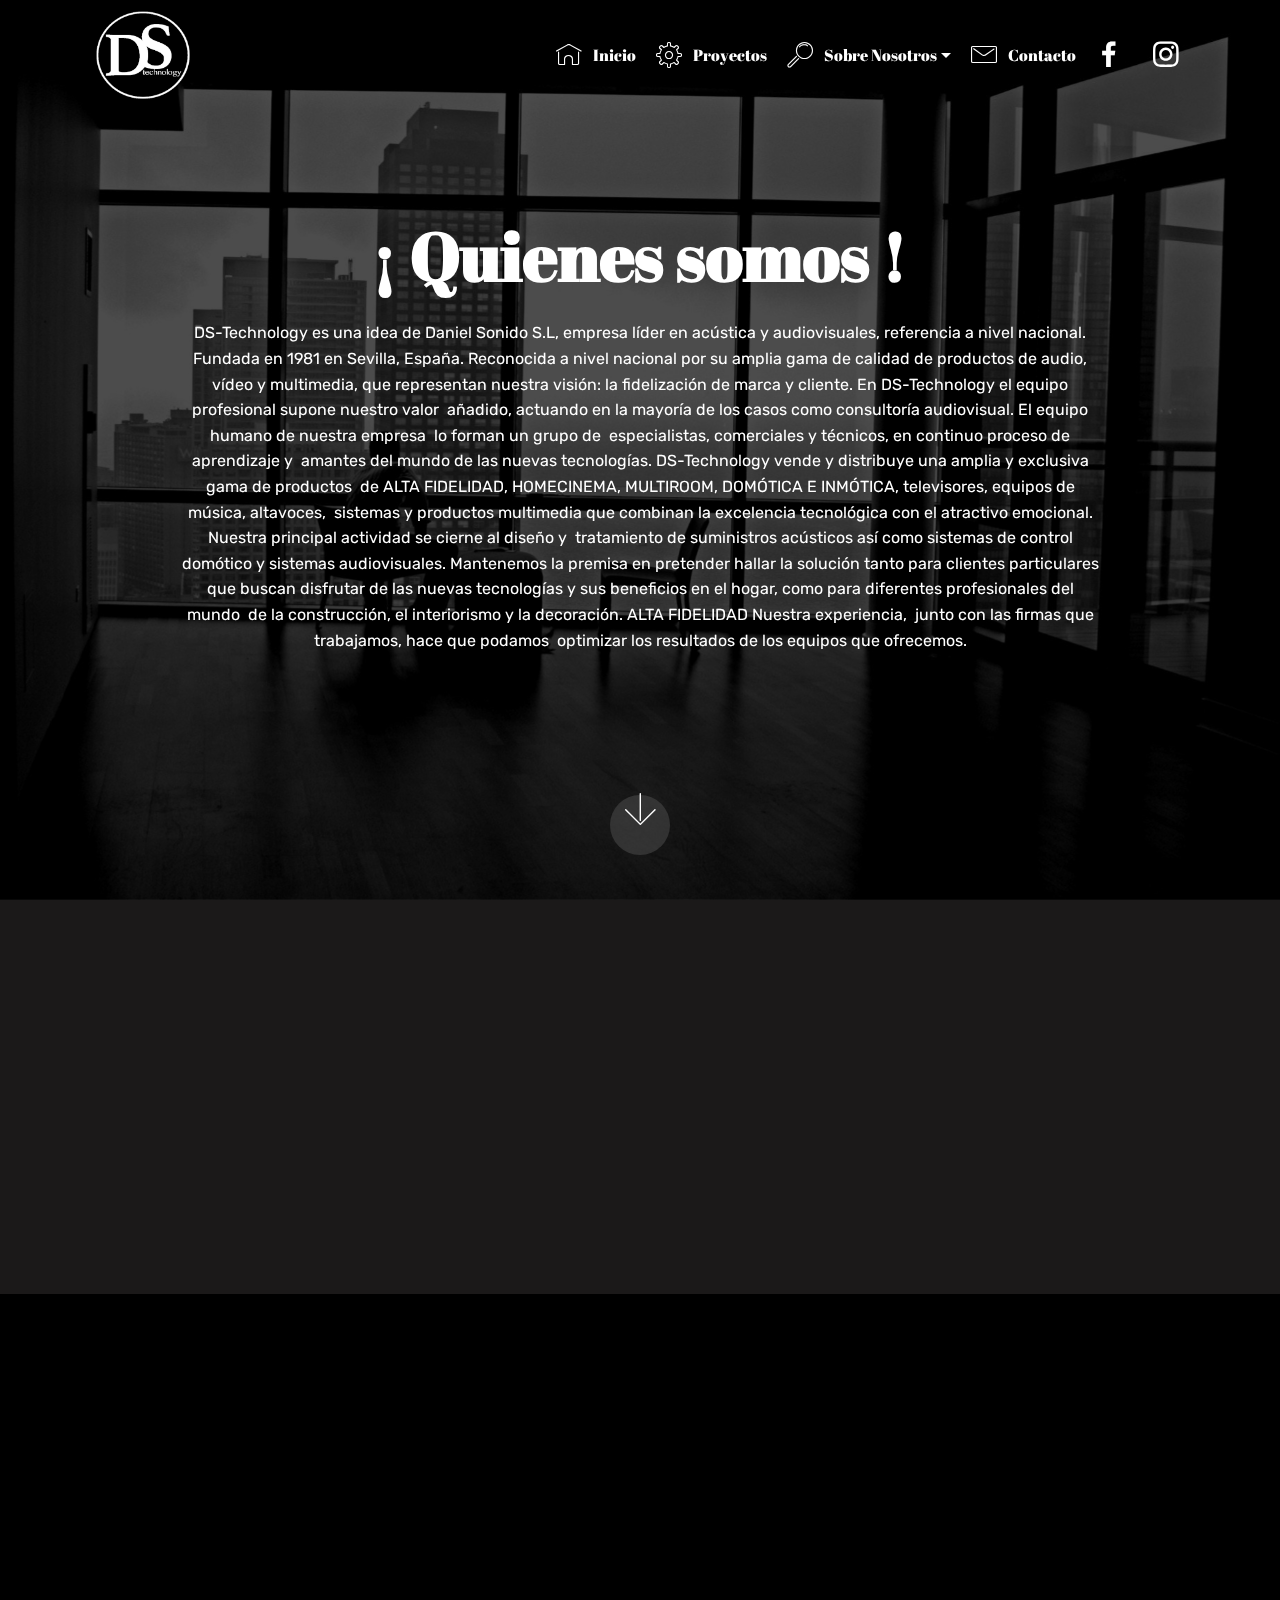
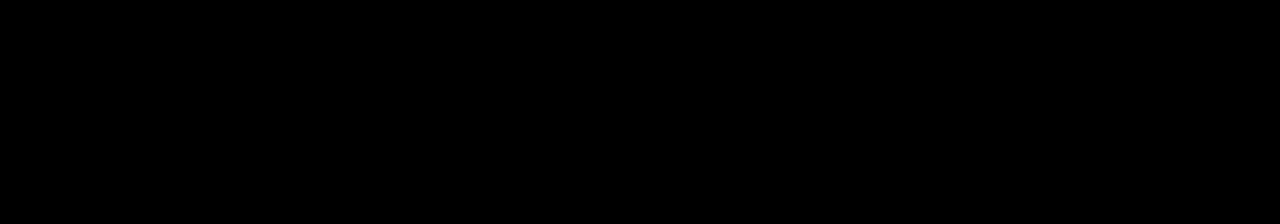
<file: page4.html>
<!DOCTYPE html>
<html >
<head>
  <!-- Site made with Mobirise Website Builder v4.5.4, https://mobirise.com -->
  <meta charset="UTF-8">
  <meta http-equiv="X-UA-Compatible" content="IE=edge">
  <meta name="generator" content="Mobirise v4.5.4, mobirise.com">
  <meta name="viewport" content="width=device-width, initial-scale=1, minimum-scale=1">
  <link rel="shortcut icon" href="assets/images/logo-vector-1.gif" type="image/x-icon">
  <meta name="description" content="Web Site Maker Description">
  <title>Quienes somos</title>
  <link rel="stylesheet" href="assets/web/assets/mobirise-icons/mobirise-icons.css">
  <link rel="stylesheet" href="assets/tether/tether.min.css">
  <link rel="stylesheet" href="assets/bootstrap/css/bootstrap.min.css">
  <link rel="stylesheet" href="assets/bootstrap/css/bootstrap-grid.min.css">
  <link rel="stylesheet" href="assets/bootstrap/css/bootstrap-reboot.min.css">
  <link rel="stylesheet" href="assets/socicon/css/styles.css">
  <link rel="stylesheet" href="assets/animatecss/animate.min.css">
  <link rel="stylesheet" href="assets/dropdown/css/style.css">
  <link rel="stylesheet" href="assets/theme/css/style.css">
  <link rel="stylesheet" href="assets/mobirise/css/mbr-additional.css" type="text/css">
  
  
  
</head>
<body>
<section class="menu cid-qFnSROuxnW" once="menu" id="menu1-w">

    

    <nav class="navbar navbar-expand beta-menu navbar-dropdown align-items-center navbar-fixed-top navbar-toggleable-sm bg-color transparent">
        <button class="navbar-toggler navbar-toggler-right" type="button" data-toggle="collapse" data-target="#navbarSupportedContent" aria-controls="navbarSupportedContent" aria-expanded="false" aria-label="Toggle navigation">
            <div class="hamburger">
                <span></span>
                <span></span>
                <span></span>
                <span></span>
            </div>
        </button>
        <div class="menu-logo">
            <div class="navbar-brand">
                <span class="navbar-logo">
                    <a href="index.html">
                         <img src="assets/images/logo-vector-1.gif" alt="Mobirise" title="" style="height: 5.9rem;">
                    </a>
                </span>
                
            </div>
        </div>
        <div class="collapse navbar-collapse" id="navbarSupportedContent">
            <ul class="navbar-nav nav-dropdown nav-right" data-app-modern-menu="true"><li class="nav-item">
                    <a class="nav-link link text-white display-4" href="index.html">
                        <span class="mbri-home mbr-iconfont mbr-iconfont-btn"></span>
                        Inicio</a>
                </li><li class="nav-item"><a class="nav-link link text-white display-4" href="sobrenosotros.html"><span class="mbri-setting3 mbr-iconfont mbr-iconfont-btn"></span>
                        
                        Proyectos</a></li><li class="nav-item dropdown">
                    <a class="nav-link link text-white dropdown-toggle display-4" href="index.html#features3-n" data-toggle="dropdown-submenu" aria-expanded="false">
                        <span class="mbri-search mbr-iconfont mbr-iconfont-btn"></span>
                        Sobre Nosotros</a><div class="dropdown-menu"><a class="text-white dropdown-item display-4" href="contacto.html">Marcas</a><a class="text-white dropdown-item display-4" href="page3.html" aria-expanded="false">Clientes</a><a class="text-white dropdown-item display-4" href="page4.html" aria-expanded="false">Quienes somos</a></div>
                </li><li class="nav-item"><a class="nav-link link text-white display-4" href="index.html#form4-o"><span class="mbri-letter mbr-iconfont mbr-iconfont-btn"></span>
                        
                        Contacto<br></a></li><li class="nav-item"><a class="nav-link link text-white display-4" href="https://www.facebook.com/danielsonidosl" target="_blank"><span class="socicon socicon-facebook mbr-iconfont mbr-iconfont-btn"></span></a></li><li class="nav-item"><a class="nav-link link text-white display-4" href="https://www.instagram.com/danielsonido/" target="_blank"><span class="socicon socicon-instagram mbr-iconfont mbr-iconfont-btn"></span></a></li></ul>
            
        </div>
    </nav>
</section>

<section class="engine"><a href="https://mobirise.co/c">web site maker</a></section><section class="cid-qFNzcVpcFz mbr-fullscreen mbr-parallax-background" id="header2-1v">

    

    <div class="mbr-overlay" style="opacity: 0.7; background-color: rgb(0, 0, 0);"></div>

    <div class="container align-center">
        <div class="row justify-content-md-center">
            <div class="mbr-white col-md-10">
                <h1 class="mbr-section-title mbr-bold pb-3 mbr-fonts-style display-1">¡ Quienes somos !</h1>
                
                <p class="mbr-text pb-3 mbr-fonts-style display-5">DS-Technology es una idea de Daniel Sonido S.L, empresa líder en acústica y audiovisuales, referencia a nivel nacional. Fundada en 1981 en Sevilla, España. Reconocida a nivel nacional por su amplia gama de calidad de productos de audio, vídeo y multimedia, que representan nuestra visión: la fidelización de marca y cliente. En DS-Technology el equipo profesional supone nuestro valor &nbsp;añadido, actuando en la mayoría de los casos como consultoría audiovisual. El equipo humano de nuestra empresa &nbsp;lo forman un grupo de &nbsp;especialistas, comerciales y técnicos, en continuo proceso de aprendizaje y &nbsp;amantes del mundo de las nuevas tecnologías. DS-Technology vende y distribuye una amplia y exclusiva gama de productos &nbsp;de ALTA FIDELIDAD, HOMECINEMA, MULTIROOM, DOMÓTICA E INMÓTICA, televisores, equipos de música, altavoces, &nbsp;sistemas y productos multimedia que combinan la excelencia tecnológica con el atractivo emocional. Nuestra principal actividad se cierne al diseño y &nbsp;tratamiento de suministros acústicos así como sistemas de control domótico y sistemas audiovisuales. Mantenemos la premisa en pretender hallar la solución tanto para clientes particulares que buscan disfrutar de las nuevas tecnologías y sus beneficios en el hogar, como para diferentes profesionales del mundo &nbsp;de la construcción, el interiorismo y la decoración. ALTA FIDELIDAD Nuestra experiencia, &nbsp;junto con las firmas que <br>trabajamos, hace que podamos &nbsp;optimizar los resultados de los equipos que ofrecemos.</p>
                
            </div>
        </div>
    </div>
    <div class="mbr-arrow hidden-sm-down" aria-hidden="true">
        <a href="#next">
            <i class="mbri-down mbr-iconfont"></i>
        </a>
    </div>
</section>

<section class="mbr-section content6 cid-qFT0QYir30" id="content6-1y">
    
     
    
    <div class="container">
        <div class="media-container-row">
            <div class="col-12 col-md-8">
                <div class="media-container-row">
                    <div class="mbr-figure" style="width: 140%;">
                      <img src="assets/images/20294251-1806807372693474-8872373065782350532-n-960x719.jpg" alt="Mobirise" title="">  
                    </div>
                    <div class="media-content">
                        <div class="mbr-section-text">
                            <p class="mbr-text mb-0 mbr-fonts-style display-7">
                               <strong>Make your own website in a few clicks!</strong> Mobirise helps you cut down development time by providing you with a flexible website editor with a drag and drop interface. Mobirise Website Builder creates responsive, retina and <em>mobile friendly websites</em> in a few clicks. Mobirise is one of the easiest website development tools available today.
                            </p>
                        </div>
                    </div>
                </div>
            </div>
        </div>
    </div>
</section>

<section class="mbr-section content7 cid-qFT0VBiXzK" id="content7-1z">
          
    

    <div class="container">
        <div class="media-container-row">
            <div class="col-12 col-md-8">
                <div class="media-container-row">
                    <div class="media-content">
                        <div class="mbr-section-text">
                            <p class="mbr-text align-right mb-0 mbr-fonts-style display-7">
                               <strong>Make your own website in a few clicks!</strong> Mobirise helps you cut down development time by providing you with a flexible website editor with a drag and drop interface. Mobirise Website Builder creates responsive, retina and <em>mobile friendly websites</em> in a few clicks. Mobirise is one of the easiest website development tools available today.
                            </p>
                        </div>
                    </div>
                    <div class="mbr-figure" style="width: 85%;">
                     <img src="assets/images/bkvikyocyaasu8x.jpg-large-559x420.jpg" alt="Mobirise" title="">  
                    </div>
                </div>
            </div>
        </div>
    </div>
</section>

<section once="" class="cid-qFIMb448zb" id="footer7-1p">

    

    

    <div class="container">
        <div class="media-container-row align-center mbr-white">
            <div class="row row-links">
                <ul class="foot-menu">
                    
                    
                    
                    
                    
                <li class="foot-menu-item mbr-fonts-style display-7">
                        <a class="text-white mbr-bold" href="#" target="_blank">About us</a>
                    </li><li class="foot-menu-item mbr-fonts-style display-7">
                        <a class="text-white mbr-bold" href="#" target="_blank">Services</a>
                    </li><li class="foot-menu-item mbr-fonts-style display-7">
                        <a class="text-white mbr-bold" href="#" target="_blank">Get In Touch</a>
                    </li></ul>
            </div>
            <div class="row social-row">
                <div class="social-list align-right pb-2">
                    
                    
                    
                    
                    
                    
                <div class="soc-item">
                        <a href="https://twitter.com/mobirise" target="_blank">
                            <span class="socicon-twitter socicon mbr-iconfont mbr-iconfont-social"></span>
                        </a>
                    </div><div class="soc-item">
                        <a href="https://www.facebook.com/pages/Mobirise/1616226671953247" target="_blank">
                            <span class="socicon-facebook socicon mbr-iconfont mbr-iconfont-social"></span>
                        </a>
                    </div><div class="soc-item">
                        <a href="https://www.facebook.com/pages/Mobirise/1616226671953247" target="_blank">
                            <span class="mbr-iconfont mbr-iconfont-social socicon-instagram socicon"></span>
                        </a>
                    </div><div class="soc-item">
                        <a href="https://www.facebook.com/pages/Mobirise/1616226671953247" target="_blank">
                            <span class="mbr-iconfont mbr-iconfont-social socicon-googleplus socicon"></span>
                        </a>
                    </div></div>
            </div>
            <div class="row row-copirayt">
                <p class="mbr-text mb-0 mbr-fonts-style mbr-white align-center display-7">
                    © Copyright 2018 DS-technology &nbsp;- All Rights Reserved
                </p>
            </div>
        </div>
    </div>
</section>


  <script src="assets/web/assets/jquery/jquery.min.js"></script>
  <script src="assets/popper/popper.min.js"></script>
  <script src="assets/tether/tether.min.js"></script>
  <script src="assets/bootstrap/js/bootstrap.min.js"></script>
  <script src="assets/smoothscroll/smooth-scroll.js"></script>
  <script src="assets/touchswipe/jquery.touch-swipe.min.js"></script>
  <script src="assets/viewportchecker/jquery.viewportchecker.js"></script>
  <script src="assets/parallax/jarallax.min.js"></script>
  <script src="assets/dropdown/js/script.min.js"></script>
  <script src="assets/theme/js/script.js"></script>
  
  
 <div id="scrollToTop" class="scrollToTop mbr-arrow-up"><a style="text-align: center;"><i></i></a></div>
    <input name="animation" type="hidden">
  </body>
</html>
</file>
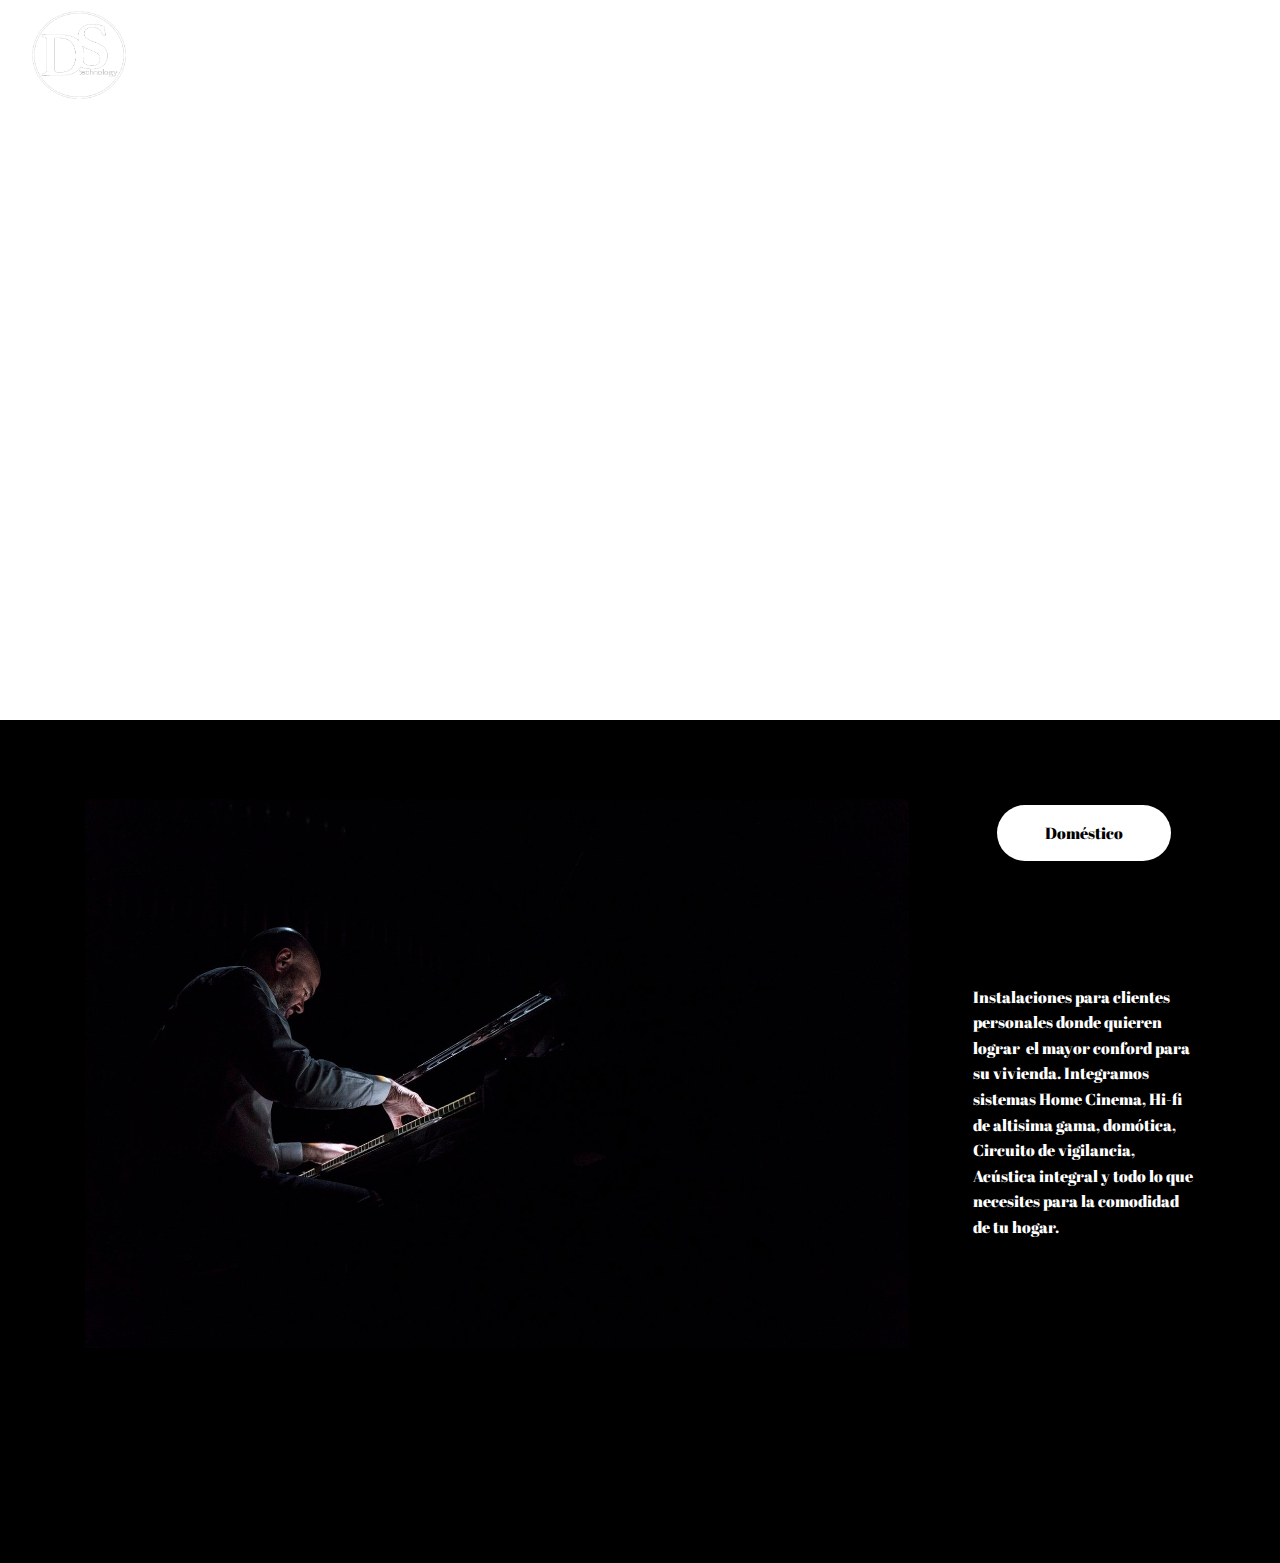
<file: sobrenosotros.html>
<!DOCTYPE html>
<html >
<head>
  <!-- Site made with Mobirise Website Builder v4.5.4, https://mobirise.com -->
  <meta charset="UTF-8">
  <meta http-equiv="X-UA-Compatible" content="IE=edge">
  <meta name="generator" content="Mobirise v4.5.4, mobirise.com">
  <meta name="viewport" content="width=device-width, initial-scale=1, minimum-scale=1">
  <link rel="shortcut icon" href="assets/images/logo-vector-1.gif" type="image/x-icon">
  <meta name="description" content="Sobre nosotros ">
  <title>Proyectos</title>
  <link rel="stylesheet" href="assets/web/assets/mobirise-icons/mobirise-icons.css">
  <link rel="stylesheet" href="assets/tether/tether.min.css">
  <link rel="stylesheet" href="assets/bootstrap/css/bootstrap.min.css">
  <link rel="stylesheet" href="assets/bootstrap/css/bootstrap-grid.min.css">
  <link rel="stylesheet" href="assets/bootstrap/css/bootstrap-reboot.min.css">
  <link rel="stylesheet" href="assets/socicon/css/styles.css">
  <link rel="stylesheet" href="assets/animatecss/animate.min.css">
  <link rel="stylesheet" href="assets/dropdown/css/style.css">
  <link rel="stylesheet" href="assets/theme/css/style.css">
  <link rel="stylesheet" href="assets/mobirise/css/mbr-additional.css" type="text/css">
  
  
  
</head>
<body>
<section class="menu cid-qGbqvtXZ1g" once="menu" id="menu1-2t">

    

    <nav class="navbar navbar-expand beta-menu navbar-dropdown align-items-center navbar-fixed-top collapsed bg-color transparent">
        <button class="navbar-toggler navbar-toggler-right" type="button" data-toggle="collapse" data-target="#navbarSupportedContent" aria-controls="navbarSupportedContent" aria-expanded="false" aria-label="Toggle navigation">
            <div class="hamburger">
                <span></span>
                <span></span>
                <span></span>
                <span></span>
            </div>
        </button>
        <div class="menu-logo">
            <div class="navbar-brand">
                <span class="navbar-logo">
                    <a href="index.html">
                         <img src="assets/images/logo-vector-1.gif" alt="Mobirise" title="" style="height: 5.9rem;">
                    </a>
                </span>
                
            </div>
        </div>
        <div class="collapse navbar-collapse" id="navbarSupportedContent">
            <ul class="navbar-nav nav-dropdown nav-right" data-app-modern-menu="true"><li class="nav-item">
                    <a class="nav-link link text-white display-4" href="index.html">
                        <span class="mbri-home mbr-iconfont mbr-iconfont-btn"></span>
                        Inicio</a>
                </li>
                <li class="nav-item"><a class="nav-link link text-white display-4" href="sobrenosotros.html"><span class="mbri-setting3 mbr-iconfont mbr-iconfont-btn"></span>
                        
                        Proyectos</a></li><li class="nav-item dropdown">
                    <a class="nav-link link text-white dropdown-toggle display-4" href="index.html#features3-n" data-toggle="dropdown-submenu" aria-expanded="false">
                        <span class="mbri-search mbr-iconfont mbr-iconfont-btn"></span>
                        Sobre Nosotros</a><div class="dropdown-menu"><a class="text-white dropdown-item display-4" href="contacto.html">Marcas</a><a class="text-white dropdown-item display-4" href="page3.html" aria-expanded="false">Clientes</a><a class="text-white dropdown-item display-4" href="page4.html" aria-expanded="false">Quienes somos</a></div>
                </li><li class="nav-item"><a class="nav-link link text-white display-4" href="index.html#form4-o"><span class="mbri-letter mbr-iconfont mbr-iconfont-btn"></span>
                        
                        Contacto<br></a></li><li class="nav-item"><a class="nav-link link text-white display-4" href="https://www.facebook.com/danielsonidosl"><span class="socicon socicon-facebook mbr-iconfont mbr-iconfont-btn"></span></a></li><li class="nav-item"><a class="nav-link link text-white display-4" href="https://www.instagram.com/danielsonido/"><span class="socicon socicon-instagram mbr-iconfont mbr-iconfont-btn"></span></a></li></ul>
            
        </div>
    </nav>
</section>

<section class="engine"><a href="https://mobirise.co/m">bootstrap table</a></section><section class="cid-qGaTqBoCLX" id="video2-2a">

    
    
    <figure class="mbr-figure align-center">
        <div class="video-block" style="width: 100%;">
            <div><iframe class="mbr-embedded-video" src="https://www.youtube.com/embed/JG3nldZsl5o?rel=0&amp;amp;showinfo=0&amp;autoplay=1&amp;loop=1&amp;playlist=JG3nldZsl5o" width="1280" height="720" frameborder="0" allowfullscreen></iframe></div>
        </div>
    </figure>
</section>

<section class="tabs4 cid-qGaXzJF0ev" id="tabs4-2g">

    

    

    <div class="container">
        
        

        <div class="media-container-row mt-5 pt-3">
            <div class="mbr-figure" style="width: 80%;">
                <img src="assets/images/mbr-1620x1080.jpg" alt="Mobirise" title="">
            </div>
            <div class="tabs-container">
                <ul class="nav nav-tabs" role="tablist">
                    <li class="nav-item"><a class="nav-link mbr-fonts-style display-7" role="tab" data-toggle="tab" href="#tabs4-2g_tab0" aria-expanded="false">
                            Doméstico</a></li>
                    <li class="nav-item"><a class="nav-link mbr-fonts-style active display-7" role="tab" data-toggle="tab" href="#tabs4-2g_tab1" aria-expanded="true">
                            Profesional</a></li>
                    
                    
                    
                    
                </ul>
                <div class="tab-content">
                    <div id="tab1" class="tab-pane in active" role="tabpanel">
                        <div class="row">
                            <div class="col-md-12">
                                <p class="mbr-text py-5 mbr-fonts-style display-7">
                                    Instalaciones para clientes personales donde quieren lograr &nbsp;el mayor conford para su vivienda. Integramos sistemas Home Cinema, Hi-fi de altisima gama, domótica, Circuito de vigilancia, Acústica integral y todo lo que necesites para la comodidad de tu hogar.</p>
                            </div>
                        </div>
                    </div>
                    <div id="tab2" class="tab-pane" role="tabpanel">
                        <div class="row">
                            <div class="col-md-12">
                                <p class="mbr-text py-5 mbr-fonts-style display-7">Clientes privados o organismos públicos donde requieren de un labor de ingeniería cualificada para lograr un proyecto "all in one" o llave en mano de todos los sistemas audiovisuales o de control necesarios para su instalación.</p>
                            </div>
                        </div>
                    </div>
                    <div id="tab3" class="tab-pane" role="tabpanel">
                        <div class="row">
                            <div class="col-md-12">
                                <p class="mbr-text py-5 mbr-fonts-style display-7">
                                    Choose from the large selection of latest pre-made blocks - full-screen intro, bootstrap carousel, content slider, responsive image gallery with lightbox, parallax scrolling, video backgrounds, hamburger menu, sticky header and more.
                                </p>
                            </div>
                        </div>
                    </div>
                    <div id="tab4" class="tab-pane" role="tabpanel">
                        <div class="row">
                            <div class="col-md-12">
                                <p class="mbr-text py-5 mbr-fonts-style display-7">
                                    Sites made with Mobirise are 100% mobile-friendly according the latest Google Test and Google loves those websites (officially)!
                                </p>
                            </div>
                        </div>
                    </div>
                    <div id="tab5" class="tab-pane" role="tabpanel">
                        <div class="row">
                            <div class="col-md-12">
                                <p class="mbr-text py-5 mbr-fonts-style display-7">
                                    Mobirise themes are based on Bootstrap 3 and Bootstrap 4 - most powerful mobile first framework. Now, even if you're not code-savvy, you can be a part of an exciting growing bootstrap community.
                                </p>
                            </div>
                        </div>
                    </div>
                    <div id="tab6" class="tab-pane" role="tabpanel">
                        <div class="row">
                            <div class="col-md-12">
                                <p class="mbr-text py-5 mbr-fonts-style display-7">
                                    Choose from the large selection of latest pre-made blocks - full-screen intro, bootstrap carousel, content slider, responsive image gallery with lightbox, parallax scrolling, video backgrounds, hamburger menu, sticky header and more.
                                </p>
                            </div>
                        </div>
                    </div>
                </div>
            </div>
        </div>
    </div>
</section>

<section once="" class="cid-qFILNtHZKv" id="footer7-1n">

    

    

    <div class="container">
        <div class="media-container-row align-center mbr-white">
            <div class="row row-links">
                <ul class="foot-menu">
                    
                    
                    
                    
                    
                <li class="foot-menu-item mbr-fonts-style display-7">
                        <a class="text-white mbr-bold" href="#" target="_blank">About us</a>
                    </li><li class="foot-menu-item mbr-fonts-style display-7">
                        <a class="text-white mbr-bold" href="#" target="_blank">Services</a>
                    </li><li class="foot-menu-item mbr-fonts-style display-7">
                        <a class="text-white mbr-bold" href="#" target="_blank">Get In Touch</a>
                    </li></ul>
            </div>
            <div class="row social-row">
                <div class="social-list align-right pb-2">
                    
                    
                    
                    
                    
                    
                <div class="soc-item">
                        <a href="https://twitter.com/mobirise" target="_blank">
                            <span class="socicon-twitter socicon mbr-iconfont mbr-iconfont-social"></span>
                        </a>
                    </div><div class="soc-item">
                        <a href="https://www.facebook.com/pages/Mobirise/1616226671953247" target="_blank">
                            <span class="socicon-facebook socicon mbr-iconfont mbr-iconfont-social"></span>
                        </a>
                    </div><div class="soc-item">
                        <a href="https://www.facebook.com/pages/Mobirise/1616226671953247" target="_blank">
                            <span class="mbr-iconfont mbr-iconfont-social socicon-instagram socicon"></span>
                        </a>
                    </div><div class="soc-item">
                        <a href="https://www.facebook.com/pages/Mobirise/1616226671953247" target="_blank">
                            <span class="mbr-iconfont mbr-iconfont-social socicon-googleplus socicon"></span>
                        </a>
                    </div></div>
            </div>
            <div class="row row-copirayt">
                <p class="mbr-text mb-0 mbr-fonts-style mbr-white align-center display-7">
                    © Copyright 2018 DS-technology &nbsp;- All Rights Reserved
                </p>
            </div>
        </div>
    </div>
</section>


  <script src="assets/web/assets/jquery/jquery.min.js"></script>
  <script src="assets/popper/popper.min.js"></script>
  <script src="assets/tether/tether.min.js"></script>
  <script src="assets/bootstrap/js/bootstrap.min.js"></script>
  <script src="assets/smoothscroll/smooth-scroll.js"></script>
  <script src="assets/touchswipe/jquery.touch-swipe.min.js"></script>
  <script src="assets/viewportchecker/jquery.viewportchecker.js"></script>
  <script src="assets/mbr-tabs/mbr-tabs.js"></script>
  <script src="assets/dropdown/js/script.min.js"></script>
  <script src="assets/theme/js/script.js"></script>
  
  
 <div id="scrollToTop" class="scrollToTop mbr-arrow-up"><a style="text-align: center;"><i></i></a></div>
    <input name="animation" type="hidden">
  </body>
</html>
</file>
<file: assets/web/assets/mobirise-icons/mobirise-icons.css>
@font-face {
  font-family: 'MobiriseIcons';
  src:  url('mobirise-icons.eot?spat4u');
  src:  url('mobirise-icons.eot?spat4u#iefix') format('embedded-opentype'),
    url('mobirise-icons.ttf?spat4u') format('truetype'),
    url('mobirise-icons.woff?spat4u') format('woff'),
    url('mobirise-icons.svg?spat4u#MobiriseIcons') format('svg');
  font-weight: normal;
  font-style: normal;
}

[class^="mbri-"], [class*=" mbri-"] {
  /* use !important to prevent issues with browser extensions that change fonts */
  font-family: MobiriseIcons !important;
  speak: none;
  font-style: normal;
  font-weight: normal;
  font-variant: normal;
  text-transform: none;
  line-height: 1;

  /* Better Font Rendering =========== */
  -webkit-font-smoothing: antialiased;
  -moz-osx-font-smoothing: grayscale;
}

.mbri-add-submenu:before {
  content: "\e900";
}
.mbri-alert:before {
  content: "\e901";
}
.mbri-align-center:before {
  content: "\e902";
}
.mbri-align-justify:before {
  content: "\e903";
}
.mbri-align-left:before {
  content: "\e904";
}
.mbri-align-right:before {
  content: "\e905";
}
.mbri-android:before {
  content: "\e906";
}
.mbri-apple:before {
  content: "\e907";
}
.mbri-arrow-down:before {
  content: "\e908";
}
.mbri-arrow-next:before {
  content: "\e909";
}
.mbri-arrow-prev:before {
  content: "\e90a";
}
.mbri-arrow-up:before {
  content: "\e90b";
}
.mbri-bold:before {
  content: "\e90c";
}
.mbri-bookmark:before {
  content: "\e90d";
}
.mbri-bootstrap:before {
  content: "\e90e";
}
.mbri-briefcase:before {
  content: "\e90f";
}
.mbri-browse:before {
  content: "\e910";
}
.mbri-bulleted-list:before {
  content: "\e911";
}
.mbri-calendar:before {
  content: "\e912";
}
.mbri-camera:before {
  content: "\e913";
}
.mbri-cart-add:before {
  content: "\e914";
}
.mbri-cart-full:before {
  content: "\e915";
}
.mbri-cash:before {
  content: "\e916";
}
.mbri-change-style:before {
  content: "\e917";
}
.mbri-chat:before {
  content: "\e918";
}
.mbri-clock:before {
  content: "\e919";
}
.mbri-close:before {
  content: "\e91a";
}
.mbri-cloud:before {
  content: "\e91b";
}
.mbri-code:before {
  content: "\e91c";
}
.mbri-contact-form:before {
  content: "\e91d";
}
.mbri-credit-card:before {
  content: "\e91e";
}
.mbri-cursor-click:before {
  content: "\e91f";
}
.mbri-cust-feedback:before {
  content: "\e920";
}
.mbri-database:before {
  content: "\e921";
}
.mbri-delivery:before {
  content: "\e922";
}
.mbri-desktop:before {
  content: "\e923";
}
.mbri-devices:before {
  content: "\e924";
}
.mbri-down:before {
  content: "\e925";
}
.mbri-download:before {
  content: "\e989";
}
.mbri-drag-n-drop:before {
  content: "\e927";
}
.mbri-drag-n-drop2:before {
  content: "\e928";
}
.mbri-edit:before {
  content: "\e929";
}
.mbri-edit2:before {
  content: "\e92a";
}
.mbri-error:before {
  content: "\e92b";
}
.mbri-extension:before {
  content: "\e92c";
}
.mbri-features:before {
  content: "\e92d";
}
.mbri-file:before {
  content: "\e92e";
}
.mbri-flag:before {
  content: "\e92f";
}
.mbri-folder:before {
  content: "\e930";
}
.mbri-gift:before {
  content: "\e931";
}
.mbri-github:before {
  content: "\e932";
}
.mbri-globe:before {
  content: "\e933";
}
.mbri-globe-2:before {
  content: "\e934";
}
.mbri-growing-chart:before {
  content: "\e935";
}
.mbri-hearth:before {
  content: "\e936";
}
.mbri-help:before {
  content: "\e937";
}
.mbri-home:before {
  content: "\e938";
}
.mbri-hot-cup:before {
  content: "\e939";
}
.mbri-idea:before {
  content: "\e93a";
}
.mbri-image-gallery:before {
  content: "\e93b";
}
.mbri-image-slider:before {
  content: "\e93c";
}
.mbri-info:before {
  content: "\e93d";
}
.mbri-italic:before {
  content: "\e93e";
}
.mbri-key:before {
  content: "\e93f";
}
.mbri-laptop:before {
  content: "\e940";
}
.mbri-layers:before {
  content: "\e941";
}
.mbri-left-right:before {
  content: "\e942";
}
.mbri-left:before {
  content: "\e943";
}
.mbri-letter:before {
  content: "\e944";
}
.mbri-like:before {
  content: "\e945";
}
.mbri-link:before {
  content: "\e946";
}
.mbri-lock:before {
  content: "\e947";
}
.mbri-login:before {
  content: "\e948";
}
.mbri-logout:before {
  content: "\e949";
}
.mbri-magic-stick:before {
  content: "\e94a";
}
.mbri-map-pin:before {
  content: "\e94b";
}
.mbri-menu:before {
  content: "\e94c";
}
.mbri-mobile:before {
  content: "\e94d";
}
.mbri-mobile2:before {
  content: "\e94e";
}
.mbri-mobirise:before {
  content: "\e94f";
}
.mbri-more-horizontal:before {
  content: "\e950";
}
.mbri-more-vertical:before {
  content: "\e951";
}
.mbri-music:before {
  content: "\e952";
}
.mbri-new-file:before {
  content: "\e953";
}
.mbri-numbered-list:before {
  content: "\e954";
}
.mbri-opened-folder:before {
  content: "\e955";
}
.mbri-pages:before {
  content: "\e956";
}
.mbri-paper-plane:before {
  content: "\e957";
}
.mbri-paperclip:before {
  content: "\e958";
}
.mbri-photo:before {
  content: "\e959";
}
.mbri-photos:before {
  content: "\e95a";
}
.mbri-pin:before {
  content: "\e95b";
}
.mbri-play:before {
  content: "\e95c";
}
.mbri-plus:before {
  content: "\e95d";
}
.mbri-preview:before {
  content: "\e95e";
}
.mbri-print:before {
  content: "\e95f";
}
.mbri-protect:before {
  content: "\e960";
}
.mbri-question:before {
  content: "\e961";
}
.mbri-quote-left:before {
  content: "\e962";
}
.mbri-quote-right:before {
  content: "\e963";
}
.mbri-refresh:before {
  content: "\e964";
}
.mbri-responsive:before {
  content: "\e965";
}
.mbri-right:before {
  content: "\e966";
}
.mbri-rocket:before {
  content: "\e967";
}
.mbri-sad-face:before {
  content: "\e968";
}
.mbri-sale:before {
  content: "\e969";
}
.mbri-save:before {
  content: "\e96a";
}
.mbri-search:before {
  content: "\e96b";
}
.mbri-setting:before {
  content: "\e96c";
}
.mbri-setting2:before {
  content: "\e96d";
}
.mbri-setting3:before {
  content: "\e96e";
}
.mbri-share:before {
  content: "\e96f";
}
.mbri-shopping-bag:before {
  content: "\e970";
}
.mbri-shopping-basket:before {
  content: "\e971";
}
.mbri-shopping-cart:before {
  content: "\e972";
}
.mbri-sites:before {
  content: "\e973";
}
.mbri-smile-face:before {
  content: "\e974";
}
.mbri-speed:before {
  content: "\e975";
}
.mbri-star:before {
  content: "\e976";
}
.mbri-success:before {
  content: "\e977";
}
.mbri-sun:before {
  content: "\e978";
}
.mbri-sun2:before {
  content: "\e979";
}
.mbri-tablet:before {
  content: "\e97a";
}
.mbri-tablet-vertical:before {
  content: "\e97b";
}
.mbri-target:before {
  content: "\e97c";
}
.mbri-timer:before {
  content: "\e97d";
}
.mbri-to-ftp:before {
  content: "\e97e";
}
.mbri-to-local-drive:before {
  content: "\e97f";
}
.mbri-touch-swipe:before {
  content: "\e980";
}
.mbri-touch:before {
  content: "\e981";
}
.mbri-trash:before {
  content: "\e982";
}
.mbri-underline:before {
  content: "\e983";
}
.mbri-unlink:before {
  content: "\e984";
}
.mbri-unlock:before {
  content: "\e985";
}
.mbri-up-down:before {
  content: "\e986";
}
.mbri-up:before {
  content: "\e987";
}
.mbri-update:before {
  content: "\e988";
}
.mbri-upload:before {
 content: "\e926"; 
}
.mbri-user:before {
  content: "\e98a";
}
.mbri-user2:before {
  content: "\e98b";
}
.mbri-users:before {
  content: "\e98c";
}
.mbri-video:before {
  content: "\e98d";
}
.mbri-video-play:before {
  content: "\e98e";
}
.mbri-watch:before {
  content: "\e98f";
}
.mbri-website-theme:before {
  content: "\e990";
}
.mbri-wifi:before {
  content: "\e991";
}
.mbri-windows:before {
  content: "\e992";
}
.mbri-zoom-out:before {
  content: "\e993";
}
.mbri-redo:before {
  content: "\e994";
}
.mbri-undo:before {
  content: "\e995";
}
</file>
<file: assets/dropdown/css/style.css>
.navbar-dropdown {
  left: 0;
  padding: 0;
  position: absolute;
  right: 0;
  top: 0;
  transition: all 0.45s ease;
  z-index: 1030;
  background: #282828; }
  .navbar-dropdown .navbar-logo {
    margin-right: 0.8rem;
    transition: margin 0.3s ease-in-out;
    vertical-align: middle; }
    .navbar-dropdown .navbar-logo img {
      height: 3.125rem;
      transition: all 0.3s ease-in-out; }
    .navbar-dropdown .navbar-logo.mbr-iconfont {
      font-size: 3.125rem;
      line-height: 3.125rem; }
  .navbar-dropdown .navbar-caption {
    font-weight: 700;
    white-space: normal;
    vertical-align: -4px;
    line-height: 3.125rem !important; }
    .navbar-dropdown .navbar-caption, .navbar-dropdown .navbar-caption:hover {
      color: inherit;
      text-decoration: none; }
  .navbar-dropdown .mbr-iconfont + .navbar-caption {
    vertical-align: -1px; }
  .navbar-dropdown.navbar-fixed-top {
    position: fixed; }
  .navbar-dropdown .navbar-brand span {
    vertical-align: -4px; }
  .navbar-dropdown.bg-color.transparent {
    background: none; }
  .navbar-dropdown.navbar-short .navbar-brand {
    padding: 0.625rem 0; }
    .navbar-dropdown.navbar-short .navbar-brand span {
      vertical-align: -1px; }
  .navbar-dropdown.navbar-short .navbar-caption {
    line-height: 2.375rem !important;
    vertical-align: -2px; }
  .navbar-dropdown.navbar-short .navbar-logo {
    margin-right: 0.5rem; }
    .navbar-dropdown.navbar-short .navbar-logo img {
      height: 2.375rem; }
    .navbar-dropdown.navbar-short .navbar-logo.mbr-iconfont {
      font-size: 2.375rem;
      line-height: 2.375rem; }
  .navbar-dropdown.navbar-short .mbr-table-cell {
    height: 3.625rem; }
  .navbar-dropdown .navbar-close {
    left: 0.6875rem;
    position: fixed;
    top: 0.75rem;
    z-index: 1000; }
  .navbar-dropdown .hamburger-icon {
    content: "";
    display: inline-block;
    vertical-align: middle;
    width: 16px;
    -webkit-box-shadow: 0 -6px 0 1px #282828,0 0 0 1px #282828,0 6px 0 1px #282828;
    -moz-box-shadow: 0 -6px 0 1px #282828,0 0 0 1px #282828,0 6px 0 1px #282828;
    box-shadow: 0 -6px 0 1px #282828,0 0 0 1px #282828,0 6px 0 1px #282828; }

.dropdown-menu .dropdown-toggle[data-toggle="dropdown-submenu"]::after {
  border-bottom: 0.35em solid transparent;
  border-left: 0.35em solid;
  border-right: 0;
  border-top: 0.35em solid transparent;
  margin-left: 0.3rem; }

.dropdown-menu .dropdown-item:focus {
  outline: 0; }

.nav-dropdown {
  font-size: 0.75rem;
  font-weight: 500;
  height: auto !important; }
  .nav-dropdown .nav-btn {
    padding-left: 1rem; }
  .nav-dropdown .link {
    margin: .667em 1.667em;
    font-weight: 500;
    padding: 0;
    transition: color .2s ease-in-out; }
    .nav-dropdown .link.dropdown-toggle {
      margin-right: 2.583em; }
      .nav-dropdown .link.dropdown-toggle::after {
        margin-left: .25rem;
        border-top: 0.35em solid;
        border-right: 0.35em solid transparent;
        border-left: 0.35em solid transparent;
        border-bottom: 0; }
      .nav-dropdown .link.dropdown-toggle[aria-expanded="true"] {
        margin: 0;
        padding: 0.667em 3.263em  0.667em 1.667em; }
  .nav-dropdown .link::after,
  .nav-dropdown .dropdown-item::after {
    color: inherit; }
  .nav-dropdown .btn {
    font-size: 0.75rem;
    font-weight: 700;
    letter-spacing: 0;
    margin-bottom: 0;
    padding-left: 1.25rem;
    padding-right: 1.25rem; }
  .nav-dropdown .dropdown-menu {
    border-radius: 0;
    border: 0;
    left: 0;
    margin: 0;
    padding-bottom: 1.25rem;
    padding-top: 1.25rem;
    position: relative; }
  .nav-dropdown .dropdown-submenu {
    margin-left: 0.125rem;
    top: 0; }
  .nav-dropdown .dropdown-item {
    font-weight: 500;
    line-height: 2;
    padding: 0.3846em 4.615em 0.3846em 1.5385em;
    position: relative;
    transition: color .2s ease-in-out, background-color .2s ease-in-out; }
    .nav-dropdown .dropdown-item::after {
      margin-top: -0.3077em;
      position: absolute;
      right: 1.1538em;
      top: 50%; }
    .nav-dropdown .dropdown-item:focus, .nav-dropdown .dropdown-item:hover {
      background: none; }

@media (max-width: 767px) {
  .nav-dropdown.navbar-toggleable-sm {
    bottom: 0;
    display: none;
    left: 0;
    overflow-x: hidden;
    position: fixed;
    top: 0;
    transform: translateX(-100%);
    -ms-transform: translateX(-100%);
    -webkit-transform: translateX(-100%);
    width: 18.75rem;
    z-index: 999; } }
.nav-dropdown.navbar-toggleable-xl {
  bottom: 0;
  display: none;
  left: 0;
  overflow-x: hidden;
  position: fixed;
  top: 0;
  transform: translateX(-100%);
  -ms-transform: translateX(-100%);
  -webkit-transform: translateX(-100%);
  width: 18.75rem;
  z-index: 999; }

.nav-dropdown-sm {
  display: block !important;
  overflow-x: hidden;
  overflow: auto;
  padding-top: 3.875rem; }
  .nav-dropdown-sm::after {
    content: "";
    display: block;
    height: 3rem;
    width: 100%; }
  .nav-dropdown-sm.collapse.in ~ .navbar-close {
    display: block !important; }
  .nav-dropdown-sm.collapsing, .nav-dropdown-sm.collapse.in {
    transform: translateX(0);
    -ms-transform: translateX(0);
    -webkit-transform: translateX(0);
    transition: all 0.25s ease-out;
    -webkit-transition: all 0.25s ease-out;
    background: #282828; }
  .nav-dropdown-sm.collapsing[aria-expanded="false"] {
    transform: translateX(-100%);
    -ms-transform: translateX(-100%);
    -webkit-transform: translateX(-100%); }
  .nav-dropdown-sm .nav-item {
    display: block;
    margin-left: 0 !important;
    padding-left: 0; }
  .nav-dropdown-sm .link,
  .nav-dropdown-sm .dropdown-item {
    border-top: 1px dotted rgba(255, 255, 255, 0.1);
    font-size: 0.8125rem;
    line-height: 1.6;
    margin: 0 !important;
    padding: 0.875rem 2.4rem 0.875rem 1.5625rem !important;
    position: relative;
    white-space: normal; }
    .nav-dropdown-sm .link:focus, .nav-dropdown-sm .link:hover,
    .nav-dropdown-sm .dropdown-item:focus,
    .nav-dropdown-sm .dropdown-item:hover {
      background: rgba(0, 0, 0, 0.2) !important;
      color: #c0a375; }
  .nav-dropdown-sm .nav-btn {
    position: relative;
    padding: 1.5625rem 1.5625rem 0 1.5625rem; }
    .nav-dropdown-sm .nav-btn::before {
      border-top: 1px dotted rgba(255, 255, 255, 0.1);
      content: "";
      left: 0;
      position: absolute;
      top: 0;
      width: 100%; }
    .nav-dropdown-sm .nav-btn + .nav-btn {
      padding-top: 0.625rem; }
      .nav-dropdown-sm .nav-btn + .nav-btn::before {
        display: none; }
  .nav-dropdown-sm .btn {
    padding: 0.625rem 0; }
  .nav-dropdown-sm .dropdown-toggle[data-toggle="dropdown-submenu"]::after {
    margin-left: .25rem;
    border-top: 0.35em solid;
    border-right: 0.35em solid transparent;
    border-left: 0.35em solid transparent;
    border-bottom: 0; }
  .nav-dropdown-sm .dropdown-toggle[data-toggle="dropdown-submenu"][aria-expanded="true"]::after {
    border-top: 0;
    border-right: 0.35em solid transparent;
    border-left: 0.35em solid transparent;
    border-bottom: 0.35em solid; }
  .nav-dropdown-sm .dropdown-menu {
    margin: 0;
    padding: 0;
    position: relative;
    top: 0;
    left: 0;
    width: 100%;
    border: 0;
    float: none;
    border-radius: 0;
    background: none; }
  .nav-dropdown-sm .dropdown-submenu {
    left: 100%;
    margin-left: 0.125rem;
    margin-top: -1.25rem;
    top: 0; }

.navbar-toggleable-sm .nav-dropdown .dropdown-menu {
  position: absolute; }

.navbar-toggleable-sm .nav-dropdown .dropdown-submenu {
  left: 100%;
  margin-left: 0.125rem;
  margin-top: -1.25rem;
  top: 0; }

.navbar-toggleable-sm.opened .nav-dropdown .dropdown-menu {
  position: relative; }

.navbar-toggleable-sm.opened .nav-dropdown .dropdown-submenu {
  left: 0;
  margin-left: 00rem;
  margin-top: 0rem;
  top: 0; }

.is-builder .nav-dropdown.collapsing {
  transition: none !important; }

/*# sourceMappingURL=style.css.map */
</file>
<file: assets/socicon/css/styles.css>
@charset "UTF-8";

@font-face {
  font-family: "socicon";
  src:url("../fonts/socicon.eot");
  src:url("../fonts/socicon.eot?#iefix") format("embedded-opentype"),
    url("../fonts/socicon.woff") format("woff"),
    url("../fonts/socicon.ttf") format("truetype"),
    url("../fonts/socicon.svg#socicon") format("svg");
  font-weight: normal;
  font-style: normal;

}

[data-icon]:before {
  font-family: "socicon" !important;
  content: attr(data-icon);
  font-style: normal !important;
  font-weight: normal !important;
  font-variant: normal !important;
  text-transform: none !important;
  speak: none;
  line-height: 1;
  -webkit-font-smoothing: antialiased;
  -moz-osx-font-smoothing: grayscale;
}

[class^="socicon-"]:before,
[class*=" socicon-"]:before {
  font-family: "socicon" !important;
  font-style: normal !important;
  font-weight: normal !important;
  font-variant: normal !important;
  text-transform: none !important;
  speak: none;
  line-height: 1;
  -webkit-font-smoothing: antialiased;
  -moz-osx-font-smoothing: grayscale;
}

.socicon-modelmayhem:before {
  content: "\e000";
}
.socicon-mixcloud:before {
  content: "\e001";
}
.socicon-drupal:before {
  content: "\e002";
}
.socicon-swarm:before {
  content: "\e003";
}
.socicon-istock:before {
  content: "\e004";
}
.socicon-yammer:before {
  content: "\e005";
}
.socicon-ello:before {
  content: "\e006";
}
.socicon-stackoverflow:before {
  content: "\e007";
}
.socicon-persona:before {
  content: "\e008";
}
.socicon-triplej:before {
  content: "\e009";
}
.socicon-houzz:before {
  content: "\e00a";
}
.socicon-rss:before {
  content: "\e00b";
}
.socicon-paypal:before {
  content: "\e00c";
}
.socicon-odnoklassniki:before {
  content: "\e00d";
}
.socicon-airbnb:before {
  content: "\e00e";
}
.socicon-periscope:before {
  content: "\e00f";
}
.socicon-outlook:before {
  content: "\e010";
}
.socicon-coderwall:before {
  content: "\e011";
}
.socicon-tripadvisor:before {
  content: "\e012";
}
.socicon-appnet:before {
  content: "\e013";
}
.socicon-goodreads:before {
  content: "\e014";
}
.socicon-tripit:before {
  content: "\e015";
}
.socicon-lanyrd:before {
  content: "\e016";
}
.socicon-slideshare:before {
  content: "\e017";
}
.socicon-buffer:before {
  content: "\e018";
}
.socicon-disqus:before {
  content: "\e019";
}
.socicon-vkontakte:before {
  content: "\e01a";
}
.socicon-whatsapp:before {
  content: "\e01b";
}
.socicon-patreon:before {
  content: "\e01c";
}
.socicon-storehouse:before {
  content: "\e01d";
}
.socicon-pocket:before {
  content: "\e01e";
}
.socicon-mail:before {
  content: "\e01f";
}
.socicon-blogger:before {
  content: "\e020";
}
.socicon-technorati:before {
  content: "\e021";
}
.socicon-reddit:before {
  content: "\e022";
}
.socicon-dribbble:before {
  content: "\e023";
}
.socicon-stumbleupon:before {
  content: "\e024";
}
.socicon-digg:before {
  content: "\e025";
}
.socicon-envato:before {
  content: "\e026";
}
.socicon-behance:before {
  content: "\e027";
}
.socicon-delicious:before {
  content: "\e028";
}
.socicon-deviantart:before {
  content: "\e029";
}
.socicon-forrst:before {
  content: "\e02a";
}
.socicon-play:before {
  content: "\e02b";
}
.socicon-zerply:before {
  content: "\e02c";
}
.socicon-wikipedia:before {
  content: "\e02d";
}
.socicon-apple:before {
  content: "\e02e";
}
.socicon-flattr:before {
  content: "\e02f";
}
.socicon-github:before {
  content: "\e030";
}
.socicon-renren:before {
  content: "\e031";
}
.socicon-friendfeed:before {
  content: "\e032";
}
.socicon-newsvine:before {
  content: "\e033";
}
.socicon-identica:before {
  content: "\e034";
}
.socicon-bebo:before {
  content: "\e035";
}
.socicon-zynga:before {
  content: "\e036";
}
.socicon-steam:before {
  content: "\e037";
}
.socicon-xbox:before {
  content: "\e038";
}
.socicon-windows:before {
  content: "\e039";
}
.socicon-qq:before {
  content: "\e03a";
}
.socicon-douban:before {
  content: "\e03b";
}
.socicon-meetup:before {
  content: "\e03c";
}
.socicon-playstation:before {
  content: "\e03d";
}
.socicon-android:before {
  content: "\e03e";
}
.socicon-snapchat:before {
  content: "\e03f";
}
.socicon-twitter:before {
  content: "\e040";
}
.socicon-facebook:before {
  content: "\e041";
}
.socicon-googleplus:before {
  content: "\e042";
}
.socicon-pinterest:before {
  content: "\e043";
}
.socicon-foursquare:before {
  content: "\e044";
}
.socicon-yahoo:before {
  content: "\e045";
}
.socicon-skype:before {
  content: "\e046";
}
.socicon-yelp:before {
  content: "\e047";
}
.socicon-feedburner:before {
  content: "\e048";
}
.socicon-linkedin:before {
  content: "\e049";
}
.socicon-viadeo:before {
  content: "\e04a";
}
.socicon-xing:before {
  content: "\e04b";
}
.socicon-myspace:before {
  content: "\e04c";
}
.socicon-soundcloud:before {
  content: "\e04d";
}
.socicon-spotify:before {
  content: "\e04e";
}
.socicon-grooveshark:before {
  content: "\e04f";
}
.socicon-lastfm:before {
  content: "\e050";
}
.socicon-youtube:before {
  content: "\e051";
}
.socicon-vimeo:before {
  content: "\e052";
}
.socicon-dailymotion:before {
  content: "\e053";
}
.socicon-vine:before {
  content: "\e054";
}
.socicon-flickr:before {
  content: "\e055";
}
.socicon-500px:before {
  content: "\e056";
}
.socicon-wordpress:before {
  content: "\e058";
}
.socicon-tumblr:before {
  content: "\e059";
}
.socicon-twitch:before {
  content: "\e05a";
}
.socicon-8tracks:before {
  content: "\e05b";
}
.socicon-amazon:before {
  content: "\e05c";
}
.socicon-icq:before {
  content: "\e05d";
}
.socicon-smugmug:before {
  content: "\e05e";
}
.socicon-ravelry:before {
  content: "\e05f";
}
.socicon-weibo:before {
  content: "\e060";
}
.socicon-baidu:before {
  content: "\e061";
}
.socicon-angellist:before {
  content: "\e062";
}
.socicon-ebay:before {
  content: "\e063";
}
.socicon-imdb:before {
  content: "\e064";
}
.socicon-stayfriends:before {
  content: "\e065";
}
.socicon-residentadvisor:before {
  content: "\e066";
}
.socicon-google:before {
  content: "\e067";
}
.socicon-yandex:before {
  content: "\e068";
}
.socicon-sharethis:before {
  content: "\e069";
}
.socicon-bandcamp:before {
  content: "\e06a";
}
.socicon-itunes:before {
  content: "\e06b";
}
.socicon-deezer:before {
  content: "\e06c";
}
.socicon-telegram:before {
  content: "\e06e";
}
.socicon-openid:before {
  content: "\e06f";
}
.socicon-amplement:before {
  content: "\e070";
}
.socicon-viber:before {
  content: "\e071";
}
.socicon-zomato:before {
  content: "\e072";
}
.socicon-draugiem:before {
  content: "\e074";
}
.socicon-endomodo:before {
  content: "\e075";
}
.socicon-filmweb:before {
  content: "\e076";
}
.socicon-stackexchange:before {
  content: "\e077";
}
.socicon-wykop:before {
  content: "\e078";
}
.socicon-teamspeak:before {
  content: "\e079";
}
.socicon-teamviewer:before {
  content: "\e07a";
}
.socicon-ventrilo:before {
  content: "\e07b";
}
.socicon-younow:before {
  content: "\e07c";
}
.socicon-raidcall:before {
  content: "\e07d";
}
.socicon-mumble:before {
  content: "\e07e";
}
.socicon-medium:before {
  content: "\e06d";
}
.socicon-bebee:before {
  content: "\e07f";
}
.socicon-hitbox:before {
  content: "\e080";
}
.socicon-reverbnation:before {
  content: "\e081";
}
.socicon-formulr:before {
  content: "\e082";
}
.socicon-instagram:before {
  content: "\e057";
}
.socicon-battlenet:before {
  content: "\e083";
}
.socicon-chrome:before {
  content: "\e084";
}
.socicon-discord:before {
  content: "\e086";
}
.socicon-issuu:before {
  content: "\e087";
}
.socicon-macos:before {
  content: "\e088";
}
.socicon-firefox:before {
  content: "\e089";
}
.socicon-opera:before {
  content: "\e08d";
}
.socicon-keybase:before {
  content: "\e090";
}
.socicon-alliance:before {
  content: "\e091";
}
.socicon-livejournal:before {
  content: "\e092";
}
.socicon-googlephotos:before {
  content: "\e093";
}
.socicon-horde:before {
  content: "\e094";
}
.socicon-etsy:before {
  content: "\e095";
}
.socicon-zapier:before {
  content: "\e096";
}
.socicon-google-scholar:before {
  content: "\e097";
}
.socicon-researchgate:before {
  content: "\e098";
}
.socicon-wechat:before {
  content: "\e099";
}
.socicon-strava:before {
  content: "\e09a";
}
.socicon-line:before {
  content: "\e09b";
}
.socicon-lyft:before {
  content: "\e09c";
}
.socicon-uber:before {
  content: "\e09d";
}
.socicon-songkick:before {
  content: "\e09e";
}
.socicon-viewbug:before {
  content: "\e09f";
}
.socicon-googlegroups:before {
  content: "\e0a0";
}
.socicon-quora:before {
  content: "\e073";
}
.socicon-diablo:before {
  content: "\e085";
}
.socicon-blizzard:before {
  content: "\e0a1";
}
.socicon-hearthstone:before {
  content: "\e08b";
}
.socicon-heroes:before {
  content: "\e08a";
}
.socicon-overwatch:before {
  content: "\e08c";
}
.socicon-warcraft:before {
  content: "\e08e";
}
.socicon-starcraft:before {
  content: "\e08f";
}
.socicon-beam:before {
  content: "\e0a2";
}
.socicon-curse:before {
  content: "\e0a3";
}
.socicon-player:before {
  content: "\e0a4";
}
.socicon-streamjar:before {
  content: "\e0a5";
}
.socicon-nintendo:before {
  content: "\e0a6";
}
.socicon-hellocoton:before {
  content: "\e0a7";
}
</file>
<file: assets/style.css>
.mbr-instagram-feed {
  position: relative; }

.inst {
  width: 100%;
  margin: 0 auto;
  position: relative; }
  @media (max-width: 768px) {
    .inst {
      width: 100%; } }
  .inst__login-block p {
    text-align: center; }
  .inst__title {
    padding-bottom: 1rem;
    margin-bottom: 1.5rem;
    line-height: 1.3; }
  .inst__content {
    margin-bottom: 10px; }
  .inst__more {
    margin-top: 20px; }
  .inst__login-button {
    transition: all .2s linear;
    padding: 0 10px 0 80px;
    display: block;
    position: relative;
    text-decoration: none;
    color: white;
    background: #cc0055;
    font-size: 18px;
    line-height: 60px;
    height: 60px;
    border-radius: 2px;
    width: 400px;
    margin: 0 auto; }
    .inst__login-button:hover, .inst__login-button:focus {
      background: #990040;
      text-decoration: none;
      color: white; }
    .inst__login-button:before {
      content: "\f16d";
      display: block;
      position: absolute;
      font-family: "FontAwesome";
      width: 60px;
      height: 60px;
      line-height: 60px;
      top: 0;
      left: 0;
      text-align: center;
      background: rgba(0, 0, 0, 0.1);
      border-radius: 2px 0 0 2px; }
  .inst__loader-wrapper {
    position: absolute;
    width: 100%;
    height: 100%;
    background: white;
    opacity: 0.8;
    top: 0;
    left: 0; }
  .inst__loader {
    width: 100px;
    height: 100px;
    border-radius: 100%;
    position: relative;
    margin: 0 auto;
    top: 50%;
    transform: translateY(-50%); }
    .inst__loader span {
      display: inline-block;
      width: 20px;
      height: 20px;
      border-radius: 100%;
      background-color: #ff4488;
      margin: 35px 5px;
      opacity: 0; }
      .inst__loader span:nth-child(1) {
        animation: opacitychange 1s ease-in-out infinite; }
      .inst__loader span:nth-child(2) {
        animation: opacitychange 1s ease-in-out 0.33s infinite; }
      .inst__loader span:nth-child(3) {
        animation: opacitychange 1s ease-in-out 0.66s infinite; }

@keyframes opacitychange {
  0%, 100% {
    opacity: 0; }
  60% {
    opacity: 1; } }
  .inst__account {
    margin-bottom: 20px; }
  .inst__avatar {
    float: left;
    margin-right: -50px;
    height: 50px; }
    .inst__avatar img {
      height: 100%;
      border-radius: 50%;
      border: 1px solid rgba(0, 0, 0, 0.0975); }
  .inst__link {
    float: right;
    padding: 12px 10px 10px 0;
    padding-left: 60px;
    width: 100%;
    overflow-x: hidden; }
    .inst__link a {
      text-decoration: none;
      height: 50px;
      line-height: 16px; }
  .inst__images .slick-frame {
    visibility: hidden; }
  .inst__images .slick-frame.slick-initialized {
    visibility: visible; }
  .inst__images .slick-arrow {
    text-indent: -9999px;
    position: absolute;
    width: 50px;
    height: 50px;
    line-height: 50px;
    margin: 0;
    padding: 0;
    outline: none !important;
    top: 50%;
    transform: translateY(-50%);
    z-index: 10;
    cursor: pointer;
    border: none;
    background: transparent; }
    .inst__images .slick-arrow:before {
      transition: all .2s linear;
      display: block;
      position: absolute;
      top: 0;
      left: 0;
      width: 100%;
      height: 100%;
      font-family: "MobiriseIcons" !important;
      text-indent: 0;
      color: white;
      font-size: 1.5rem;
      cursor: pointer;
      border: 2px solid #fff;
      border-radius: 50%;
      opacity: 0;
      background: rgba(0, 0, 0, 0.5); }
    .inst__images .slick-arrow:hover:before {
      opacity: 1 !important;
      background: #1b1b1b !important; }
    .inst__images .slick-arrow.slick-prev {
      left: 15px; }
      .inst__images .slick-arrow.slick-prev:before {
        content: "\e943"; }
    .inst__images .slick-arrow.slick-next {
      right: 15px; }
      .inst__images .slick-arrow.slick-next:before {
        content: "\e966"; }
  .inst__images:hover .slick-arrow:before {
    opacity: .5; }
  .inst__error {
    padding: 10px;
    background: pink;
    border: 1px solid deeppink;
    color: red;
    border-radius: 3px; }

.inst-card {
  position: relative; }
  .inst-card:hover .inst-card__info {
    opacity: 1; }
  .inst-card__link {
    display: block;
    background-size: cover;
    background-position: center;
    width: 100%;
    height: 100%; }
  .inst-card__info {
    transition: opacity .2s linear;
    opacity: 0;
    display: block;
    position: relative;
    top: -100%;
    left: 0;
    width: 100%;
    height: 100%;
    background: rgba(0, 0, 0, 0.8); }
  .inst-card__info-inner {
    width: 100%;
    display: block;
    margin: 0;
    padding: 0;
    position: absolute;
    top: 50%;
    transform: translateY(-50%);
    text-align: center;
    color: white;
    font-size: 16px; }
  .inst-card__likes span {
    font-size: 20px;
    color: lightcoral; }
  .inst-card__comments span {
    font-size: 20px;
    color: lightskyblue; }
</file>
<file: assets/social-feed-plugin/style.css>
.social-feed-container {
  z-index: 3;
  max-width: 600px;
  margin: 0 auto;
  position: relative;
}

.is-builder  .mbr-social-feed{
  min-height: 125px;
}
.mbr-social-feed {
  text-align: center;
  
  position: relative;
  background-size: cover;
  padding-top: 20px;
  padding-bottom: 20px;
}

.social-feed-container-loading {
  margin: 0 auto;
  display: none;
}

.is-builder .loading .social-feed-container-loading {
  display: block;
}

.social-feed-element iframe {
  width: 100%;
  height: 300px;
  text-align: center;
  margin: 0 auto;
  display: block;
}

@media (max-width: 768px) {
  .social-feed-element {
    margin-left: 0px !important;
    margin-right: 0px !important;
  }
}
</file>
<file: assets/theme/css/style.css>
/*!
 * Mobirise v4 theme (https://mobirise.com/)
 * Copyright 2017 Mobirise
 */
section {
  background-color: #eeeeee; }

section,
.container,
.container-fluid {
  position: relative;
  word-wrap: break-word; }

a.mbr-iconfont:hover {
  text-decoration: none; }

.article .lead p, .article .lead ul, .article .lead ol, .article .lead pre, .article .lead blockquote {
  margin-bottom: 0; }

a {
  font-style: normal;
  font-weight: 400;
  cursor: pointer; }
  a, a:hover {
    text-decoration: none; }

figure {
  margin-bottom: 0; }

body {
  color: #232323; }

h1, h2, h3, h4, h5, h6,
.h1, .h2, .h3, .h4, .h5, .h6,
.display-1, .display-2, .display-3, .display-4 {
  line-height: 1;
  word-break: break-word;
  word-wrap: break-word; }

b, strong {
  font-weight: bold; }

blockquote {
  padding: 10px 0 10px 20px;
  position: relative;
  border-left: 2px solid;
  border-color: #ff3366; }

input:-webkit-autofill, input:-webkit-autofill:hover, input:-webkit-autofill:focus, input:-webkit-autofill:active {
  transition-delay: 9999s;
  transition-property: background-color, color; }

textarea[type="hidden"] {
  display: none; }

body {
  position: relative; }

section {
  background-position: 50% 50%;
  background-repeat: no-repeat;
  background-size: cover; }
  section .mbr-background-video,
  section .mbr-background-video-preview {
    position: absolute;
    bottom: 0;
    left: 0;
    right: 0;
    top: 0; }

.hidden {
  visibility: hidden; }

.mbr-z-index20 {
  z-index: 20; }

/*! Base colors */
.mbr-white {
  color: #ffffff; }

.mbr-black {
  color: #000000; }

.mbr-bg-white {
  background-color: #ffffff; }

.mbr-bg-black {
  background-color: #000000; }

/*! Text-aligns */
.align-left {
  text-align: left; }

.align-center {
  text-align: center; }

.align-right {
  text-align: right; }

@media (max-width: 767px) {
  .align-left, .align-center, .align-right, .mbr-section-btn, .mbr-section-title {
    text-align: center; } }
/*! Font-weight  */
.mbr-light {
  font-weight: 300; }

.mbr-regular {
  font-weight: 400; }

.mbr-semibold {
  font-weight: 500; }

.mbr-bold {
  font-weight: 700; }

/*! Media  */
.media-size-item {
  -webkit-flex: 1 1 auto;
  -moz-flex: 1 1 auto;
  -ms-flex: 1 1 auto;
  -o-flex: 1 1 auto;
  flex: 1 1 auto; }

.media-content {
  -webkit-flex-basis: 100%;
  flex-basis: 100%; }

.media-container-row {
  display: -ms-flexbox;
  display: -webkit-flex;
  display: flex;
  -webkit-flex-direction: row;
  -ms-flex-direction: row;
  flex-direction: row;
  -webkit-flex-wrap: wrap;
  -ms-flex-wrap: wrap;
  flex-wrap: wrap;
  -webkit-justify-content: center;
  -ms-flex-pack: center;
  justify-content: center;
  -webkit-align-content: center;
  -ms-flex-line-pack: center;
  align-content: center;
  -webkit-align-items: start;
  -ms-flex-align: start;
  align-items: start; }
  .media-container-row .media-size-item {
    width: 400px; }

.media-container-column {
  display: -ms-flexbox;
  display: -webkit-flex;
  display: flex;
  -webkit-flex-direction: column;
  -ms-flex-direction: column;
  flex-direction: column;
  -webkit-flex-wrap: wrap;
  -ms-flex-wrap: wrap;
  flex-wrap: wrap;
  -webkit-justify-content: center;
  -ms-flex-pack: center;
  justify-content: center;
  -webkit-align-content: center;
  -ms-flex-line-pack: center;
  align-content: center;
  -webkit-align-items: stretch;
  -ms-flex-align: stretch;
  align-items: stretch; }
  .media-container-column > * {
    width: 100%; }

@media (min-width: 992px) {
  .media-container-row {
    -webkit-flex-wrap: nowrap;
    -ms-flex-wrap: nowrap;
    flex-wrap: nowrap; } }
figure {
  overflow: hidden; }

figure[mbr-media-size] {
  transition: width 0.1s; }

.mbr-figure img, .mbr-figure iframe {
  display: block;
  width: 100%; }

.card {
  background-color: transparent;
  border: none; }

.card-img {
  text-align: center;
  flex-shrink: 0; }

.media {
  max-width: 100%;
  margin: 0 auto; }

.mbr-figure {
  -ms-flex-item-align: center;
  -ms-grid-row-align: center;
  -webkit-align-self: center;
  align-self: center; }

.media-container > div {
  max-width: 100%; }

.mbr-figure img, .card-img img {
  width: 100%; }

@media (max-width: 991px) {
  .media-size-item {
    width: auto !important; }

  .media {
    width: auto; }

  .mbr-figure {
    width: 100% !important; } }
/*! Buttons */
.mbr-section-btn {
  margin-left: -.25rem;
  margin-right: -.25rem;
  font-size: 0; }

nav .mbr-section-btn {
  margin-left: 0rem;
  margin-right: 0rem; }

/*! Btn icon margin */
.btn .mbr-iconfont, .btn.btn-sm .mbr-iconfont {
  cursor: pointer;
  margin-right: 0.5rem; }

.btn.btn-md .mbr-iconfont, .btn.btn-md .mbr-iconfont {
  margin-right: 0.8rem; }

.mbr-regular {
  font-weight: 400; }

.mbr-semibold {
  font-weight: 500; }

.mbr-bold {
  font-weight: 700; }

[type="submit"] {
  -webkit-appearance: none; }

/*! Full-screen */
.mbr-fullscreen .mbr-overlay {
  min-height: 100vh; }

.mbr-fullscreen {
  display: flex;
  display: -webkit-flex;
  display: -moz-flex;
  display: -ms-flex;
  display: -o-flex;
  align-items: center;
  -webkit-align-items: center;
  min-height: 100vh;
  padding-top: 3rem;
  padding-bottom: 3rem; }

/*! Map */
.map {
  height: 25rem;
  position: relative; }
  .map iframe {
    width: 100%;
    height: 100%; }

/* Form */
.form-asterisk {
  font-family: initial;
  position: absolute;
  top: -2px;
  font-weight: normal; }

/*! Scroll to top arrow */
.mbr-arrow-up {
  bottom: 25px;
  right: 90px;
  position: fixed;
  text-align: right;
  z-index: 5000;
  color: #ffffff;
  font-size: 32px;
  transform: rotate(180deg);
  -webkit-transform: rotate(180deg); }

.mbr-arrow-up a {
  background: rgba(0, 0, 0, 0.2);
  border-radius: 3px;
  color: #fff;
  display: inline-block;
  height: 60px;
  width: 60px;
  outline-style: none !important;
  position: relative;
  text-decoration: none;
  transition: all .3s ease-in-out;
  cursor: pointer;
  text-align: center; }
  .mbr-arrow-up a:hover {
    background-color: rgba(0, 0, 0, 0.4); }
  .mbr-arrow-up a i {
    line-height: 60px; }

.mbr-arrow-up-icon {
  display: block;
  color: #fff; }

.mbr-arrow-up-icon::before {
  content: "\203a";
  display: inline-block;
  font-family: serif;
  font-size: 32px;
  line-height: 1;
  font-style: normal;
  position: relative;
  top: 6px;
  left: -4px;
  -webkit-transform: rotate(-90deg);
  transform: rotate(-90deg); }

/*! Arrow Down */
.mbr-arrow {
  position: absolute;
  bottom: 45px;
  left: 50%;
  width: 60px;
  height: 60px;
  cursor: pointer;
  background-color: rgba(80, 80, 80, 0.5);
  border-radius: 50%;
  -webkit-transform: translateX(-50%);
  transform: translateX(-50%); }
  .mbr-arrow > a {
    display: inline-block;
    text-decoration: none;
    outline-style: none;
    -webkit-animation: arrowdown 1.7s ease-in-out infinite;
    animation: arrowdown 1.7s ease-in-out infinite; }
    .mbr-arrow > a > i {
      position: absolute;
      top: -2px;
      left: 15px;
      font-size: 2rem; }

@keyframes arrowdown {
  0% {
    transform: translateY(0px);
    -webkit-transform: translateY(0px); }
  50% {
    transform: translateY(-5px);
    -webkit-transform: translateY(-5px); }
  100% {
    transform: translateY(0px);
    -webkit-transform: translateY(0px); } }
@-webkit-keyframes arrowdown {
  0% {
    transform: translateY(0px);
    -webkit-transform: translateY(0px); }
  50% {
    transform: translateY(-5px);
    -webkit-transform: translateY(-5px); }
  100% {
    transform: translateY(0px);
    -webkit-transform: translateY(0px); } }
@media (max-width: 500px) {
  .mbr-arrow-up {
    left: 50%;
    right: auto;
    transform: translateX(-50%) rotate(180deg);
    -webkit-transform: translateX(-50%) rotate(180deg); } }
/*Gradients animation*/
@keyframes gradient-animation {
  from {
    background-position: 0% 100%;
    animation-timing-function: ease-in-out; }
  to {
    background-position: 100% 0%;
    animation-timing-function: ease-in-out; } }
@-webkit-keyframes gradient-animation {
  from {
    background-position: 0% 100%;
    animation-timing-function: ease-in-out; }
  to {
    background-position: 100% 0%;
    animation-timing-function: ease-in-out; } }
.bg-gradient {
  background-size: 200% 200%;
  animation: gradient-animation 5s infinite alternate;
  -webkit-animation: gradient-animation 5s infinite alternate; }

.menu .navbar-brand {
  display: -webkit-flex; }
  .menu .navbar-brand span {
    display: flex;
    display: -webkit-flex; }
  .menu .navbar-brand .navbar-caption-wrap {
    display: -webkit-flex; }
  .menu .navbar-brand .navbar-logo img {
    display: -webkit-flex; }
@media (min-width: 768px) and (max-width: 991px) {
  .menu .navbar-toggleable-sm .navbar-nav {
    display: -webkit-box;
    display: -webkit-flex;
    display: -ms-flexbox; } }
@media (min-width: 992px) {
  .menu .navbar-nav.nav-dropdown {
    display: -webkit-flex; }
  .menu .navbar-toggleable-sm .navbar-collapse {
    display: -webkit-flex !important; } }

/*# sourceMappingURL=style.css.map */
.engine {
	position: absolute;
	text-indent: -2400px;
	text-align: center;
	padding: 0;
	top: 0;
	left: -2400px;
}
</file>
<file: assets/mobirise/css/mbr-additional.css>
@import url(https://fonts.googleapis.com/css?family=Abril+Fatface:400);
@import url(https://fonts.googleapis.com/css?family=Rubik:300,300i,400,400i,500,500i,700,700i,900,900i);





body {
  font-style: normal;
  line-height: 1.5;
}
.mbr-section-title {
  font-style: normal;
  line-height: 1.2;
}
.mbr-section-subtitle {
  line-height: 1.3;
}
.mbr-text {
  font-style: normal;
  line-height: 1.6;
}
.display-1 {
  font-family: 'Abril Fatface', display;
  font-size: 4.25rem;
}
.display-1 > .mbr-iconfont {
  font-size: 6.8rem;
}
.display-2 {
  font-family: 'Rubik', sans-serif;
  font-size: 3rem;
}
.display-2 > .mbr-iconfont {
  font-size: 4.8rem;
}
.display-4 {
  font-family: 'Abril Fatface', display;
  font-size: 1rem;
}
.display-4 > .mbr-iconfont {
  font-size: 1.6rem;
}
.display-5 {
  font-family: 'Rubik', sans-serif;
  font-size: 1rem;
}
.display-5 > .mbr-iconfont {
  font-size: 1.6rem;
}
.display-7 {
  font-family: 'Abril Fatface', display;
  font-size: 1rem;
}
.display-7 > .mbr-iconfont {
  font-size: 1.6rem;
}
/* ---- Fluid typography for mobile devices ---- */
/* 1.4 - font scale ratio ( bootstrap == 1.42857 ) */
/* 100vw - current viewport width */
/* (48 - 20)  48 == 48rem == 768px, 20 == 20rem == 320px(minimal supported viewport) */
/* 0.65 - min scale variable, may vary */
@media (max-width: 768px) {
  .display-1 {
    font-size: 3.4rem;
    font-size: calc( 2.1374999999999997rem + (4.25 - 2.1374999999999997) * ((100vw - 20rem) / (48 - 20)));
    line-height: calc( 1.4 * (2.1374999999999997rem + (4.25 - 2.1374999999999997) * ((100vw - 20rem) / (48 - 20))));
  }
  .display-2 {
    font-size: 2.4rem;
    font-size: calc( 1.7rem + (3 - 1.7) * ((100vw - 20rem) / (48 - 20)));
    line-height: calc( 1.4 * (1.7rem + (3 - 1.7) * ((100vw - 20rem) / (48 - 20))));
  }
  .display-4 {
    font-size: 0.8rem;
    font-size: calc( 1rem + (1 - 1) * ((100vw - 20rem) / (48 - 20)));
    line-height: calc( 1.4 * (1rem + (1 - 1) * ((100vw - 20rem) / (48 - 20))));
  }
  .display-5 {
    font-size: 0.8rem;
    font-size: calc( 1rem + (1 - 1) * ((100vw - 20rem) / (48 - 20)));
    line-height: calc( 1.4 * (1rem + (1 - 1) * ((100vw - 20rem) / (48 - 20))));
  }
}
/* Buttons */
.btn {
  font-weight: 500;
  border-width: 2px;
  font-style: normal;
  letter-spacing: 1px;
  margin: .4rem .8rem;
  white-space: normal;
  -webkit-transition: all 0.3s ease-in-out;
  -moz-transition: all 0.3s ease-in-out;
  transition: all 0.3s ease-in-out;
  padding: 1rem 3rem;
  border-radius: 3px;
  display: inline-flex;
  align-items: center;
  justify-content: center;
  word-break: break-word;
}
.btn-sm {
  font-weight: 500;
  letter-spacing: 1px;
  -webkit-transition: all 0.3s ease-in-out;
  -moz-transition: all 0.3s ease-in-out;
  transition: all 0.3s ease-in-out;
  padding: 0.6rem 1.5rem;
  border-radius: 3px;
}
.btn-md {
  font-weight: 500;
  letter-spacing: 1px;
  margin: .4rem .8rem !important;
  -webkit-transition: all 0.3s ease-in-out;
  -moz-transition: all 0.3s ease-in-out;
  transition: all 0.3s ease-in-out;
  padding: 1rem 3rem;
  border-radius: 3px;
}
.btn-lg {
  font-weight: 500;
  letter-spacing: 1px;
  margin: .4rem .8rem !important;
  -webkit-transition: all 0.3s ease-in-out;
  -moz-transition: all 0.3s ease-in-out;
  transition: all 0.3s ease-in-out;
  padding: 1.2rem 3.2rem;
  border-radius: 3px;
}
.bg-primary {
  background-color: #149dcc !important;
}
.bg-success {
  background-color: #f7ed4a !important;
}
.bg-info {
  background-color: #82786e !important;
}
.bg-warning {
  background-color: #879a9f !important;
}
.bg-danger {
  background-color: #b1a374 !important;
}
.btn-primary,
.btn-primary:active {
  background-color: #149dcc;
  border-color: #149dcc;
  color: #ffffff;
}
.btn-primary:hover,
.btn-primary:focus,
.btn-primary.focus,
.btn-primary.active {
  color: #ffffff;
  background-color: #0d6786;
  border-color: #0d6786;
}
.btn-primary.disabled,
.btn-primary:disabled {
  color: #ffffff !important;
  background-color: #0d6786 !important;
  border-color: #0d6786 !important;
}
.btn-secondary,
.btn-secondary:active {
  background-color: #ff3366;
  border-color: #ff3366;
  color: #ffffff;
}
.btn-secondary:hover,
.btn-secondary:focus,
.btn-secondary.focus,
.btn-secondary.active {
  color: #ffffff;
  background-color: #e50039;
  border-color: #e50039;
}
.btn-secondary.disabled,
.btn-secondary:disabled {
  color: #ffffff !important;
  background-color: #e50039 !important;
  border-color: #e50039 !important;
}
.btn-info,
.btn-info:active {
  background-color: #82786e;
  border-color: #82786e;
  color: #ffffff;
}
.btn-info:hover,
.btn-info:focus,
.btn-info.focus,
.btn-info.active {
  color: #ffffff;
  background-color: #59524b;
  border-color: #59524b;
}
.btn-info.disabled,
.btn-info:disabled {
  color: #ffffff !important;
  background-color: #59524b !important;
  border-color: #59524b !important;
}
.btn-success,
.btn-success:active {
  background-color: #f7ed4a;
  border-color: #f7ed4a;
  color: #3f3c03;
}
.btn-success:hover,
.btn-success:focus,
.btn-success.focus,
.btn-success.active {
  color: #3f3c03;
  background-color: #eadd0a;
  border-color: #eadd0a;
}
.btn-success.disabled,
.btn-success:disabled {
  color: #3f3c03 !important;
  background-color: #eadd0a !important;
  border-color: #eadd0a !important;
}
.btn-warning,
.btn-warning:active {
  background-color: #879a9f;
  border-color: #879a9f;
  color: #ffffff;
}
.btn-warning:hover,
.btn-warning:focus,
.btn-warning.focus,
.btn-warning.active {
  color: #ffffff;
  background-color: #617479;
  border-color: #617479;
}
.btn-warning.disabled,
.btn-warning:disabled {
  color: #ffffff !important;
  background-color: #617479 !important;
  border-color: #617479 !important;
}
.btn-danger,
.btn-danger:active {
  background-color: #b1a374;
  border-color: #b1a374;
  color: #ffffff;
}
.btn-danger:hover,
.btn-danger:focus,
.btn-danger.focus,
.btn-danger.active {
  color: #ffffff;
  background-color: #8b7d4e;
  border-color: #8b7d4e;
}
.btn-danger.disabled,
.btn-danger:disabled {
  color: #ffffff !important;
  background-color: #8b7d4e !important;
  border-color: #8b7d4e !important;
}
.btn-white {
  color: #333333 !important;
}
.btn-white,
.btn-white:active {
  background-color: #ffffff;
  border-color: #ffffff;
  color: #808080;
}
.btn-white:hover,
.btn-white:focus,
.btn-white.focus,
.btn-white.active {
  color: #808080;
  background-color: #d9d9d9;
  border-color: #d9d9d9;
}
.btn-white.disabled,
.btn-white:disabled {
  color: #808080 !important;
  background-color: #d9d9d9 !important;
  border-color: #d9d9d9 !important;
}
.btn-black,
.btn-black:active {
  background-color: #333333;
  border-color: #333333;
  color: #ffffff;
}
.btn-black:hover,
.btn-black:focus,
.btn-black.focus,
.btn-black.active {
  color: #ffffff;
  background-color: #0d0d0d;
  border-color: #0d0d0d;
}
.btn-black.disabled,
.btn-black:disabled {
  color: #ffffff !important;
  background-color: #0d0d0d !important;
  border-color: #0d0d0d !important;
}
.btn-primary-outline,
.btn-primary-outline:active {
  background: none;
  border-color: #0b566f;
  color: #0b566f;
}
.btn-primary-outline:hover,
.btn-primary-outline:focus,
.btn-primary-outline.focus,
.btn-primary-outline.active {
  color: #ffffff;
  background-color: #149dcc;
  border-color: #149dcc;
}
.btn-primary-outline.disabled,
.btn-primary-outline:disabled {
  color: #ffffff !important;
  background-color: #149dcc !important;
  border-color: #149dcc !important;
}
.btn-secondary-outline,
.btn-secondary-outline:active {
  background: none;
  border-color: #cc0033;
  color: #cc0033;
}
.btn-secondary-outline:hover,
.btn-secondary-outline:focus,
.btn-secondary-outline.focus,
.btn-secondary-outline.active {
  color: #ffffff;
  background-color: #ff3366;
  border-color: #ff3366;
}
.btn-secondary-outline.disabled,
.btn-secondary-outline:disabled {
  color: #ffffff !important;
  background-color: #ff3366 !important;
  border-color: #ff3366 !important;
}
.btn-info-outline,
.btn-info-outline:active {
  background: none;
  border-color: #4b453f;
  color: #4b453f;
}
.btn-info-outline:hover,
.btn-info-outline:focus,
.btn-info-outline.focus,
.btn-info-outline.active {
  color: #ffffff;
  background-color: #82786e;
  border-color: #82786e;
}
.btn-info-outline.disabled,
.btn-info-outline:disabled {
  color: #ffffff !important;
  background-color: #82786e !important;
  border-color: #82786e !important;
}
.btn-success-outline,
.btn-success-outline:active {
  background: none;
  border-color: #d2c609;
  color: #d2c609;
}
.btn-success-outline:hover,
.btn-success-outline:focus,
.btn-success-outline.focus,
.btn-success-outline.active {
  color: #3f3c03;
  background-color: #f7ed4a;
  border-color: #f7ed4a;
}
.btn-success-outline.disabled,
.btn-success-outline:disabled {
  color: #3f3c03 !important;
  background-color: #f7ed4a !important;
  border-color: #f7ed4a !important;
}
.btn-warning-outline,
.btn-warning-outline:active {
  background: none;
  border-color: #55666b;
  color: #55666b;
}
.btn-warning-outline:hover,
.btn-warning-outline:focus,
.btn-warning-outline.focus,
.btn-warning-outline.active {
  color: #ffffff;
  background-color: #879a9f;
  border-color: #879a9f;
}
.btn-warning-outline.disabled,
.btn-warning-outline:disabled {
  color: #ffffff !important;
  background-color: #879a9f !important;
  border-color: #879a9f !important;
}
.btn-danger-outline,
.btn-danger-outline:active {
  background: none;
  border-color: #7a6e45;
  color: #7a6e45;
}
.btn-danger-outline:hover,
.btn-danger-outline:focus,
.btn-danger-outline.focus,
.btn-danger-outline.active {
  color: #ffffff;
  background-color: #b1a374;
  border-color: #b1a374;
}
.btn-danger-outline.disabled,
.btn-danger-outline:disabled {
  color: #ffffff !important;
  background-color: #b1a374 !important;
  border-color: #b1a374 !important;
}
.btn-black-outline,
.btn-black-outline:active {
  background: none;
  border-color: #000000;
  color: #000000;
}
.btn-black-outline:hover,
.btn-black-outline:focus,
.btn-black-outline.focus,
.btn-black-outline.active {
  color: #ffffff;
  background-color: #333333;
  border-color: #333333;
}
.btn-black-outline.disabled,
.btn-black-outline:disabled {
  color: #ffffff !important;
  background-color: #333333 !important;
  border-color: #333333 !important;
}
.btn-white-outline,
.btn-white-outline:active,
.btn-white-outline.active {
  background: none;
  border-color: #ffffff;
  color: #ffffff;
}
.btn-white-outline:hover,
.btn-white-outline:focus,
.btn-white-outline.focus {
  color: #333333;
  background-color: #ffffff;
  border-color: #ffffff;
}
.text-primary {
  color: #149dcc !important;
}
.text-secondary {
  color: #ff3366 !important;
}
.text-success {
  color: #f7ed4a !important;
}
.text-info {
  color: #82786e !important;
}
.text-warning {
  color: #879a9f !important;
}
.text-danger {
  color: #b1a374 !important;
}
.text-white {
  color: #ffffff !important;
}
.text-black {
  color: #000000 !important;
}
a.text-primary:hover,
a.text-primary:focus {
  color: #0b566f !important;
}
a.text-secondary:hover,
a.text-secondary:focus {
  color: #cc0033 !important;
}
a.text-success:hover,
a.text-success:focus {
  color: #d2c609 !important;
}
a.text-info:hover,
a.text-info:focus {
  color: #4b453f !important;
}
a.text-warning:hover,
a.text-warning:focus {
  color: #55666b !important;
}
a.text-danger:hover,
a.text-danger:focus {
  color: #7a6e45 !important;
}
a.text-white:hover,
a.text-white:focus {
  color: #b3b3b3 !important;
}
a.text-black:hover,
a.text-black:focus {
  color: #4d4d4d !important;
}
.alert-success {
  background-color: #70c770;
}
.alert-info {
  background-color: #82786e;
}
.alert-warning {
  background-color: #879a9f;
}
.alert-danger {
  background-color: #b1a374;
}
.mbr-section-btn a.btn:not(.btn-form) {
  border-radius: 100px;
}
.mbr-section-btn a.btn:not(.btn-form):hover {
  box-shadow: 0 10px 40px 0 rgba(0, 0, 0, 0.2);
}
.mbr-gallery-filter li a {
  border-radius: 100px !important;
}
.mbr-gallery-filter li.active .btn {
  background-color: #149dcc;
  border-color: #149dcc;
  color: #ffffff;
}
.mbr-gallery-filter li.active .btn:focus {
  box-shadow: none;
}
.nav-tabs .nav-link {
  border-radius: 100px !important;
}
.btn-form {
  border-radius: 0;
}
.btn-form:hover {
  cursor: pointer;
}
a,
a:hover {
  color: #149dcc;
}
.mbr-plan-header.bg-primary .mbr-plan-subtitle,
.mbr-plan-header.bg-primary .mbr-plan-price-desc {
  color: #b4e6f8;
}
.mbr-plan-header.bg-success .mbr-plan-subtitle,
.mbr-plan-header.bg-success .mbr-plan-price-desc {
  color: #ffffff;
}
.mbr-plan-header.bg-info .mbr-plan-subtitle,
.mbr-plan-header.bg-info .mbr-plan-price-desc {
  color: #beb8b2;
}
.mbr-plan-header.bg-warning .mbr-plan-subtitle,
.mbr-plan-header.bg-warning .mbr-plan-price-desc {
  color: #ced6d8;
}
.mbr-plan-header.bg-danger .mbr-plan-subtitle,
.mbr-plan-header.bg-danger .mbr-plan-price-desc {
  color: #dfd9c6;
}
/* Scroll to top button*/
#scrollToTop a {
  border-radius: 100px;
}
#scrollToTop a i:before {
  content: '';
  position: absolute;
  height: 40%;
  top: 25%;
  background: #fff;
  width: 2px;
  left: calc(50% - 1px);
}
#scrollToTop a i:after {
  content: '';
  position: absolute;
  display: block;
  border-top: 2px solid #fff;
  border-right: 2px solid #fff;
  width: 40%;
  height: 40%;
  left: 30%;
  bottom: 30%;
  transform: rotate(135deg);
}
/* Others*/
.note-check a[data-value=Rubik] {
  font-style: normal;
}
.mbr-arrow a {
  color: #ffffff;
}
@media (max-width: 767px) {
  .mbr-arrow {
    display: none;
  }
}
.form-control-label {
  position: relative;
  cursor: pointer;
  margin-bottom: .357em;
  padding: 0;
}
.alert {
  color: #ffffff;
  border-radius: 0;
  border: 0;
  font-size: .875rem;
  line-height: 1.5;
  margin-bottom: 1.875rem;
  padding: 1.25rem;
  position: relative;
}
.alert.alert-form::after {
  background-color: inherit;
  bottom: -7px;
  content: "";
  display: block;
  height: 14px;
  left: 50%;
  margin-left: -7px;
  position: absolute;
  transform: rotate(45deg);
  width: 14px;
}
.form-control {
  background-color: #f5f5f5;
  box-shadow: none;
  color: #565656;
  font-family: 'Abril Fatface', display;
  font-size: 1rem;
  line-height: 1.43;
  min-height: 3.5em;
  padding: 1.07em .5em;
}
.form-control > .mbr-iconfont {
  font-size: 1.6rem;
}
.form-control,
.form-control:focus {
  border: 1px solid #e8e8e8;
}
.form-active .form-control:invalid {
  border-color: red;
}
.mbr-overlay {
  background-color: #000;
  bottom: 0;
  left: 0;
  opacity: .5;
  position: absolute;
  right: 0;
  top: 0;
  z-index: 0;
}
blockquote {
  font-style: italic;
  padding: 10px 0 10px 20px;
  font-size: 1.09rem;
  position: relative;
  border-color: #149dcc;
  border-width: 3px;
}
ul,
ol,
pre,
blockquote {
  margin-bottom: 2.3125rem;
}
pre {
  background: #f4f4f4;
  padding: 10px 24px;
  white-space: pre-wrap;
}
.inactive {
  -webkit-user-select: none;
  -moz-user-select: none;
  -ms-user-select: none;
  user-select: none;
  pointer-events: none;
  -webkit-user-drag: none;
  user-drag: none;
}
.mbr-section__comments .row {
  justify-content: center;
}
/* Forms */
.mbr-form .btn {
  margin: .4rem 0;
}
.mbr-form .input-group-btn a.btn {
  border-radius: 100px !important;
}
.mbr-form .input-group-btn a.btn:hover {
  box-shadow: 0 10px 40px 0 rgba(0, 0, 0, 0.2);
}
.mbr-form .input-group-btn button[type="submit"] {
  border-radius: 100px !important;
  padding: 1rem 3rem;
}
.mbr-form .input-group-btn button[type="submit"]:hover {
  box-shadow: 0 10px 40px 0 rgba(0, 0, 0, 0.2);
}
.form2 .form-control {
  border-top-left-radius: 100px;
  border-bottom-left-radius: 100px;
}
.form2 .input-group-btn a.btn {
  border-top-left-radius: 0 !important;
  border-bottom-left-radius: 0 !important;
}
.form2 .input-group-btn button[type="submit"] {
  border-top-left-radius: 0 !important;
  border-bottom-left-radius: 0 !important;
}
.form3 input[type="email"] {
  border-radius: 100px !important;
}
@media (max-width: 349px) {
  .form2 input[type="email"] {
    border-radius: 100px !important;
  }
  .form2 .input-group-btn a.btn {
    border-radius: 100px !important;
  }
  .form2 .input-group-btn button[type="submit"] {
    border-radius: 100px !important;
  }
}
@media (max-width: 767px) {
  .btn {
    font-size: .75rem !important;
  }
  .btn .mbr-iconfont {
    font-size: 1rem !important;
  }
}
/* Social block */
.btn-social {
  font-size: 20px;
  border-radius: 50%;
  padding: 0;
  width: 44px;
  height: 44px;
  line-height: 44px;
  text-align: center;
  position: relative;
  border: 2px solid #c0a375;
  border-color: #149dcc;
  color: #232323;
  cursor: pointer;
}
.btn-social i {
  top: 0;
  line-height: 44px;
  width: 44px;
}
.btn-social:hover {
  color: #fff;
  background: #149dcc;
}
.btn-social + .btn {
  margin-left: .1rem;
}
/* Footer */
.mbr-footer-content li::before,
.mbr-footer .mbr-contacts li::before {
  background: #149dcc;
}
.mbr-footer-content li a:hover,
.mbr-footer .mbr-contacts li a:hover {
  color: #149dcc;
}
.footer3 input[type="email"],
.footer4 input[type="email"] {
  border-radius: 100px !important;
}
.footer3 .input-group-btn a.btn,
.footer4 .input-group-btn a.btn {
  border-radius: 100px !important;
}
.footer3 .input-group-btn button[type="submit"],
.footer4 .input-group-btn button[type="submit"] {
  border-radius: 100px !important;
}
/* Headers*/
.header13 .form-inline input[type="email"],
.header14 .form-inline input[type="email"] {
  border-radius: 100px;
}
.header13 .form-inline input[type="text"],
.header14 .form-inline input[type="text"] {
  border-radius: 100px;
}
.header13 .form-inline input[type="tel"],
.header14 .form-inline input[type="tel"] {
  border-radius: 100px;
}
.header13 .form-inline a.btn,
.header14 .form-inline a.btn {
  border-radius: 100px;
}
.header13 .form-inline button,
.header14 .form-inline button {
  border-radius: 100px !important;
}
.offset-1 {
  margin-left: 8.33333%;
}
.offset-2 {
  margin-left: 16.66667%;
}
.offset-3 {
  margin-left: 25%;
}
.offset-4 {
  margin-left: 33.33333%;
}
.offset-5 {
  margin-left: 41.66667%;
}
.offset-6 {
  margin-left: 50%;
}
.offset-7 {
  margin-left: 58.33333%;
}
.offset-8 {
  margin-left: 66.66667%;
}
.offset-9 {
  margin-left: 75%;
}
.offset-10 {
  margin-left: 83.33333%;
}
.offset-11 {
  margin-left: 91.66667%;
}
@media (min-width: 576px) {
  .offset-sm-0 {
    margin-left: 0%;
  }
  .offset-sm-1 {
    margin-left: 8.33333%;
  }
  .offset-sm-2 {
    margin-left: 16.66667%;
  }
  .offset-sm-3 {
    margin-left: 25%;
  }
  .offset-sm-4 {
    margin-left: 33.33333%;
  }
  .offset-sm-5 {
    margin-left: 41.66667%;
  }
  .offset-sm-6 {
    margin-left: 50%;
  }
  .offset-sm-7 {
    margin-left: 58.33333%;
  }
  .offset-sm-8 {
    margin-left: 66.66667%;
  }
  .offset-sm-9 {
    margin-left: 75%;
  }
  .offset-sm-10 {
    margin-left: 83.33333%;
  }
  .offset-sm-11 {
    margin-left: 91.66667%;
  }
}
@media (min-width: 768px) {
  .offset-md-0 {
    margin-left: 0%;
  }
  .offset-md-1 {
    margin-left: 8.33333%;
  }
  .offset-md-2 {
    margin-left: 16.66667%;
  }
  .offset-md-3 {
    margin-left: 25%;
  }
  .offset-md-4 {
    margin-left: 33.33333%;
  }
  .offset-md-5 {
    margin-left: 41.66667%;
  }
  .offset-md-6 {
    margin-left: 50%;
  }
  .offset-md-7 {
    margin-left: 58.33333%;
  }
  .offset-md-8 {
    margin-left: 66.66667%;
  }
  .offset-md-9 {
    margin-left: 75%;
  }
  .offset-md-10 {
    margin-left: 83.33333%;
  }
  .offset-md-11 {
    margin-left: 91.66667%;
  }
}
@media (min-width: 992px) {
  .offset-lg-0 {
    margin-left: 0%;
  }
  .offset-lg-1 {
    margin-left: 8.33333%;
  }
  .offset-lg-2 {
    margin-left: 16.66667%;
  }
  .offset-lg-3 {
    margin-left: 25%;
  }
  .offset-lg-4 {
    margin-left: 33.33333%;
  }
  .offset-lg-5 {
    margin-left: 41.66667%;
  }
  .offset-lg-6 {
    margin-left: 50%;
  }
  .offset-lg-7 {
    margin-left: 58.33333%;
  }
  .offset-lg-8 {
    margin-left: 66.66667%;
  }
  .offset-lg-9 {
    margin-left: 75%;
  }
  .offset-lg-10 {
    margin-left: 83.33333%;
  }
  .offset-lg-11 {
    margin-left: 91.66667%;
  }
}
@media (min-width: 1200px) {
  .offset-xl-0 {
    margin-left: 0%;
  }
  .offset-xl-1 {
    margin-left: 8.33333%;
  }
  .offset-xl-2 {
    margin-left: 16.66667%;
  }
  .offset-xl-3 {
    margin-left: 25%;
  }
  .offset-xl-4 {
    margin-left: 33.33333%;
  }
  .offset-xl-5 {
    margin-left: 41.66667%;
  }
  .offset-xl-6 {
    margin-left: 50%;
  }
  .offset-xl-7 {
    margin-left: 58.33333%;
  }
  .offset-xl-8 {
    margin-left: 66.66667%;
  }
  .offset-xl-9 {
    margin-left: 75%;
  }
  .offset-xl-10 {
    margin-left: 83.33333%;
  }
  .offset-xl-11 {
    margin-left: 91.66667%;
  }
}
.navbar-toggler {
  -webkit-align-self: flex-start;
  -ms-flex-item-align: start;
  align-self: flex-start;
  padding: 0.25rem 0.75rem;
  font-size: 1.25rem;
  line-height: 1;
  background: transparent;
  border: 1px solid transparent;
  -webkit-border-radius: 0.25rem;
  border-radius: 0.25rem;
}
.navbar-toggler:focus,
.navbar-toggler:hover {
  text-decoration: none;
}
.navbar-toggler-icon {
  display: inline-block;
  width: 1.5em;
  height: 1.5em;
  vertical-align: middle;
  content: "";
  background: no-repeat center center;
  -webkit-background-size: 100% 100%;
  -o-background-size: 100% 100%;
  background-size: 100% 100%;
}
.navbar-toggler-left {
  position: absolute;
  left: 1rem;
}
.navbar-toggler-right {
  position: absolute;
  right: 1rem;
}
@media (max-width: 575px) {
  .navbar-toggleable .navbar-nav .dropdown-menu {
    position: static;
    float: none;
  }
  .navbar-toggleable > .container {
    padding-right: 0;
    padding-left: 0;
  }
}
@media (min-width: 576px) {
  .navbar-toggleable {
    -webkit-box-orient: horizontal;
    -webkit-box-direction: normal;
    -webkit-flex-direction: row;
    -ms-flex-direction: row;
    flex-direction: row;
    -webkit-flex-wrap: nowrap;
    -ms-flex-wrap: nowrap;
    flex-wrap: nowrap;
    -webkit-box-align: center;
    -webkit-align-items: center;
    -ms-flex-align: center;
    align-items: center;
  }
  .navbar-toggleable .navbar-nav {
    -webkit-box-orient: horizontal;
    -webkit-box-direction: normal;
    -webkit-flex-direction: row;
    -ms-flex-direction: row;
    flex-direction: row;
  }
  .navbar-toggleable .navbar-nav .nav-link {
    padding-right: .5rem;
    padding-left: .5rem;
  }
  .navbar-toggleable > .container {
    display: -webkit-box;
    display: -webkit-flex;
    display: -ms-flexbox;
    display: flex;
    -webkit-flex-wrap: nowrap;
    -ms-flex-wrap: nowrap;
    flex-wrap: nowrap;
    -webkit-box-align: center;
    -webkit-align-items: center;
    -ms-flex-align: center;
    align-items: center;
  }
  .navbar-toggleable .navbar-collapse {
    display: -webkit-box !important;
    display: -webkit-flex !important;
    display: -ms-flexbox !important;
    display: flex !important;
    width: 100%;
  }
  .navbar-toggleable .navbar-toggler {
    display: none;
  }
}
@media (max-width: 767px) {
  .navbar-toggleable-sm .navbar-nav .dropdown-menu {
    position: static;
    float: none;
  }
  .navbar-toggleable-sm > .container {
    padding-right: 0;
    padding-left: 0;
  }
}
@media (min-width: 768px) {
  .navbar-toggleable-sm {
    -webkit-box-orient: horizontal;
    -webkit-box-direction: normal;
    -webkit-flex-direction: row;
    -ms-flex-direction: row;
    flex-direction: row;
    -webkit-flex-wrap: nowrap;
    -ms-flex-wrap: nowrap;
    flex-wrap: nowrap;
    -webkit-box-align: center;
    -webkit-align-items: center;
    -ms-flex-align: center;
    align-items: center;
  }
  .navbar-toggleable-sm .navbar-nav {
    -webkit-box-orient: horizontal;
    -webkit-box-direction: normal;
    -webkit-flex-direction: row;
    -ms-flex-direction: row;
    flex-direction: row;
  }
  .navbar-toggleable-sm .navbar-nav .nav-link {
    padding-right: .5rem;
    padding-left: .5rem;
  }
  .navbar-toggleable-sm > .container {
    display: -webkit-box;
    display: -webkit-flex;
    display: -ms-flexbox;
    display: flex;
    -webkit-flex-wrap: nowrap;
    -ms-flex-wrap: nowrap;
    flex-wrap: nowrap;
    -webkit-box-align: center;
    -webkit-align-items: center;
    -ms-flex-align: center;
    align-items: center;
  }
  .navbar-toggleable-sm .navbar-collapse {
    display: -webkit-box !important;
    display: -webkit-flex !important;
    display: -ms-flexbox !important;
    display: flex !important;
    width: 100%;
  }
  .navbar-toggleable-sm .navbar-toggler {
    display: none;
  }
}
@media (max-width: 991px) {
  .navbar-toggleable-md .navbar-nav .dropdown-menu {
    position: static;
    float: none;
  }
  .navbar-toggleable-md > .container {
    padding-right: 0;
    padding-left: 0;
  }
}
@media (min-width: 992px) {
  .navbar-toggleable-md {
    -webkit-box-orient: horizontal;
    -webkit-box-direction: normal;
    -webkit-flex-direction: row;
    -ms-flex-direction: row;
    flex-direction: row;
    -webkit-flex-wrap: nowrap;
    -ms-flex-wrap: nowrap;
    flex-wrap: nowrap;
    -webkit-box-align: center;
    -webkit-align-items: center;
    -ms-flex-align: center;
    align-items: center;
  }
  .navbar-toggleable-md .navbar-nav {
    -webkit-box-orient: horizontal;
    -webkit-box-direction: normal;
    -webkit-flex-direction: row;
    -ms-flex-direction: row;
    flex-direction: row;
  }
  .navbar-toggleable-md .navbar-nav .nav-link {
    padding-right: .5rem;
    padding-left: .5rem;
  }
  .navbar-toggleable-md > .container {
    display: -webkit-box;
    display: -webkit-flex;
    display: -ms-flexbox;
    display: flex;
    -webkit-flex-wrap: nowrap;
    -ms-flex-wrap: nowrap;
    flex-wrap: nowrap;
    -webkit-box-align: center;
    -webkit-align-items: center;
    -ms-flex-align: center;
    align-items: center;
  }
  .navbar-toggleable-md .navbar-collapse {
    display: -webkit-box !important;
    display: -webkit-flex !important;
    display: -ms-flexbox !important;
    display: flex !important;
    width: 100%;
  }
  .navbar-toggleable-md .navbar-toggler {
    display: none;
  }
}
@media (max-width: 1199px) {
  .navbar-toggleable-lg .navbar-nav .dropdown-menu {
    position: static;
    float: none;
  }
  .navbar-toggleable-lg > .container {
    padding-right: 0;
    padding-left: 0;
  }
}
@media (min-width: 1200px) {
  .navbar-toggleable-lg {
    -webkit-box-orient: horizontal;
    -webkit-box-direction: normal;
    -webkit-flex-direction: row;
    -ms-flex-direction: row;
    flex-direction: row;
    -webkit-flex-wrap: nowrap;
    -ms-flex-wrap: nowrap;
    flex-wrap: nowrap;
    -webkit-box-align: center;
    -webkit-align-items: center;
    -ms-flex-align: center;
    align-items: center;
  }
  .navbar-toggleable-lg .navbar-nav {
    -webkit-box-orient: horizontal;
    -webkit-box-direction: normal;
    -webkit-flex-direction: row;
    -ms-flex-direction: row;
    flex-direction: row;
  }
  .navbar-toggleable-lg .navbar-nav .nav-link {
    padding-right: .5rem;
    padding-left: .5rem;
  }
  .navbar-toggleable-lg > .container {
    display: -webkit-box;
    display: -webkit-flex;
    display: -ms-flexbox;
    display: flex;
    -webkit-flex-wrap: nowrap;
    -ms-flex-wrap: nowrap;
    flex-wrap: nowrap;
    -webkit-box-align: center;
    -webkit-align-items: center;
    -ms-flex-align: center;
    align-items: center;
  }
  .navbar-toggleable-lg .navbar-collapse {
    display: -webkit-box !important;
    display: -webkit-flex !important;
    display: -ms-flexbox !important;
    display: flex !important;
    width: 100%;
  }
  .navbar-toggleable-lg .navbar-toggler {
    display: none;
  }
}
.navbar-toggleable-xl {
  -webkit-box-orient: horizontal;
  -webkit-box-direction: normal;
  -webkit-flex-direction: row;
  -ms-flex-direction: row;
  flex-direction: row;
  -webkit-flex-wrap: nowrap;
  -ms-flex-wrap: nowrap;
  flex-wrap: nowrap;
  -webkit-box-align: center;
  -webkit-align-items: center;
  -ms-flex-align: center;
  align-items: center;
}
.navbar-toggleable-xl .navbar-nav .dropdown-menu {
  position: static;
  float: none;
}
.navbar-toggleable-xl > .container {
  padding-right: 0;
  padding-left: 0;
}
.navbar-toggleable-xl .navbar-nav {
  -webkit-box-orient: horizontal;
  -webkit-box-direction: normal;
  -webkit-flex-direction: row;
  -ms-flex-direction: row;
  flex-direction: row;
}
.navbar-toggleable-xl .navbar-nav .nav-link {
  padding-right: .5rem;
  padding-left: .5rem;
}
.navbar-toggleable-xl > .container {
  display: -webkit-box;
  display: -webkit-flex;
  display: -ms-flexbox;
  display: flex;
  -webkit-flex-wrap: nowrap;
  -ms-flex-wrap: nowrap;
  flex-wrap: nowrap;
  -webkit-box-align: center;
  -webkit-align-items: center;
  -ms-flex-align: center;
  align-items: center;
}
.navbar-toggleable-xl .navbar-collapse {
  display: -webkit-box !important;
  display: -webkit-flex !important;
  display: -ms-flexbox !important;
  display: flex !important;
  width: 100%;
}
.navbar-toggleable-xl .navbar-toggler {
  display: none;
}
.card-img {
  width: auto;
}
.menu .navbar.collapsed:not(.beta-menu) {
  flex-direction: column;
}
.carousel-item.active,
.carousel-item-next,
.carousel-item-prev {
  display: -webkit-box;
  display: -webkit-flex;
  display: -ms-flexbox;
  display: flex;
}
.note-air-layout .dropup .dropdown-menu,
.note-air-layout .navbar-fixed-bottom .dropdown .dropdown-menu {
  bottom: initial !important;
}
html,
body {
  height: auto;
  min-height: 100vh;
}
.cid-qGb3lLpo5c {
  padding-top: 75px;
  padding-bottom: 15px;
  background-color: #000000;
}
.cid-qGb2Og5rYB {
  background: #ffffff;
}
.cid-qGb2Og5rYB .video-block {
  margin: auto;
  width: 100% !important;
}
@media (max-width: 768px) {
  .cid-qGb2Og5rYB .video-block {
    width: 100% !important;
  }
}
.cid-qFIQ7Fcb6p .navbar {
  padding: .5rem 0;
  background: #000000;
  transition: none;
  min-height: 77px;
}
.cid-qFIQ7Fcb6p .navbar-dropdown.bg-color.transparent.opened {
  background: #000000;
}
.cid-qFIQ7Fcb6p a {
  font-style: normal;
}
.cid-qFIQ7Fcb6p .nav-item span {
  padding-right: 0.4em;
  line-height: 0.5em;
  vertical-align: text-bottom;
  position: relative;
  text-decoration: none;
}
.cid-qFIQ7Fcb6p .nav-item a {
  display: flex;
  align-items: center;
  justify-content: center;
  padding: 0.7rem 0 !important;
  margin: 0rem .65rem !important;
}
.cid-qFIQ7Fcb6p .nav-item:focus,
.cid-qFIQ7Fcb6p .nav-link:focus {
  outline: none;
}
.cid-qFIQ7Fcb6p .btn {
  padding: 0.4rem 1.5rem;
  display: inline-flex;
  align-items: center;
}
.cid-qFIQ7Fcb6p .btn .mbr-iconfont {
  font-size: 1.6rem;
}
.cid-qFIQ7Fcb6p .menu-logo {
  margin-right: auto;
}
.cid-qFIQ7Fcb6p .menu-logo .navbar-brand {
  display: flex;
  margin-left: 5rem;
  padding: 0;
  transition: padding .2s;
  min-height: 3.8rem;
  align-items: center;
}
.cid-qFIQ7Fcb6p .menu-logo .navbar-brand .navbar-caption-wrap {
  display: -webkit-flex;
  -webkit-align-items: center;
  align-items: center;
  word-break: break-word;
  min-width: 7rem;
  margin: .3rem 0;
}
.cid-qFIQ7Fcb6p .menu-logo .navbar-brand .navbar-caption-wrap .navbar-caption {
  line-height: 1.2rem !important;
  padding-right: 2rem;
}
.cid-qFIQ7Fcb6p .menu-logo .navbar-brand .navbar-logo {
  font-size: 4rem;
  transition: font-size 0.25s;
}
.cid-qFIQ7Fcb6p .menu-logo .navbar-brand .navbar-logo img {
  display: flex;
}
.cid-qFIQ7Fcb6p .menu-logo .navbar-brand .navbar-logo .mbr-iconfont {
  transition: font-size 0.25s;
}
.cid-qFIQ7Fcb6p .navbar-toggleable-sm .navbar-collapse {
  justify-content: flex-end;
  -webkit-justify-content: flex-end;
  padding-right: 5rem;
  width: auto;
}
.cid-qFIQ7Fcb6p .navbar-toggleable-sm .navbar-collapse .navbar-nav {
  flex-wrap: wrap;
  -webkit-flex-wrap: wrap;
  padding-left: 0;
}
.cid-qFIQ7Fcb6p .navbar-toggleable-sm .navbar-collapse .navbar-nav .nav-item {
  -webkit-align-self: center;
  align-self: center;
}
.cid-qFIQ7Fcb6p .navbar-toggleable-sm .navbar-collapse .navbar-buttons {
  padding-left: 0;
  padding-bottom: 0;
}
.cid-qFIQ7Fcb6p .dropdown .dropdown-menu {
  background: #000000;
  display: none;
  position: absolute;
  min-width: 5rem;
  padding-top: 1.4rem;
  padding-bottom: 1.4rem;
  text-align: left;
}
.cid-qFIQ7Fcb6p .dropdown .dropdown-menu .dropdown-item {
  width: auto;
  padding: 0.235em 1.5385em 0.235em 1.5385em !important;
}
.cid-qFIQ7Fcb6p .dropdown .dropdown-menu .dropdown-item::after {
  right: 0.5rem;
}
.cid-qFIQ7Fcb6p .dropdown .dropdown-menu .dropdown-submenu {
  margin: 0;
}
.cid-qFIQ7Fcb6p .dropdown.open > .dropdown-menu {
  display: block;
}
.cid-qFIQ7Fcb6p .navbar-toggleable-sm.opened:after {
  position: absolute;
  width: 100vw;
  height: 100vh;
  content: '';
  background-color: rgba(0, 0, 0, 0.1);
  left: 0;
  bottom: 0;
  transform: translateY(100%);
  -webkit-transform: translateY(100%);
  z-index: 1000;
}
.cid-qFIQ7Fcb6p .navbar.navbar-short {
  min-height: 60px;
  transition: all .2s;
}
.cid-qFIQ7Fcb6p .navbar.navbar-short .navbar-toggler-right {
  top: 20px;
}
.cid-qFIQ7Fcb6p .navbar.navbar-short .navbar-logo a {
  font-size: 2.5rem !important;
  line-height: 2.5rem;
  transition: font-size 0.25s;
}
.cid-qFIQ7Fcb6p .navbar.navbar-short .navbar-logo a .mbr-iconfont {
  font-size: 2.5rem !important;
}
.cid-qFIQ7Fcb6p .navbar.navbar-short .navbar-logo a img {
  height: 3rem !important;
}
.cid-qFIQ7Fcb6p .navbar.navbar-short .navbar-brand {
  min-height: 3rem;
}
.cid-qFIQ7Fcb6p button.navbar-toggler {
  width: 31px;
  height: 18px;
  cursor: pointer;
  transition: all .2s;
  top: 1.5rem;
  right: 1rem;
}
.cid-qFIQ7Fcb6p button.navbar-toggler:focus {
  outline: none;
}
.cid-qFIQ7Fcb6p button.navbar-toggler .hamburger span {
  position: absolute;
  right: 0;
  width: 30px;
  height: 2px;
  border-right: 5px;
  background-color: #ffffff;
}
.cid-qFIQ7Fcb6p button.navbar-toggler .hamburger span:nth-child(1) {
  top: 0;
  transition: all .2s;
}
.cid-qFIQ7Fcb6p button.navbar-toggler .hamburger span:nth-child(2) {
  top: 8px;
  transition: all .15s;
}
.cid-qFIQ7Fcb6p button.navbar-toggler .hamburger span:nth-child(3) {
  top: 8px;
  transition: all .15s;
}
.cid-qFIQ7Fcb6p button.navbar-toggler .hamburger span:nth-child(4) {
  top: 16px;
  transition: all .2s;
}
.cid-qFIQ7Fcb6p nav.opened .hamburger span:nth-child(1) {
  top: 8px;
  width: 0;
  opacity: 0;
  right: 50%;
  transition: all .2s;
}
.cid-qFIQ7Fcb6p nav.opened .hamburger span:nth-child(2) {
  -webkit-transform: rotate(45deg);
  transform: rotate(45deg);
  transition: all .25s;
}
.cid-qFIQ7Fcb6p nav.opened .hamburger span:nth-child(3) {
  -webkit-transform: rotate(-45deg);
  transform: rotate(-45deg);
  transition: all .25s;
}
.cid-qFIQ7Fcb6p nav.opened .hamburger span:nth-child(4) {
  top: 8px;
  width: 0;
  opacity: 0;
  right: 50%;
  transition: all .2s;
}
.cid-qFIQ7Fcb6p .collapsed.navbar-expand {
  flex-direction: column;
}
.cid-qFIQ7Fcb6p .collapsed .btn {
  display: flex;
}
.cid-qFIQ7Fcb6p .collapsed .navbar-collapse {
  display: none !important;
  padding-right: 0 !important;
}
.cid-qFIQ7Fcb6p .collapsed .navbar-collapse.collapsing,
.cid-qFIQ7Fcb6p .collapsed .navbar-collapse.show {
  display: block !important;
}
.cid-qFIQ7Fcb6p .collapsed .navbar-collapse.collapsing .navbar-nav,
.cid-qFIQ7Fcb6p .collapsed .navbar-collapse.show .navbar-nav {
  display: block;
  text-align: center;
}
.cid-qFIQ7Fcb6p .collapsed .navbar-collapse.collapsing .navbar-nav .nav-item,
.cid-qFIQ7Fcb6p .collapsed .navbar-collapse.show .navbar-nav .nav-item {
  clear: both;
}
.cid-qFIQ7Fcb6p .collapsed .navbar-collapse.collapsing .navbar-nav .nav-item:last-child,
.cid-qFIQ7Fcb6p .collapsed .navbar-collapse.show .navbar-nav .nav-item:last-child {
  margin-bottom: 1rem;
}
.cid-qFIQ7Fcb6p .collapsed .navbar-collapse.collapsing .navbar-buttons,
.cid-qFIQ7Fcb6p .collapsed .navbar-collapse.show .navbar-buttons {
  text-align: center;
}
.cid-qFIQ7Fcb6p .collapsed .navbar-collapse.collapsing .navbar-buttons:last-child,
.cid-qFIQ7Fcb6p .collapsed .navbar-collapse.show .navbar-buttons:last-child {
  margin-bottom: 1rem;
}
.cid-qFIQ7Fcb6p .collapsed button.navbar-toggler {
  display: block;
}
.cid-qFIQ7Fcb6p .collapsed .navbar-brand {
  margin-left: 1rem !important;
}
.cid-qFIQ7Fcb6p .collapsed .navbar-toggleable-sm {
  flex-direction: column;
  -webkit-flex-direction: column;
}
.cid-qFIQ7Fcb6p .collapsed .dropdown .dropdown-menu {
  width: 100%;
  text-align: center;
  position: relative;
  opacity: 0;
  display: block;
  height: 0;
  visibility: hidden;
  padding: 0;
  transition-duration: .5s;
  transition-property: opacity,padding,height;
}
.cid-qFIQ7Fcb6p .collapsed .dropdown.open > .dropdown-menu {
  position: relative;
  opacity: 1;
  height: auto;
  padding: 1.4rem 0;
  visibility: visible;
}
.cid-qFIQ7Fcb6p .collapsed .dropdown .dropdown-submenu {
  left: 0;
  text-align: center;
  width: 100%;
}
.cid-qFIQ7Fcb6p .collapsed .dropdown .dropdown-toggle[data-toggle="dropdown-submenu"]::after {
  margin-top: 0;
  position: inherit;
  right: 0;
  top: 50%;
  display: inline-block;
  width: 0;
  height: 0;
  margin-left: .3em;
  vertical-align: middle;
  content: "";
  border-top: .30em solid;
  border-right: .30em solid transparent;
  border-left: .30em solid transparent;
}
@media (max-width: 991px) {
  .cid-qFIQ7Fcb6p .navbar-expand {
    flex-direction: column;
  }
  .cid-qFIQ7Fcb6p img {
    height: 3.8rem !important;
  }
  .cid-qFIQ7Fcb6p .btn {
    display: flex;
  }
  .cid-qFIQ7Fcb6p button.navbar-toggler {
    display: block;
  }
  .cid-qFIQ7Fcb6p .navbar-brand {
    margin-left: 1rem !important;
  }
  .cid-qFIQ7Fcb6p .navbar-toggleable-sm {
    flex-direction: column;
    -webkit-flex-direction: column;
  }
  .cid-qFIQ7Fcb6p .navbar-collapse {
    display: none !important;
    padding-right: 0 !important;
  }
  .cid-qFIQ7Fcb6p .navbar-collapse.collapsing,
  .cid-qFIQ7Fcb6p .navbar-collapse.show {
    display: block !important;
  }
  .cid-qFIQ7Fcb6p .navbar-collapse.collapsing .navbar-nav,
  .cid-qFIQ7Fcb6p .navbar-collapse.show .navbar-nav {
    display: block;
    text-align: center;
  }
  .cid-qFIQ7Fcb6p .navbar-collapse.collapsing .navbar-nav .nav-item,
  .cid-qFIQ7Fcb6p .navbar-collapse.show .navbar-nav .nav-item {
    clear: both;
  }
  .cid-qFIQ7Fcb6p .navbar-collapse.collapsing .navbar-nav .nav-item:last-child,
  .cid-qFIQ7Fcb6p .navbar-collapse.show .navbar-nav .nav-item:last-child {
    margin-bottom: 1rem;
  }
  .cid-qFIQ7Fcb6p .navbar-collapse.collapsing .navbar-buttons,
  .cid-qFIQ7Fcb6p .navbar-collapse.show .navbar-buttons {
    text-align: center;
  }
  .cid-qFIQ7Fcb6p .navbar-collapse.collapsing .navbar-buttons:last-child,
  .cid-qFIQ7Fcb6p .navbar-collapse.show .navbar-buttons:last-child {
    margin-bottom: 1rem;
  }
  .cid-qFIQ7Fcb6p .dropdown .dropdown-menu {
    width: 100%;
    text-align: center;
    position: relative;
    opacity: 0;
    display: block;
    height: 0;
    visibility: hidden;
    padding: 0;
    transition-duration: .5s;
    transition-property: opacity,padding,height;
  }
  .cid-qFIQ7Fcb6p .dropdown.open > .dropdown-menu {
    position: relative;
    opacity: 1;
    height: auto;
    padding: 1.4rem 0;
    visibility: visible;
  }
  .cid-qFIQ7Fcb6p .dropdown .dropdown-submenu {
    left: 0;
    text-align: center;
    width: 100%;
  }
  .cid-qFIQ7Fcb6p .dropdown .dropdown-toggle[data-toggle="dropdown-submenu"]::after {
    margin-top: 0;
    position: inherit;
    right: 0;
    top: 50%;
    display: inline-block;
    width: 0;
    height: 0;
    margin-left: .3em;
    vertical-align: middle;
    content: "";
    border-top: .30em solid;
    border-right: .30em solid transparent;
    border-left: .30em solid transparent;
  }
}
@media (min-width: 767px) {
  .cid-qFIQ7Fcb6p .menu-logo {
    flex-shrink: 0;
  }
}
.cid-qFIQ7Fcb6p .navbar-collapse {
  flex-basis: auto;
}
.cid-qFIQ7Fcb6p .nav-link:hover,
.cid-qFIQ7Fcb6p .dropdown-item:hover {
  color: #ffffff !important;
}
.cid-qFwhPXtCsm .modal-body .close {
  background: #1b1b1b;
}
.cid-qFwhPXtCsm .modal-body .close span {
  font-style: normal;
}
.cid-qFwhPXtCsm .carousel-inner > .active,
.cid-qFwhPXtCsm .carousel-inner > .next,
.cid-qFwhPXtCsm .carousel-inner > .prev {
  display: table;
}
.cid-qFwhPXtCsm .carousel-control .icon-next,
.cid-qFwhPXtCsm .carousel-control .icon-prev {
  margin-top: -18px;
  font-size: 40px;
  line-height: 27px;
}
.cid-qFwhPXtCsm .carousel-control:hover {
  background: #1b1b1b;
  color: #fff;
  opacity: 1;
}
@media (max-width: 767px) {
  .cid-qFwhPXtCsm .container .carousel-control {
    margin-bottom: 0;
  }
}
.cid-qFwhPXtCsm .boxed-slider {
  position: relative;
  padding: 93px 0;
}
.cid-qFwhPXtCsm .boxed-slider > div {
  position: relative;
}
.cid-qFwhPXtCsm .container img {
  width: 100%;
}
.cid-qFwhPXtCsm .container img + .row {
  position: absolute;
  top: 50%;
  left: 0;
  right: 0;
  -webkit-transform: translateY(-50%);
  -moz-transform: translateY(-50%);
  transform: translateY(-50%);
  z-index: 2;
}
.cid-qFwhPXtCsm .mbr-section {
  padding: 0;
  background-attachment: scroll;
}
.cid-qFwhPXtCsm .mbr-table-cell {
  padding: 0;
}
.cid-qFwhPXtCsm .container .carousel-indicators {
  margin-bottom: 3px;
}
.cid-qFwhPXtCsm .carousel-caption {
  top: 50%;
  right: 0;
  bottom: auto;
  left: 0;
  display: flex;
  align-items: center;
  -webkit-transform: translateY(-50%);
  transform: translateY(-50%);
}
.cid-qFwhPXtCsm .mbr-overlay {
  z-index: 1;
}
.cid-qFwhPXtCsm .container-slide.container {
  min-width: 100%;
  min-height: 100vh;
  padding: 0;
}
.cid-qFwhPXtCsm .carousel-item {
  background-position: 50% 50%;
  background-repeat: no-repeat;
  background-size: cover;
  -o-transition: -o-transform 0.6s ease-in-out;
  -webkit-transition: -webkit-transform 0.6s ease-in-out;
  transition: transform 0.6s ease-in-out, -webkit-transform 0.6s ease-in-out, -o-transform 0.6s ease-in-out;
  -webkit-backface-visibility: hidden;
  backface-visibility: hidden;
  -webkit-perspective: 1000px;
  perspective: 1000px;
}
@media (max-width: 576px) {
  .cid-qFwhPXtCsm .carousel-item .container {
    width: 100%;
  }
}
.cid-qFwhPXtCsm .carousel-item-next.carousel-item-left,
.cid-qFwhPXtCsm .carousel-item-prev.carousel-item-right {
  -webkit-transform: translate3d(0, 0, 0);
  transform: translate3d(0, 0, 0);
}
.cid-qFwhPXtCsm .active.carousel-item-right,
.cid-qFwhPXtCsm .carousel-item-next {
  -webkit-transform: translate3d(100%, 0, 0);
  transform: translate3d(100%, 0, 0);
}
.cid-qFwhPXtCsm .active.carousel-item-left,
.cid-qFwhPXtCsm .carousel-item-prev {
  -webkit-transform: translate3d(-100%, 0, 0);
  transform: translate3d(-100%, 0, 0);
}
.cid-qFwhPXtCsm .mbr-slider .carousel-control {
  top: 50%;
  width: 70px;
  height: 70px;
  margin-top: -1.5rem;
  font-size: 35px;
  background-color: rgba(0, 0, 0, 0.5);
  border: 2px solid #fff;
  border-radius: 50%;
  transition: all .3s;
}
.cid-qFwhPXtCsm .mbr-slider .carousel-control.carousel-control-prev {
  left: 0;
  margin-left: 2.5rem;
}
.cid-qFwhPXtCsm .mbr-slider .carousel-control.carousel-control-next {
  right: 0;
  margin-right: 2.5rem;
}
.cid-qFwhPXtCsm .mbr-slider .carousel-control .mbr-iconfont {
  font-size: 2rem;
}
@media (max-width: 767px) {
  .cid-qFwhPXtCsm .mbr-slider .carousel-control {
    top: auto;
    bottom: 1rem;
  }
}
.cid-qFwhPXtCsm .mbr-slider .carousel-indicators {
  position: absolute;
  bottom: 0;
  margin-bottom: 1.5rem !important;
}
.cid-qFwhPXtCsm .mbr-slider .carousel-indicators li {
  max-width: 20px;
  width: 20px;
  height: 20px;
  max-height: 20px;
  margin: 3px;
  background-color: rgba(0, 0, 0, 0.5);
  border: 2px solid #fff;
  border-radius: 50%;
  opacity: .5;
  transition: all .3s;
}
.cid-qFwhPXtCsm .mbr-slider .carousel-indicators li.active,
.cid-qFwhPXtCsm .mbr-slider .carousel-indicators li:hover {
  opacity: .9;
}
.cid-qFwhPXtCsm .mbr-slider .carousel-indicators li::after,
.cid-qFwhPXtCsm .mbr-slider .carousel-indicators li::before {
  content: none;
}
.cid-qFwhPXtCsm .mbr-slider .carousel-indicators.ie-fix {
  left: 50%;
  display: block;
  width: 60%;
  margin-left: -30%;
  text-align: center;
}
@media (max-width: 576px) {
  .cid-qFwhPXtCsm .mbr-slider .carousel-indicators {
    display: none !important;
  }
}
.cid-qFwhPXtCsm .mbr-slider > .container img {
  width: 100%;
}
.cid-qFwhPXtCsm .mbr-slider > .container img + .row {
  position: absolute;
  top: 50%;
  right: 0;
  left: 0;
  z-index: 2;
  -moz-transform: translateY(-50%);
  -webkit-transform: translateY(-50%);
  transform: translateY(-50%);
}
.cid-qFwhPXtCsm .mbr-slider > .container .carousel-indicators {
  margin-bottom: 3px;
}
@media (max-width: 576px) {
  .cid-qFwhPXtCsm .mbr-slider > .container .carousel-control {
    margin-bottom: 0;
  }
}
.cid-qFwhPXtCsm .mbr-slider .mbr-section {
  padding: 0;
  background-attachment: scroll;
}
.cid-qFwhPXtCsm .mbr-slider .mbr-table-cell {
  padding: 0;
}
.cid-qFwhPXtCsm .carousel-item .container.container-slide {
  position: initial;
  width: auto;
  min-height: 0;
}
.cid-qFwhPXtCsm .full-screen .slider-fullscreen-image {
  min-height: 100vh;
  background-repeat: no-repeat;
  background-position: 50% 50%;
  background-size: cover;
}
.cid-qFwhPXtCsm .full-screen .slider-fullscreen-image.active {
  display: -o-flex;
}
.cid-qFwhPXtCsm .full-screen .container {
  width: auto;
  padding-right: 0;
  padding-left: 0;
}
.cid-qFwhPXtCsm .full-screen .carousel-item .container.container-slide {
  width: 100%;
  min-height: 100vh;
  padding: 0;
}
.cid-qFwhPXtCsm .full-screen .carousel-item .container.container-slide img {
  display: none;
}
.cid-qFwhPXtCsm .mbr-background-video-preview {
  position: absolute;
  top: 0;
  right: 0;
  bottom: 0;
  left: 0;
}
.cid-qFwhPXtCsm .mbr-overlay ~ .container-slide {
  z-index: auto;
}
.cid-qFwhPXtCsm H2 {
  color: #ffffff;
}
.cid-qFwhPXtCsm P {
  color: #ffffff;
}
.cid-qFwhWtbX0w {
  padding-top: 90px;
  padding-bottom: 90px;
  background-color: #000000;
}
.cid-qFwhWtbX0w .card-box {
  padding: 0 2rem;
}
.cid-qFwhWtbX0w .mbr-section-btn {
  padding-top: 1rem;
}
.cid-qFwhWtbX0w .mbr-section-btn a {
  margin-top: 1rem;
  margin-bottom: 0;
}
.cid-qFwhWtbX0w h4 {
  font-weight: 500;
  margin-bottom: 0;
  text-align: left;
  padding-top: 2rem;
}
.cid-qFwhWtbX0w p {
  margin-bottom: 0;
  text-align: left;
  padding-top: 1.5rem;
}
.cid-qFwhWtbX0w .mbr-text {
  color: #ffffff;
}
.cid-qFwhWtbX0w .card-wrapper {
  height: 100%;
  padding-bottom: 2rem;
  background: #232323;
  box-shadow: 0px 0px 0px 0px rgba(0, 0, 0, 0);
  transition: box-shadow 0.3s;
}
.cid-qFwhWtbX0w .card-wrapper:hover {
  box-shadow: 0px 0px 30px 0px rgba(0, 0, 0, 0.05);
  transition: box-shadow 0.3s;
}
.cid-qFwhWtbX0w .card-title {
  color: #ffffff;
}
.cid-qFwi90ECia {
  padding-top: 30px;
  padding-bottom: 15px;
  background-color: #000000;
}
.cid-qFwi90ECia .mbr-iconfont {
  font-size: 48px;
  padding-right: 1rem;
}
.cid-qFwi90ECia .input {
  margin-bottom: 15px;
}
.cid-qFwi90ECia .map {
  width: 100%;
  height: 30rem;
}
.cid-qFwi90ECia .map iframe {
  width: inherit;
  height: 100%;
}
.cid-qFwi90ECia .icon-block {
  margin-bottom: 10px;
  display: -webkit-flex;
  align-items: center;
  -webkit-align-items: center;
}
.cid-qFwi90ECia .icon-block .icon-block__icon {
  display: inline-block;
  flex-shrink: 0;
  -webkit-flex-shrink: 0;
}
.cid-qFwi90ECia .icon-block .icon-block__title {
  display: inline-block;
  align-self: center;
  -webkit-align-self: center;
  margin-bottom: 0;
  line-height: 1;
  font-style: italic;
}
.cid-qFwi90ECia .mbr-text {
  color: #ffffff;
}
.cid-qFwi90ECia a:not([href]):not([tabindex]) {
  color: #fff;
  border-radius: 3px;
}
.cid-qFwi90ECia .multi-horizontal {
  flex-grow: 1;
  -webkit-flex-grow: 1;
  max-width: 100%;
}
.cid-qFwi90ECia .input-group-btn {
  display: block;
  text-align: center;
}
.cid-qFwi90ECia .google-map {
  height: 25rem;
  position: relative;
}
.cid-qFwi90ECia .google-map iframe {
  height: 100%;
  width: 100%;
}
.cid-qFwi90ECia .google-map [data-state-details] {
  color: #6b6763;
  font-family: Montserrat;
  height: 1.5em;
  margin-top: -0.75em;
  padding-left: 1.25rem;
  padding-right: 1.25rem;
  position: absolute;
  text-align: center;
  top: 50%;
  width: 100%;
}
.cid-qFwi90ECia .google-map[data-state] {
  background: #e9e5dc;
}
.cid-qFwi90ECia .google-map[data-state="loading"] [data-state-details] {
  display: none;
}
@media (max-width: 767px) {
  .cid-qFwi90ECia h2 {
    padding-top: 2rem;
  }
}
@media (min-width: 768px) {
  .cid-qFwi90ECia .container > .row > .col-md-6:first-child {
    padding-right: 30px;
  }
  .cid-qFwi90ECia .container > .row > .col-md-6:last-child {
    padding-left: 30px;
  }
}
.cid-qFwi90ECia H5 {
  color: #ffffff;
}
.cid-qFwi90ECia H4 {
  color: #ffffff;
}
.cid-qFwi90ECia H2 {
  color: #ffffff;
}
#instagram-feed-block-y .inst__title {
  color: #ffffff;
  text-align: left;
}
.cid-qFwibX2U0V {
  padding-top: 120px;
  padding-bottom: 120px;
  background: linear-gradient(0deg, #000000, #000000);
}
.cid-qFwibX2U0V .mbr-iconfont-social {
  font-size: 32px;
  color: #ffffff;
}
.cid-qFwibX2U0V .social-list a:focus {
  text-decoration: none;
}
.cid-qFwibX2U0V H2 {
  color: #ffffff;
}
.cid-qFILe9V2n8 {
  padding-top: 30px;
  padding-bottom: 60px;
  background-color: #000000;
}
.cid-qFILe9V2n8 .row-links {
  width: 100%;
  justify-content: center;
}
.cid-qFILe9V2n8 .social-row {
  width: 100%;
  justify-content: center;
}
.cid-qFILe9V2n8 .media-container-row {
  flex-direction: column;
  justify-content: center;
  align-items: center;
}
.cid-qFILe9V2n8 .media-container-row .foot-menu {
  list-style: none;
  display: flex;
  justify-content: center;
  flex-wrap: wrap;
  padding: 0;
  margin-bottom: 0;
}
.cid-qFILe9V2n8 .media-container-row .foot-menu li {
  padding: 0 1rem 1rem 1rem;
}
.cid-qFILe9V2n8 .media-container-row .foot-menu li p {
  margin: 0;
}
.cid-qFILe9V2n8 .media-container-row .social-list {
  padding-left: 0;
  margin-bottom: 0;
  list-style: none;
  display: flex;
  flex-wrap: wrap;
  justify-content: flex-end;
  -webkit-justify-content: flex-end;
}
.cid-qFILe9V2n8 .media-container-row .social-list .mbr-iconfont-social {
  font-size: 1.5rem;
  color: #ffffff;
}
.cid-qFILe9V2n8 .media-container-row .social-list .soc-item {
  margin: 0 .5rem;
}
.cid-qFILe9V2n8 .media-container-row .social-list a {
  margin: 0;
  opacity: .5;
  -webkit-transition: .2s linear;
  transition: .2s linear;
}
.cid-qFILe9V2n8 .media-container-row .social-list a:hover {
  opacity: 1;
}
@media (max-width: 767px) {
  .cid-qFILe9V2n8 .media-container-row .social-list {
    justify-content: center;
    -webkit-justify-content: center;
  }
}
.cid-qFILe9V2n8 .media-container-row .row-copirayt {
  word-break: break-word;
  width: 100%;
}
.cid-qFILe9V2n8 .media-container-row .row-copirayt p {
  width: 100%;
}
.cid-qGbqvtXZ1g .navbar {
  padding: .5rem 0;
  background: #000000;
  transition: none;
  min-height: 77px;
}
.cid-qGbqvtXZ1g .navbar-dropdown.bg-color.transparent.opened {
  background: #000000;
}
.cid-qGbqvtXZ1g a {
  font-style: normal;
}
.cid-qGbqvtXZ1g .nav-item span {
  padding-right: 0.4em;
  line-height: 0.5em;
  vertical-align: text-bottom;
  position: relative;
  text-decoration: none;
}
.cid-qGbqvtXZ1g .nav-item a {
  display: flex;
  align-items: center;
  justify-content: center;
  padding: 0.7rem 0 !important;
  margin: 0rem .65rem !important;
}
.cid-qGbqvtXZ1g .nav-item:focus,
.cid-qGbqvtXZ1g .nav-link:focus {
  outline: none;
}
.cid-qGbqvtXZ1g .btn {
  padding: 0.4rem 1.5rem;
  display: inline-flex;
  align-items: center;
}
.cid-qGbqvtXZ1g .btn .mbr-iconfont {
  font-size: 1.6rem;
}
.cid-qGbqvtXZ1g .menu-logo {
  margin-right: auto;
}
.cid-qGbqvtXZ1g .menu-logo .navbar-brand {
  display: flex;
  margin-left: 5rem;
  padding: 0;
  transition: padding .2s;
  min-height: 3.8rem;
  align-items: center;
}
.cid-qGbqvtXZ1g .menu-logo .navbar-brand .navbar-caption-wrap {
  display: -webkit-flex;
  -webkit-align-items: center;
  align-items: center;
  word-break: break-word;
  min-width: 7rem;
  margin: .3rem 0;
}
.cid-qGbqvtXZ1g .menu-logo .navbar-brand .navbar-caption-wrap .navbar-caption {
  line-height: 1.2rem !important;
  padding-right: 2rem;
}
.cid-qGbqvtXZ1g .menu-logo .navbar-brand .navbar-logo {
  font-size: 4rem;
  transition: font-size 0.25s;
}
.cid-qGbqvtXZ1g .menu-logo .navbar-brand .navbar-logo img {
  display: flex;
}
.cid-qGbqvtXZ1g .menu-logo .navbar-brand .navbar-logo .mbr-iconfont {
  transition: font-size 0.25s;
}
.cid-qGbqvtXZ1g .navbar-toggleable-sm .navbar-collapse {
  justify-content: flex-end;
  -webkit-justify-content: flex-end;
  padding-right: 5rem;
  width: auto;
}
.cid-qGbqvtXZ1g .navbar-toggleable-sm .navbar-collapse .navbar-nav {
  flex-wrap: wrap;
  -webkit-flex-wrap: wrap;
  padding-left: 0;
}
.cid-qGbqvtXZ1g .navbar-toggleable-sm .navbar-collapse .navbar-nav .nav-item {
  -webkit-align-self: center;
  align-self: center;
}
.cid-qGbqvtXZ1g .navbar-toggleable-sm .navbar-collapse .navbar-buttons {
  padding-left: 0;
  padding-bottom: 0;
}
.cid-qGbqvtXZ1g .dropdown .dropdown-menu {
  background: #000000;
  display: none;
  position: absolute;
  min-width: 5rem;
  padding-top: 1.4rem;
  padding-bottom: 1.4rem;
  text-align: left;
}
.cid-qGbqvtXZ1g .dropdown .dropdown-menu .dropdown-item {
  width: auto;
  padding: 0.235em 1.5385em 0.235em 1.5385em !important;
}
.cid-qGbqvtXZ1g .dropdown .dropdown-menu .dropdown-item::after {
  right: 0.5rem;
}
.cid-qGbqvtXZ1g .dropdown .dropdown-menu .dropdown-submenu {
  margin: 0;
}
.cid-qGbqvtXZ1g .dropdown.open > .dropdown-menu {
  display: block;
}
.cid-qGbqvtXZ1g .navbar-toggleable-sm.opened:after {
  position: absolute;
  width: 100vw;
  height: 100vh;
  content: '';
  background-color: rgba(0, 0, 0, 0.1);
  left: 0;
  bottom: 0;
  transform: translateY(100%);
  -webkit-transform: translateY(100%);
  z-index: 1000;
}
.cid-qGbqvtXZ1g .navbar.navbar-short {
  min-height: 60px;
  transition: all .2s;
}
.cid-qGbqvtXZ1g .navbar.navbar-short .navbar-toggler-right {
  top: 20px;
}
.cid-qGbqvtXZ1g .navbar.navbar-short .navbar-logo a {
  font-size: 2.5rem !important;
  line-height: 2.5rem;
  transition: font-size 0.25s;
}
.cid-qGbqvtXZ1g .navbar.navbar-short .navbar-logo a .mbr-iconfont {
  font-size: 2.5rem !important;
}
.cid-qGbqvtXZ1g .navbar.navbar-short .navbar-logo a img {
  height: 3rem !important;
}
.cid-qGbqvtXZ1g .navbar.navbar-short .navbar-brand {
  min-height: 3rem;
}
.cid-qGbqvtXZ1g button.navbar-toggler {
  width: 31px;
  height: 18px;
  cursor: pointer;
  transition: all .2s;
  top: 1.5rem;
  right: 1rem;
}
.cid-qGbqvtXZ1g button.navbar-toggler:focus {
  outline: none;
}
.cid-qGbqvtXZ1g button.navbar-toggler .hamburger span {
  position: absolute;
  right: 0;
  width: 30px;
  height: 2px;
  border-right: 5px;
  background-color: #ffffff;
}
.cid-qGbqvtXZ1g button.navbar-toggler .hamburger span:nth-child(1) {
  top: 0;
  transition: all .2s;
}
.cid-qGbqvtXZ1g button.navbar-toggler .hamburger span:nth-child(2) {
  top: 8px;
  transition: all .15s;
}
.cid-qGbqvtXZ1g button.navbar-toggler .hamburger span:nth-child(3) {
  top: 8px;
  transition: all .15s;
}
.cid-qGbqvtXZ1g button.navbar-toggler .hamburger span:nth-child(4) {
  top: 16px;
  transition: all .2s;
}
.cid-qGbqvtXZ1g nav.opened .hamburger span:nth-child(1) {
  top: 8px;
  width: 0;
  opacity: 0;
  right: 50%;
  transition: all .2s;
}
.cid-qGbqvtXZ1g nav.opened .hamburger span:nth-child(2) {
  -webkit-transform: rotate(45deg);
  transform: rotate(45deg);
  transition: all .25s;
}
.cid-qGbqvtXZ1g nav.opened .hamburger span:nth-child(3) {
  -webkit-transform: rotate(-45deg);
  transform: rotate(-45deg);
  transition: all .25s;
}
.cid-qGbqvtXZ1g nav.opened .hamburger span:nth-child(4) {
  top: 8px;
  width: 0;
  opacity: 0;
  right: 50%;
  transition: all .2s;
}
.cid-qGbqvtXZ1g .collapsed.navbar-expand {
  flex-direction: column;
}
.cid-qGbqvtXZ1g .collapsed .btn {
  display: flex;
}
.cid-qGbqvtXZ1g .collapsed .navbar-collapse {
  display: none !important;
  padding-right: 0 !important;
}
.cid-qGbqvtXZ1g .collapsed .navbar-collapse.collapsing,
.cid-qGbqvtXZ1g .collapsed .navbar-collapse.show {
  display: block !important;
}
.cid-qGbqvtXZ1g .collapsed .navbar-collapse.collapsing .navbar-nav,
.cid-qGbqvtXZ1g .collapsed .navbar-collapse.show .navbar-nav {
  display: block;
  text-align: center;
}
.cid-qGbqvtXZ1g .collapsed .navbar-collapse.collapsing .navbar-nav .nav-item,
.cid-qGbqvtXZ1g .collapsed .navbar-collapse.show .navbar-nav .nav-item {
  clear: both;
}
.cid-qGbqvtXZ1g .collapsed .navbar-collapse.collapsing .navbar-nav .nav-item:last-child,
.cid-qGbqvtXZ1g .collapsed .navbar-collapse.show .navbar-nav .nav-item:last-child {
  margin-bottom: 1rem;
}
.cid-qGbqvtXZ1g .collapsed .navbar-collapse.collapsing .navbar-buttons,
.cid-qGbqvtXZ1g .collapsed .navbar-collapse.show .navbar-buttons {
  text-align: center;
}
.cid-qGbqvtXZ1g .collapsed .navbar-collapse.collapsing .navbar-buttons:last-child,
.cid-qGbqvtXZ1g .collapsed .navbar-collapse.show .navbar-buttons:last-child {
  margin-bottom: 1rem;
}
.cid-qGbqvtXZ1g .collapsed button.navbar-toggler {
  display: block;
}
.cid-qGbqvtXZ1g .collapsed .navbar-brand {
  margin-left: 1rem !important;
}
.cid-qGbqvtXZ1g .collapsed .navbar-toggleable-sm {
  flex-direction: column;
  -webkit-flex-direction: column;
}
.cid-qGbqvtXZ1g .collapsed .dropdown .dropdown-menu {
  width: 100%;
  text-align: center;
  position: relative;
  opacity: 0;
  display: block;
  height: 0;
  visibility: hidden;
  padding: 0;
  transition-duration: .5s;
  transition-property: opacity,padding,height;
}
.cid-qGbqvtXZ1g .collapsed .dropdown.open > .dropdown-menu {
  position: relative;
  opacity: 1;
  height: auto;
  padding: 1.4rem 0;
  visibility: visible;
}
.cid-qGbqvtXZ1g .collapsed .dropdown .dropdown-submenu {
  left: 0;
  text-align: center;
  width: 100%;
}
.cid-qGbqvtXZ1g .collapsed .dropdown .dropdown-toggle[data-toggle="dropdown-submenu"]::after {
  margin-top: 0;
  position: inherit;
  right: 0;
  top: 50%;
  display: inline-block;
  width: 0;
  height: 0;
  margin-left: .3em;
  vertical-align: middle;
  content: "";
  border-top: .30em solid;
  border-right: .30em solid transparent;
  border-left: .30em solid transparent;
}
@media (max-width: 991px) {
  .cid-qGbqvtXZ1g .navbar-expand {
    flex-direction: column;
  }
  .cid-qGbqvtXZ1g img {
    height: 3.8rem !important;
  }
  .cid-qGbqvtXZ1g .btn {
    display: flex;
  }
  .cid-qGbqvtXZ1g button.navbar-toggler {
    display: block;
  }
  .cid-qGbqvtXZ1g .navbar-brand {
    margin-left: 1rem !important;
  }
  .cid-qGbqvtXZ1g .navbar-toggleable-sm {
    flex-direction: column;
    -webkit-flex-direction: column;
  }
  .cid-qGbqvtXZ1g .navbar-collapse {
    display: none !important;
    padding-right: 0 !important;
  }
  .cid-qGbqvtXZ1g .navbar-collapse.collapsing,
  .cid-qGbqvtXZ1g .navbar-collapse.show {
    display: block !important;
  }
  .cid-qGbqvtXZ1g .navbar-collapse.collapsing .navbar-nav,
  .cid-qGbqvtXZ1g .navbar-collapse.show .navbar-nav {
    display: block;
    text-align: center;
  }
  .cid-qGbqvtXZ1g .navbar-collapse.collapsing .navbar-nav .nav-item,
  .cid-qGbqvtXZ1g .navbar-collapse.show .navbar-nav .nav-item {
    clear: both;
  }
  .cid-qGbqvtXZ1g .navbar-collapse.collapsing .navbar-nav .nav-item:last-child,
  .cid-qGbqvtXZ1g .navbar-collapse.show .navbar-nav .nav-item:last-child {
    margin-bottom: 1rem;
  }
  .cid-qGbqvtXZ1g .navbar-collapse.collapsing .navbar-buttons,
  .cid-qGbqvtXZ1g .navbar-collapse.show .navbar-buttons {
    text-align: center;
  }
  .cid-qGbqvtXZ1g .navbar-collapse.collapsing .navbar-buttons:last-child,
  .cid-qGbqvtXZ1g .navbar-collapse.show .navbar-buttons:last-child {
    margin-bottom: 1rem;
  }
  .cid-qGbqvtXZ1g .dropdown .dropdown-menu {
    width: 100%;
    text-align: center;
    position: relative;
    opacity: 0;
    display: block;
    height: 0;
    visibility: hidden;
    padding: 0;
    transition-duration: .5s;
    transition-property: opacity,padding,height;
  }
  .cid-qGbqvtXZ1g .dropdown.open > .dropdown-menu {
    position: relative;
    opacity: 1;
    height: auto;
    padding: 1.4rem 0;
    visibility: visible;
  }
  .cid-qGbqvtXZ1g .dropdown .dropdown-submenu {
    left: 0;
    text-align: center;
    width: 100%;
  }
  .cid-qGbqvtXZ1g .dropdown .dropdown-toggle[data-toggle="dropdown-submenu"]::after {
    margin-top: 0;
    position: inherit;
    right: 0;
    top: 50%;
    display: inline-block;
    width: 0;
    height: 0;
    margin-left: .3em;
    vertical-align: middle;
    content: "";
    border-top: .30em solid;
    border-right: .30em solid transparent;
    border-left: .30em solid transparent;
  }
}
@media (min-width: 767px) {
  .cid-qGbqvtXZ1g .menu-logo {
    flex-shrink: 0;
  }
}
.cid-qGbqvtXZ1g .navbar-collapse {
  flex-basis: auto;
}
.cid-qGbqvtXZ1g .nav-link:hover,
.cid-qGbqvtXZ1g .dropdown-item:hover {
  color: #ffffff !important;
}
.cid-qGaTqBoCLX {
  background: #ffffff;
}
.cid-qGaTqBoCLX .video-block {
  margin: auto;
  width: 100% !important;
}
@media (max-width: 768px) {
  .cid-qGaTqBoCLX .video-block {
    width: 100% !important;
  }
}
.cid-qGaXzJF0ev {
  padding-top: 15px;
  padding-bottom: 15px;
  background-color: #000000;
}
.cid-qGaXzJF0ev .nav-tabs {
  -webkit-justify-content: center;
  justify-content: center;
  -webkit-flex-wrap: wrap;
  flex-wrap: wrap;
  border-bottom: none;
}
.cid-qGaXzJF0ev .nav-tabs .nav-link {
  box-sizing: border-box;
  color: #767676;
  font-style: normal;
  font-weight: 500;
  border-radius: 3px;
  border: 1px solid #767676;
  padding: 1rem 3rem;
  margin: 0.4rem .8rem !important;
  transition: all .3s;
}
.cid-qGaXzJF0ev .nav-tabs .nav-link:hover {
  background-color: #ffffff;
}
.cid-qGaXzJF0ev .nav-tabs .nav-link:focus {
  box-shadow: none;
  background-color: #ffffff;
}
.cid-qGaXzJF0ev .nav-tabs .nav-link.active {
  font-weight: 500;
  color: #000000;
  font-style: normal;
  border: none;
  background: #ffffff;
}
.cid-qGaXzJF0ev .nav-tabs .nav-link.active:hover {
  border: none;
}
.cid-qGaXzJF0ev .mbr-section-subtitle {
  color: #767676;
}
.cid-qGaXzJF0ev p {
  color: #767676;
}
.cid-qGaXzJF0ev .mbr-figure {
  -webkit-flex-shrink: 0;
  flex-shrink: 0;
  -webkit-align-self: flex-start;
  align-self: flex-start;
  padding-right: 4rem;
}
.cid-qGaXzJF0ev .mbr-text {
  word-break: break-word;
}
@media (max-width: 991px) {
  .cid-qGaXzJF0ev .mbr-figure {
    padding-right: 0;
    padding-left: 0;
    padding-bottom: 2rem;
  }
}
.cid-qGaXzJF0ev B {
  color: #ffffff;
}
.cid-qGaXzJF0ev P {
  color: #ffffff;
}
.cid-qFILNtHZKv {
  padding-top: 30px;
  padding-bottom: 60px;
  background-color: #000000;
}
.cid-qFILNtHZKv .row-links {
  width: 100%;
  justify-content: center;
}
.cid-qFILNtHZKv .social-row {
  width: 100%;
  justify-content: center;
}
.cid-qFILNtHZKv .media-container-row {
  flex-direction: column;
  justify-content: center;
  align-items: center;
}
.cid-qFILNtHZKv .media-container-row .foot-menu {
  list-style: none;
  display: flex;
  justify-content: center;
  flex-wrap: wrap;
  padding: 0;
  margin-bottom: 0;
}
.cid-qFILNtHZKv .media-container-row .foot-menu li {
  padding: 0 1rem 1rem 1rem;
}
.cid-qFILNtHZKv .media-container-row .foot-menu li p {
  margin: 0;
}
.cid-qFILNtHZKv .media-container-row .social-list {
  padding-left: 0;
  margin-bottom: 0;
  list-style: none;
  display: flex;
  flex-wrap: wrap;
  justify-content: flex-end;
  -webkit-justify-content: flex-end;
}
.cid-qFILNtHZKv .media-container-row .social-list .mbr-iconfont-social {
  font-size: 1.5rem;
  color: #ffffff;
}
.cid-qFILNtHZKv .media-container-row .social-list .soc-item {
  margin: 0 .5rem;
}
.cid-qFILNtHZKv .media-container-row .social-list a {
  margin: 0;
  opacity: .5;
  -webkit-transition: .2s linear;
  transition: .2s linear;
}
.cid-qFILNtHZKv .media-container-row .social-list a:hover {
  opacity: 1;
}
@media (max-width: 767px) {
  .cid-qFILNtHZKv .media-container-row .social-list {
    justify-content: center;
    -webkit-justify-content: center;
  }
}
.cid-qFILNtHZKv .media-container-row .row-copirayt {
  word-break: break-word;
  width: 100%;
}
.cid-qFILNtHZKv .media-container-row .row-copirayt p {
  width: 100%;
}
.cid-qFnSROuxnW .navbar {
  padding: .5rem 0;
  background: #000000;
  transition: none;
  min-height: 77px;
}
.cid-qFnSROuxnW .navbar-dropdown.bg-color.transparent.opened {
  background: #000000;
}
.cid-qFnSROuxnW a {
  font-style: normal;
}
.cid-qFnSROuxnW .nav-item span {
  padding-right: 0.4em;
  line-height: 0.5em;
  vertical-align: text-bottom;
  position: relative;
  text-decoration: none;
}
.cid-qFnSROuxnW .nav-item a {
  display: flex;
  align-items: center;
  justify-content: center;
  padding: 0.7rem 0 !important;
  margin: 0rem .65rem !important;
}
.cid-qFnSROuxnW .nav-item:focus,
.cid-qFnSROuxnW .nav-link:focus {
  outline: none;
}
.cid-qFnSROuxnW .btn {
  padding: 0.4rem 1.5rem;
  display: inline-flex;
  align-items: center;
}
.cid-qFnSROuxnW .btn .mbr-iconfont {
  font-size: 1.6rem;
}
.cid-qFnSROuxnW .menu-logo {
  margin-right: auto;
}
.cid-qFnSROuxnW .menu-logo .navbar-brand {
  display: flex;
  margin-left: 5rem;
  padding: 0;
  transition: padding .2s;
  min-height: 3.8rem;
  align-items: center;
}
.cid-qFnSROuxnW .menu-logo .navbar-brand .navbar-caption-wrap {
  display: -webkit-flex;
  -webkit-align-items: center;
  align-items: center;
  word-break: break-word;
  min-width: 7rem;
  margin: .3rem 0;
}
.cid-qFnSROuxnW .menu-logo .navbar-brand .navbar-caption-wrap .navbar-caption {
  line-height: 1.2rem !important;
  padding-right: 2rem;
}
.cid-qFnSROuxnW .menu-logo .navbar-brand .navbar-logo {
  font-size: 4rem;
  transition: font-size 0.25s;
}
.cid-qFnSROuxnW .menu-logo .navbar-brand .navbar-logo img {
  display: flex;
}
.cid-qFnSROuxnW .menu-logo .navbar-brand .navbar-logo .mbr-iconfont {
  transition: font-size 0.25s;
}
.cid-qFnSROuxnW .navbar-toggleable-sm .navbar-collapse {
  justify-content: flex-end;
  -webkit-justify-content: flex-end;
  padding-right: 5rem;
  width: auto;
}
.cid-qFnSROuxnW .navbar-toggleable-sm .navbar-collapse .navbar-nav {
  flex-wrap: wrap;
  -webkit-flex-wrap: wrap;
  padding-left: 0;
}
.cid-qFnSROuxnW .navbar-toggleable-sm .navbar-collapse .navbar-nav .nav-item {
  -webkit-align-self: center;
  align-self: center;
}
.cid-qFnSROuxnW .navbar-toggleable-sm .navbar-collapse .navbar-buttons {
  padding-left: 0;
  padding-bottom: 0;
}
.cid-qFnSROuxnW .dropdown .dropdown-menu {
  background: #000000;
  display: none;
  position: absolute;
  min-width: 5rem;
  padding-top: 1.4rem;
  padding-bottom: 1.4rem;
  text-align: left;
}
.cid-qFnSROuxnW .dropdown .dropdown-menu .dropdown-item {
  width: auto;
  padding: 0.235em 1.5385em 0.235em 1.5385em !important;
}
.cid-qFnSROuxnW .dropdown .dropdown-menu .dropdown-item::after {
  right: 0.5rem;
}
.cid-qFnSROuxnW .dropdown .dropdown-menu .dropdown-submenu {
  margin: 0;
}
.cid-qFnSROuxnW .dropdown.open > .dropdown-menu {
  display: block;
}
.cid-qFnSROuxnW .navbar-toggleable-sm.opened:after {
  position: absolute;
  width: 100vw;
  height: 100vh;
  content: '';
  background-color: rgba(0, 0, 0, 0.1);
  left: 0;
  bottom: 0;
  transform: translateY(100%);
  -webkit-transform: translateY(100%);
  z-index: 1000;
}
.cid-qFnSROuxnW .navbar.navbar-short {
  min-height: 60px;
  transition: all .2s;
}
.cid-qFnSROuxnW .navbar.navbar-short .navbar-toggler-right {
  top: 20px;
}
.cid-qFnSROuxnW .navbar.navbar-short .navbar-logo a {
  font-size: 2.5rem !important;
  line-height: 2.5rem;
  transition: font-size 0.25s;
}
.cid-qFnSROuxnW .navbar.navbar-short .navbar-logo a .mbr-iconfont {
  font-size: 2.5rem !important;
}
.cid-qFnSROuxnW .navbar.navbar-short .navbar-logo a img {
  height: 3rem !important;
}
.cid-qFnSROuxnW .navbar.navbar-short .navbar-brand {
  min-height: 3rem;
}
.cid-qFnSROuxnW button.navbar-toggler {
  width: 31px;
  height: 18px;
  cursor: pointer;
  transition: all .2s;
  top: 1.5rem;
  right: 1rem;
}
.cid-qFnSROuxnW button.navbar-toggler:focus {
  outline: none;
}
.cid-qFnSROuxnW button.navbar-toggler .hamburger span {
  position: absolute;
  right: 0;
  width: 30px;
  height: 2px;
  border-right: 5px;
  background-color: #ffffff;
}
.cid-qFnSROuxnW button.navbar-toggler .hamburger span:nth-child(1) {
  top: 0;
  transition: all .2s;
}
.cid-qFnSROuxnW button.navbar-toggler .hamburger span:nth-child(2) {
  top: 8px;
  transition: all .15s;
}
.cid-qFnSROuxnW button.navbar-toggler .hamburger span:nth-child(3) {
  top: 8px;
  transition: all .15s;
}
.cid-qFnSROuxnW button.navbar-toggler .hamburger span:nth-child(4) {
  top: 16px;
  transition: all .2s;
}
.cid-qFnSROuxnW nav.opened .hamburger span:nth-child(1) {
  top: 8px;
  width: 0;
  opacity: 0;
  right: 50%;
  transition: all .2s;
}
.cid-qFnSROuxnW nav.opened .hamburger span:nth-child(2) {
  -webkit-transform: rotate(45deg);
  transform: rotate(45deg);
  transition: all .25s;
}
.cid-qFnSROuxnW nav.opened .hamburger span:nth-child(3) {
  -webkit-transform: rotate(-45deg);
  transform: rotate(-45deg);
  transition: all .25s;
}
.cid-qFnSROuxnW nav.opened .hamburger span:nth-child(4) {
  top: 8px;
  width: 0;
  opacity: 0;
  right: 50%;
  transition: all .2s;
}
.cid-qFnSROuxnW .collapsed.navbar-expand {
  flex-direction: column;
}
.cid-qFnSROuxnW .collapsed .btn {
  display: flex;
}
.cid-qFnSROuxnW .collapsed .navbar-collapse {
  display: none !important;
  padding-right: 0 !important;
}
.cid-qFnSROuxnW .collapsed .navbar-collapse.collapsing,
.cid-qFnSROuxnW .collapsed .navbar-collapse.show {
  display: block !important;
}
.cid-qFnSROuxnW .collapsed .navbar-collapse.collapsing .navbar-nav,
.cid-qFnSROuxnW .collapsed .navbar-collapse.show .navbar-nav {
  display: block;
  text-align: center;
}
.cid-qFnSROuxnW .collapsed .navbar-collapse.collapsing .navbar-nav .nav-item,
.cid-qFnSROuxnW .collapsed .navbar-collapse.show .navbar-nav .nav-item {
  clear: both;
}
.cid-qFnSROuxnW .collapsed .navbar-collapse.collapsing .navbar-nav .nav-item:last-child,
.cid-qFnSROuxnW .collapsed .navbar-collapse.show .navbar-nav .nav-item:last-child {
  margin-bottom: 1rem;
}
.cid-qFnSROuxnW .collapsed .navbar-collapse.collapsing .navbar-buttons,
.cid-qFnSROuxnW .collapsed .navbar-collapse.show .navbar-buttons {
  text-align: center;
}
.cid-qFnSROuxnW .collapsed .navbar-collapse.collapsing .navbar-buttons:last-child,
.cid-qFnSROuxnW .collapsed .navbar-collapse.show .navbar-buttons:last-child {
  margin-bottom: 1rem;
}
.cid-qFnSROuxnW .collapsed button.navbar-toggler {
  display: block;
}
.cid-qFnSROuxnW .collapsed .navbar-brand {
  margin-left: 1rem !important;
}
.cid-qFnSROuxnW .collapsed .navbar-toggleable-sm {
  flex-direction: column;
  -webkit-flex-direction: column;
}
.cid-qFnSROuxnW .collapsed .dropdown .dropdown-menu {
  width: 100%;
  text-align: center;
  position: relative;
  opacity: 0;
  display: block;
  height: 0;
  visibility: hidden;
  padding: 0;
  transition-duration: .5s;
  transition-property: opacity,padding,height;
}
.cid-qFnSROuxnW .collapsed .dropdown.open > .dropdown-menu {
  position: relative;
  opacity: 1;
  height: auto;
  padding: 1.4rem 0;
  visibility: visible;
}
.cid-qFnSROuxnW .collapsed .dropdown .dropdown-submenu {
  left: 0;
  text-align: center;
  width: 100%;
}
.cid-qFnSROuxnW .collapsed .dropdown .dropdown-toggle[data-toggle="dropdown-submenu"]::after {
  margin-top: 0;
  position: inherit;
  right: 0;
  top: 50%;
  display: inline-block;
  width: 0;
  height: 0;
  margin-left: .3em;
  vertical-align: middle;
  content: "";
  border-top: .30em solid;
  border-right: .30em solid transparent;
  border-left: .30em solid transparent;
}
@media (max-width: 991px) {
  .cid-qFnSROuxnW .navbar-expand {
    flex-direction: column;
  }
  .cid-qFnSROuxnW img {
    height: 3.8rem !important;
  }
  .cid-qFnSROuxnW .btn {
    display: flex;
  }
  .cid-qFnSROuxnW button.navbar-toggler {
    display: block;
  }
  .cid-qFnSROuxnW .navbar-brand {
    margin-left: 1rem !important;
  }
  .cid-qFnSROuxnW .navbar-toggleable-sm {
    flex-direction: column;
    -webkit-flex-direction: column;
  }
  .cid-qFnSROuxnW .navbar-collapse {
    display: none !important;
    padding-right: 0 !important;
  }
  .cid-qFnSROuxnW .navbar-collapse.collapsing,
  .cid-qFnSROuxnW .navbar-collapse.show {
    display: block !important;
  }
  .cid-qFnSROuxnW .navbar-collapse.collapsing .navbar-nav,
  .cid-qFnSROuxnW .navbar-collapse.show .navbar-nav {
    display: block;
    text-align: center;
  }
  .cid-qFnSROuxnW .navbar-collapse.collapsing .navbar-nav .nav-item,
  .cid-qFnSROuxnW .navbar-collapse.show .navbar-nav .nav-item {
    clear: both;
  }
  .cid-qFnSROuxnW .navbar-collapse.collapsing .navbar-nav .nav-item:last-child,
  .cid-qFnSROuxnW .navbar-collapse.show .navbar-nav .nav-item:last-child {
    margin-bottom: 1rem;
  }
  .cid-qFnSROuxnW .navbar-collapse.collapsing .navbar-buttons,
  .cid-qFnSROuxnW .navbar-collapse.show .navbar-buttons {
    text-align: center;
  }
  .cid-qFnSROuxnW .navbar-collapse.collapsing .navbar-buttons:last-child,
  .cid-qFnSROuxnW .navbar-collapse.show .navbar-buttons:last-child {
    margin-bottom: 1rem;
  }
  .cid-qFnSROuxnW .dropdown .dropdown-menu {
    width: 100%;
    text-align: center;
    position: relative;
    opacity: 0;
    display: block;
    height: 0;
    visibility: hidden;
    padding: 0;
    transition-duration: .5s;
    transition-property: opacity,padding,height;
  }
  .cid-qFnSROuxnW .dropdown.open > .dropdown-menu {
    position: relative;
    opacity: 1;
    height: auto;
    padding: 1.4rem 0;
    visibility: visible;
  }
  .cid-qFnSROuxnW .dropdown .dropdown-submenu {
    left: 0;
    text-align: center;
    width: 100%;
  }
  .cid-qFnSROuxnW .dropdown .dropdown-toggle[data-toggle="dropdown-submenu"]::after {
    margin-top: 0;
    position: inherit;
    right: 0;
    top: 50%;
    display: inline-block;
    width: 0;
    height: 0;
    margin-left: .3em;
    vertical-align: middle;
    content: "";
    border-top: .30em solid;
    border-right: .30em solid transparent;
    border-left: .30em solid transparent;
  }
}
@media (min-width: 767px) {
  .cid-qFnSROuxnW .menu-logo {
    flex-shrink: 0;
  }
}
.cid-qFnSROuxnW .navbar-collapse {
  flex-basis: auto;
}
.cid-qFnSROuxnW .nav-link:hover,
.cid-qFnSROuxnW .dropdown-item:hover {
  color: #ffffff !important;
}
.cid-qFCTrr9sgD .modal-body .close {
  background: #1b1b1b;
}
.cid-qFCTrr9sgD .modal-body .close span {
  font-style: normal;
}
.cid-qFCTrr9sgD .carousel-inner > .active,
.cid-qFCTrr9sgD .carousel-inner > .next,
.cid-qFCTrr9sgD .carousel-inner > .prev {
  display: table;
}
.cid-qFCTrr9sgD .carousel-control .icon-next,
.cid-qFCTrr9sgD .carousel-control .icon-prev {
  margin-top: -18px;
  font-size: 40px;
  line-height: 27px;
}
.cid-qFCTrr9sgD .carousel-control:hover {
  background: #1b1b1b;
  color: #fff;
  opacity: 1;
}
@media (max-width: 767px) {
  .cid-qFCTrr9sgD .container .carousel-control {
    margin-bottom: 0;
  }
}
.cid-qFCTrr9sgD .boxed-slider {
  position: relative;
  padding: 93px 0;
}
.cid-qFCTrr9sgD .boxed-slider > div {
  position: relative;
}
.cid-qFCTrr9sgD .container img {
  width: 100%;
}
.cid-qFCTrr9sgD .container img + .row {
  position: absolute;
  top: 50%;
  left: 0;
  right: 0;
  -webkit-transform: translateY(-50%);
  -moz-transform: translateY(-50%);
  transform: translateY(-50%);
  z-index: 2;
}
.cid-qFCTrr9sgD .mbr-section {
  padding: 0;
  background-attachment: scroll;
}
.cid-qFCTrr9sgD .mbr-table-cell {
  padding: 0;
}
.cid-qFCTrr9sgD .container .carousel-indicators {
  margin-bottom: 3px;
}
.cid-qFCTrr9sgD .carousel-caption {
  top: 50%;
  right: 0;
  bottom: auto;
  left: 0;
  display: flex;
  align-items: center;
  -webkit-transform: translateY(-50%);
  transform: translateY(-50%);
}
.cid-qFCTrr9sgD .mbr-overlay {
  z-index: 1;
}
.cid-qFCTrr9sgD .container-slide.container {
  min-width: 100%;
  min-height: 100vh;
  padding: 0;
}
.cid-qFCTrr9sgD .carousel-item {
  background-position: 50% 50%;
  background-repeat: no-repeat;
  background-size: cover;
  -o-transition: -o-transform 0.6s ease-in-out;
  -webkit-transition: -webkit-transform 0.6s ease-in-out;
  transition: transform 0.6s ease-in-out, -webkit-transform 0.6s ease-in-out, -o-transform 0.6s ease-in-out;
  -webkit-backface-visibility: hidden;
  backface-visibility: hidden;
  -webkit-perspective: 1000px;
  perspective: 1000px;
}
@media (max-width: 576px) {
  .cid-qFCTrr9sgD .carousel-item .container {
    width: 100%;
  }
}
.cid-qFCTrr9sgD .carousel-item-next.carousel-item-left,
.cid-qFCTrr9sgD .carousel-item-prev.carousel-item-right {
  -webkit-transform: translate3d(0, 0, 0);
  transform: translate3d(0, 0, 0);
}
.cid-qFCTrr9sgD .active.carousel-item-right,
.cid-qFCTrr9sgD .carousel-item-next {
  -webkit-transform: translate3d(100%, 0, 0);
  transform: translate3d(100%, 0, 0);
}
.cid-qFCTrr9sgD .active.carousel-item-left,
.cid-qFCTrr9sgD .carousel-item-prev {
  -webkit-transform: translate3d(-100%, 0, 0);
  transform: translate3d(-100%, 0, 0);
}
.cid-qFCTrr9sgD .mbr-slider .carousel-control {
  top: 50%;
  width: 70px;
  height: 70px;
  margin-top: -1.5rem;
  font-size: 35px;
  background-color: rgba(0, 0, 0, 0.5);
  border: 2px solid #fff;
  border-radius: 50%;
  transition: all .3s;
}
.cid-qFCTrr9sgD .mbr-slider .carousel-control.carousel-control-prev {
  left: 0;
  margin-left: 2.5rem;
}
.cid-qFCTrr9sgD .mbr-slider .carousel-control.carousel-control-next {
  right: 0;
  margin-right: 2.5rem;
}
.cid-qFCTrr9sgD .mbr-slider .carousel-control .mbr-iconfont {
  font-size: 2rem;
}
@media (max-width: 767px) {
  .cid-qFCTrr9sgD .mbr-slider .carousel-control {
    top: auto;
    bottom: 1rem;
  }
}
.cid-qFCTrr9sgD .mbr-slider .carousel-indicators {
  position: absolute;
  bottom: 0;
  margin-bottom: 1.5rem !important;
}
.cid-qFCTrr9sgD .mbr-slider .carousel-indicators li {
  max-width: 20px;
  width: 20px;
  height: 20px;
  max-height: 20px;
  margin: 3px;
  background-color: rgba(0, 0, 0, 0.5);
  border: 2px solid #fff;
  border-radius: 50%;
  opacity: .5;
  transition: all .3s;
}
.cid-qFCTrr9sgD .mbr-slider .carousel-indicators li.active,
.cid-qFCTrr9sgD .mbr-slider .carousel-indicators li:hover {
  opacity: .9;
}
.cid-qFCTrr9sgD .mbr-slider .carousel-indicators li::after,
.cid-qFCTrr9sgD .mbr-slider .carousel-indicators li::before {
  content: none;
}
.cid-qFCTrr9sgD .mbr-slider .carousel-indicators.ie-fix {
  left: 50%;
  display: block;
  width: 60%;
  margin-left: -30%;
  text-align: center;
}
@media (max-width: 576px) {
  .cid-qFCTrr9sgD .mbr-slider .carousel-indicators {
    display: none !important;
  }
}
.cid-qFCTrr9sgD .mbr-slider > .container img {
  width: 100%;
}
.cid-qFCTrr9sgD .mbr-slider > .container img + .row {
  position: absolute;
  top: 50%;
  right: 0;
  left: 0;
  z-index: 2;
  -moz-transform: translateY(-50%);
  -webkit-transform: translateY(-50%);
  transform: translateY(-50%);
}
.cid-qFCTrr9sgD .mbr-slider > .container .carousel-indicators {
  margin-bottom: 3px;
}
@media (max-width: 576px) {
  .cid-qFCTrr9sgD .mbr-slider > .container .carousel-control {
    margin-bottom: 0;
  }
}
.cid-qFCTrr9sgD .mbr-slider .mbr-section {
  padding: 0;
  background-attachment: scroll;
}
.cid-qFCTrr9sgD .mbr-slider .mbr-table-cell {
  padding: 0;
}
.cid-qFCTrr9sgD .carousel-item .container.container-slide {
  position: initial;
  width: auto;
  min-height: 0;
}
.cid-qFCTrr9sgD .full-screen .slider-fullscreen-image {
  min-height: 100vh;
  background-repeat: no-repeat;
  background-position: 50% 50%;
  background-size: cover;
}
.cid-qFCTrr9sgD .full-screen .slider-fullscreen-image.active {
  display: -o-flex;
}
.cid-qFCTrr9sgD .full-screen .container {
  width: auto;
  padding-right: 0;
  padding-left: 0;
}
.cid-qFCTrr9sgD .full-screen .carousel-item .container.container-slide {
  width: 100%;
  min-height: 100vh;
  padding: 0;
}
.cid-qFCTrr9sgD .full-screen .carousel-item .container.container-slide img {
  display: none;
}
.cid-qFCTrr9sgD .mbr-background-video-preview {
  position: absolute;
  top: 0;
  right: 0;
  bottom: 0;
  left: 0;
}
.cid-qFCTrr9sgD .mbr-overlay ~ .container-slide {
  z-index: auto;
}
.cid-qFI1GmMuQC {
  padding-top: 30px;
  padding-bottom: 45px;
  background-color: #000000;
}
.cid-qFI1GmMuQC .mbr-section-subtitle {
  color: #ffffff;
}
.cid-qFI1GmMuQC .mbr-text {
  color: #ffffff;
}
.cid-qFI1GmMuQC .card {
  display: flex;
  position: relative;
  justify-content: center;
}
.cid-qFI1GmMuQC .card-wrapper {
  height: 100%;
  box-shadow: 0px 0px 0px 0px rgba(0, 0, 0, 0);
  transition: box-shadow 0.3s;
}
.cid-qFI1GmMuQC .card-wrapper .card-img {
  display: flex;
  flex-direction: column;
  align-items: center;
  justify-content: center;
  position: relative;
  overflow: hidden;
  border-bottom-right-radius: 0;
  border-bottom-left-radius: 0;
}
.cid-qFI1GmMuQC .card-wrapper .card-img .mbr-overlay {
  background-color: #efefef;
  display: none;
  transition: opacity .3s;
}
.cid-qFI1GmMuQC .card-wrapper .card-img .mbr-section-btn {
  display: flex;
  position: absolute;
  transition: opacity .3s;
  width: 100%;
  margin: auto;
  left: 0;
  justify-content: center;
  align-items: center;
}
.cid-qFI1GmMuQC .card-wrapper .card-img img {
  width: 100%;
  height: 100%;
}
.cid-qFI1GmMuQC .card-wrapper .card-box {
  background-color: #232323;
  padding: 0 2rem 2rem 2rem;
  border-bottom-left-radius: 0;
  border-bottom-right-radius: 0;
}
.cid-qFI1GmMuQC .card-wrapper .card-box h4 {
  font-weight: 500;
  margin-bottom: 0;
  padding-top: 2rem;
}
.cid-qFI1GmMuQC .card-wrapper .card-box p {
  margin-bottom: 0;
  padding-top: 1.5rem;
}
.cid-qFI1GmMuQC .card-wrapper:hover {
  box-shadow: 0px 0px 30px 0px rgba(0, 0, 0, 0.05);
  transition: box-shadow 0.3s;
}
.cid-qFI1GmMuQC .popup-btn .mbr-overlay {
  display: block !important;
  opacity: 0;
}
.cid-qFI1GmMuQC .popup-btn .mbr-section-btn {
  height: 100%;
  display: flex !important;
  opacity: 0;
}
.cid-qFI1GmMuQC .popup-btn:hover .mbr-overlay {
  opacity: .5;
}
.cid-qFI1GmMuQC .popup-btn:hover .mbr-section-btn {
  opacity: 1;
}
.cid-qFI1GmMuQC .mbr-section-title {
  color: #ffffff;
}
.cid-qFI1GmMuQC .card-title {
  color: #ffffff;
}
.cid-qFIeSnjHDA {
  padding-top: 15px;
  padding-bottom: 15px;
  background-color: #000000;
}
.cid-qFIeSnjHDA .card-img {
  background-color: #fff;
}
.cid-qFIeSnjHDA .card-box {
  background-color: #232323;
  padding: 2rem;
}
.cid-qFIeSnjHDA h4 {
  font-weight: 500;
  margin-bottom: 0;
  text-align: left;
}
.cid-qFIeSnjHDA p {
  text-align: left;
}
.cid-qFIeSnjHDA .mbr-text {
  color: #767676;
}
.cid-qFIeSnjHDA .card-wrapper {
  height: 100%;
  box-shadow: 0px 0px 0px 0px rgba(0, 0, 0, 0);
  transition: box-shadow 0.3s;
}
.cid-qFIeSnjHDA .card-wrapper:hover {
  box-shadow: 0px 0px 30px 0px rgba(0, 0, 0, 0.05);
  transition: box-shadow 0.3s;
}
@media (min-width: 992px) {
  .cid-qFIeSnjHDA .my-col {
    flex: 0 0 20%;
    max-width: 20%;
    padding: 15px;
  }
}
.cid-qFIeSnjHDA .card-title {
  color: #ffffff;
}
.cid-qFIkkbIW6b {
  padding-top: 15px;
  padding-bottom: 15px;
  background-color: #000000;
}
.cid-qFIkkbIW6b .card-img {
  background-color: #fff;
}
.cid-qFIkkbIW6b .card-box {
  background-color: #232323;
  padding: 2rem;
}
.cid-qFIkkbIW6b h4 {
  font-weight: 500;
  margin-bottom: 0;
  text-align: left;
}
.cid-qFIkkbIW6b p {
  text-align: left;
}
.cid-qFIkkbIW6b .mbr-text {
  color: #767676;
}
.cid-qFIkkbIW6b .card-wrapper {
  height: 100%;
  box-shadow: 0px 0px 0px 0px rgba(0, 0, 0, 0);
  transition: box-shadow 0.3s;
}
.cid-qFIkkbIW6b .card-wrapper:hover {
  box-shadow: 0px 0px 30px 0px rgba(0, 0, 0, 0.05);
  transition: box-shadow 0.3s;
}
@media (min-width: 992px) {
  .cid-qFIkkbIW6b .my-col {
    flex: 0 0 20%;
    max-width: 20%;
    padding: 15px;
  }
}
.cid-qFIkkbIW6b .card-title {
  color: #ffffff;
}
.cid-qFInwX6Jjv {
  padding-top: 15px;
  padding-bottom: 15px;
  background-color: #000000;
}
.cid-qFInwX6Jjv .card-img {
  background-color: #fff;
}
.cid-qFInwX6Jjv .card-box {
  background-color: #232323;
  padding: 2rem;
}
.cid-qFInwX6Jjv h4 {
  font-weight: 500;
  margin-bottom: 0;
  text-align: left;
}
.cid-qFInwX6Jjv p {
  text-align: left;
}
.cid-qFInwX6Jjv .mbr-text {
  color: #767676;
}
.cid-qFInwX6Jjv .card-wrapper {
  height: 100%;
  box-shadow: 0px 0px 0px 0px rgba(0, 0, 0, 0);
  transition: box-shadow 0.3s;
}
.cid-qFInwX6Jjv .card-wrapper:hover {
  box-shadow: 0px 0px 30px 0px rgba(0, 0, 0, 0.05);
  transition: box-shadow 0.3s;
}
@media (min-width: 992px) {
  .cid-qFInwX6Jjv .my-col {
    flex: 0 0 20%;
    max-width: 20%;
    padding: 15px;
  }
}
.cid-qFInwX6Jjv .card-title {
  color: #ffffff;
}
.cid-qFIkleS0P7 {
  padding-top: 15px;
  padding-bottom: 15px;
  background-color: #000000;
}
.cid-qFIkleS0P7 .card-img {
  background-color: #fff;
}
.cid-qFIkleS0P7 .card-box {
  background-color: #232323;
  padding: 2rem;
}
.cid-qFIkleS0P7 h4 {
  font-weight: 500;
  margin-bottom: 0;
  text-align: left;
}
.cid-qFIkleS0P7 p {
  text-align: left;
}
.cid-qFIkleS0P7 .mbr-text {
  color: #767676;
}
.cid-qFIkleS0P7 .card-wrapper {
  height: 100%;
  box-shadow: 0px 0px 0px 0px rgba(0, 0, 0, 0);
  transition: box-shadow 0.3s;
}
.cid-qFIkleS0P7 .card-wrapper:hover {
  box-shadow: 0px 0px 30px 0px rgba(0, 0, 0, 0.05);
  transition: box-shadow 0.3s;
}
@media (min-width: 992px) {
  .cid-qFIkleS0P7 .my-col {
    flex: 0 0 20%;
    max-width: 20%;
    padding: 15px;
  }
}
.cid-qFIkleS0P7 .card-title {
  color: #ffffff;
}
.cid-qFIvdSh50e {
  padding-top: 15px;
  padding-bottom: 15px;
  background-color: #000000;
}
.cid-qFIvdSh50e .card-img {
  background-color: #fff;
}
.cid-qFIvdSh50e .card-box {
  background-color: #232323;
  padding: 2rem;
}
.cid-qFIvdSh50e h4 {
  font-weight: 500;
  margin-bottom: 0;
  text-align: left;
}
.cid-qFIvdSh50e p {
  text-align: left;
}
.cid-qFIvdSh50e .mbr-text {
  color: #767676;
}
.cid-qFIvdSh50e .card-wrapper {
  height: 100%;
  box-shadow: 0px 0px 0px 0px rgba(0, 0, 0, 0);
  transition: box-shadow 0.3s;
}
.cid-qFIvdSh50e .card-wrapper:hover {
  box-shadow: 0px 0px 30px 0px rgba(0, 0, 0, 0.05);
  transition: box-shadow 0.3s;
}
@media (min-width: 992px) {
  .cid-qFIvdSh50e .my-col {
    flex: 0 0 20%;
    max-width: 20%;
    padding: 15px;
  }
}
.cid-qFIvdSh50e .card-title {
  color: #ffffff;
}
.cid-qFIklX6nnM {
  padding-top: 15px;
  padding-bottom: 15px;
  background-color: #000000;
}
.cid-qFIklX6nnM .card-img {
  background-color: #fff;
}
.cid-qFIklX6nnM .card-box {
  background-color: #232323;
  padding: 2rem;
}
.cid-qFIklX6nnM h4 {
  font-weight: 500;
  margin-bottom: 0;
  text-align: left;
}
.cid-qFIklX6nnM p {
  text-align: left;
}
.cid-qFIklX6nnM .mbr-text {
  color: #767676;
}
.cid-qFIklX6nnM .card-wrapper {
  height: 100%;
  box-shadow: 0px 0px 0px 0px rgba(0, 0, 0, 0);
  transition: box-shadow 0.3s;
}
.cid-qFIklX6nnM .card-wrapper:hover {
  box-shadow: 0px 0px 30px 0px rgba(0, 0, 0, 0.05);
  transition: box-shadow 0.3s;
}
@media (min-width: 992px) {
  .cid-qFIklX6nnM .my-col {
    flex: 0 0 20%;
    max-width: 20%;
    padding: 15px;
  }
}
.cid-qFIklX6nnM .card-title {
  color: #ffffff;
}
.cid-qFCWtOqiL1 {
  padding-top: 30px;
  padding-bottom: 60px;
  background-color: #000000;
}
.cid-qFCWtOqiL1 .row-links {
  width: 100%;
  justify-content: center;
}
.cid-qFCWtOqiL1 .social-row {
  width: 100%;
  justify-content: center;
}
.cid-qFCWtOqiL1 .media-container-row {
  flex-direction: column;
  justify-content: center;
  align-items: center;
}
.cid-qFCWtOqiL1 .media-container-row .foot-menu {
  list-style: none;
  display: flex;
  justify-content: center;
  flex-wrap: wrap;
  padding: 0;
  margin-bottom: 0;
}
.cid-qFCWtOqiL1 .media-container-row .foot-menu li {
  padding: 0 1rem 1rem 1rem;
}
.cid-qFCWtOqiL1 .media-container-row .foot-menu li p {
  margin: 0;
}
.cid-qFCWtOqiL1 .media-container-row .social-list {
  padding-left: 0;
  margin-bottom: 0;
  list-style: none;
  display: flex;
  flex-wrap: wrap;
  justify-content: flex-end;
  -webkit-justify-content: flex-end;
}
.cid-qFCWtOqiL1 .media-container-row .social-list .mbr-iconfont-social {
  font-size: 1.5rem;
  color: #ffffff;
}
.cid-qFCWtOqiL1 .media-container-row .social-list .soc-item {
  margin: 0 .5rem;
}
.cid-qFCWtOqiL1 .media-container-row .social-list a {
  margin: 0;
  opacity: .5;
  -webkit-transition: .2s linear;
  transition: .2s linear;
}
.cid-qFCWtOqiL1 .media-container-row .social-list a:hover {
  opacity: 1;
}
@media (max-width: 767px) {
  .cid-qFCWtOqiL1 .media-container-row .social-list {
    justify-content: center;
    -webkit-justify-content: center;
  }
}
.cid-qFCWtOqiL1 .media-container-row .row-copirayt {
  word-break: break-word;
  width: 100%;
}
.cid-qFCWtOqiL1 .media-container-row .row-copirayt p {
  width: 100%;
}
.cid-qGaPSwAj6f {
  padding-top: 120px;
  padding-bottom: 0px;
  background: linear-gradient(45deg, #000000, #000000);
}
@media (min-width: 992px) {
  .cid-qGaPSwAj6f .mbr-figure {
    padding-left: 4rem;
  }
}
@media (max-width: 991px) {
  .cid-qGaPSwAj6f .mbr-figure {
    padding-top: 3rem;
  }
}
.cid-qFNuWN16b4 {
  padding-top: 120px;
  padding-bottom: 0px;
  background-color: #000000;
}
.cid-qFNunJXMBG {
  padding-top: 15px;
  padding-bottom: 90px;
  background-color: #000000;
}
.cid-qFNunJXMBG .mbr-slider .carousel-control {
  background: #1b1b1b;
}
.cid-qFNunJXMBG .mbr-slider .carousel-control-prev {
  left: 0;
  margin-left: 2.5rem;
}
.cid-qFNunJXMBG .mbr-slider .carousel-control-next {
  right: 0;
  margin-right: 2.5rem;
}
.cid-qFNunJXMBG .mbr-slider .modal-body .close {
  background: #1b1b1b;
}
.cid-qFNunJXMBG .mbr-gallery-item > div::before {
  content: '';
  position: absolute;
  left: 0;
  top: 0;
  width: 100%;
  height: 100%;
  background: #554346;
  background: linear-gradient(to left, #554346, #000000) !important;
  opacity: 0;
  -webkit-transition: 0.2s opacity ease-in-out;
  transition: 0.2s opacity ease-in-out;
}
.cid-qFNunJXMBG .mbr-gallery-item > div:hover .mbr-gallery-title::before {
  background: transparent !important;
}
.cid-qFNunJXMBG .mbr-gallery-item > div:hover:before {
  opacity: 0.7 !important;
}
.cid-qFNunJXMBG .mbr-gallery-title {
  font-size: .9em;
  position: absolute;
  display: block;
  width: 100%;
  bottom: 0;
  padding: 1rem;
  color: #fff;
  z-index: 2;
}
.cid-qFNunJXMBG .mbr-gallery-title:before {
  content: " ";
  width: 100%;
  height: 100%;
  top: 0;
  left: 0;
  z-index: -1;
  position: absolute;
  background: #554346 !important;
  background: linear-gradient(to left, #554346, #000000) !important;
  opacity: 0.7;
  -webkit-transition: 0.2s background ease-in-out;
  transition: 0.2s background ease-in-out;
}
.cid-qFNunJXMBG .mbr-gallery-item > div > span {
  text-align: left;
}
.cid-qGbiYqGwab {
  padding-top: 90px;
  padding-bottom: 90px;
  background-color: #000000;
}
.cid-qGbiYqGwab .media-container-column {
  align-items: center;
}
.cid-qGbiYqGwab .mbr-author-desc {
  display: block;
  color: #ffffff;
}
.cid-qGbiYqGwab .mbr-testimonial {
  flex-basis: auto;
  margin-top: 5rem;
}
.cid-qGbiYqGwab .mbr-testimonial .panel-item {
  background-color: #5b686b;
  background: linear-gradient(#5b686b, transparent);
}
.cid-qGbiYqGwab .mbr-testimonial .card-block {
  -webkit-flex-grow: 0;
  flex-grow: 0;
  padding: 2rem;
}
.cid-qGbiYqGwab .mbr-testimonial .card-block .testimonial-photo {
  margin-top: -5rem;
  display: inline-block;
  width: 120px;
  height: 120px;
  margin-bottom: 1.6rem;
  overflow: hidden;
  border-radius: 50%;
}
.cid-qGbiYqGwab .mbr-testimonial .card-block .testimonial-photo img {
  width: 100%;
  min-width: 100%;
  min-height: 100%;
}
.cid-qGbiYqGwab .mbr-testimonial .card-block p {
  margin: 0;
}
.cid-qGbiYqGwab .mbr-testimonial .card-footer {
  padding: 0 2rem 2rem 2rem;
  border-top: 0;
  word-wrap: break-word;
  word-break: break-word;
  background: none;
}
@media (max-width: 260px) {
  .cid-qGbiYqGwab .testimonial-photo {
    width: 100% !important;
    height: auto !important;
  }
}
.cid-qGbiYqGwab H2 {
  color: #ffffff;
}
.cid-qGbiYqGwab .mbr-section-subtitle {
  color: #ffffff;
}
.cid-qGbiYqGwab .mbr-text {
  color: #ffffff;
}
.cid-qGbiYqGwab .mbr-author-name {
  color: #ffffff;
}
.cid-qFnSROuxnW .navbar {
  padding: .5rem 0;
  background: #000000;
  transition: none;
  min-height: 77px;
}
.cid-qFnSROuxnW .navbar-dropdown.bg-color.transparent.opened {
  background: #000000;
}
.cid-qFnSROuxnW a {
  font-style: normal;
}
.cid-qFnSROuxnW .nav-item span {
  padding-right: 0.4em;
  line-height: 0.5em;
  vertical-align: text-bottom;
  position: relative;
  text-decoration: none;
}
.cid-qFnSROuxnW .nav-item a {
  display: flex;
  align-items: center;
  justify-content: center;
  padding: 0.7rem 0 !important;
  margin: 0rem .65rem !important;
}
.cid-qFnSROuxnW .nav-item:focus,
.cid-qFnSROuxnW .nav-link:focus {
  outline: none;
}
.cid-qFnSROuxnW .btn {
  padding: 0.4rem 1.5rem;
  display: inline-flex;
  align-items: center;
}
.cid-qFnSROuxnW .btn .mbr-iconfont {
  font-size: 1.6rem;
}
.cid-qFnSROuxnW .menu-logo {
  margin-right: auto;
}
.cid-qFnSROuxnW .menu-logo .navbar-brand {
  display: flex;
  margin-left: 5rem;
  padding: 0;
  transition: padding .2s;
  min-height: 3.8rem;
  align-items: center;
}
.cid-qFnSROuxnW .menu-logo .navbar-brand .navbar-caption-wrap {
  display: -webkit-flex;
  -webkit-align-items: center;
  align-items: center;
  word-break: break-word;
  min-width: 7rem;
  margin: .3rem 0;
}
.cid-qFnSROuxnW .menu-logo .navbar-brand .navbar-caption-wrap .navbar-caption {
  line-height: 1.2rem !important;
  padding-right: 2rem;
}
.cid-qFnSROuxnW .menu-logo .navbar-brand .navbar-logo {
  font-size: 4rem;
  transition: font-size 0.25s;
}
.cid-qFnSROuxnW .menu-logo .navbar-brand .navbar-logo img {
  display: flex;
}
.cid-qFnSROuxnW .menu-logo .navbar-brand .navbar-logo .mbr-iconfont {
  transition: font-size 0.25s;
}
.cid-qFnSROuxnW .navbar-toggleable-sm .navbar-collapse {
  justify-content: flex-end;
  -webkit-justify-content: flex-end;
  padding-right: 5rem;
  width: auto;
}
.cid-qFnSROuxnW .navbar-toggleable-sm .navbar-collapse .navbar-nav {
  flex-wrap: wrap;
  -webkit-flex-wrap: wrap;
  padding-left: 0;
}
.cid-qFnSROuxnW .navbar-toggleable-sm .navbar-collapse .navbar-nav .nav-item {
  -webkit-align-self: center;
  align-self: center;
}
.cid-qFnSROuxnW .navbar-toggleable-sm .navbar-collapse .navbar-buttons {
  padding-left: 0;
  padding-bottom: 0;
}
.cid-qFnSROuxnW .dropdown .dropdown-menu {
  background: #000000;
  display: none;
  position: absolute;
  min-width: 5rem;
  padding-top: 1.4rem;
  padding-bottom: 1.4rem;
  text-align: left;
}
.cid-qFnSROuxnW .dropdown .dropdown-menu .dropdown-item {
  width: auto;
  padding: 0.235em 1.5385em 0.235em 1.5385em !important;
}
.cid-qFnSROuxnW .dropdown .dropdown-menu .dropdown-item::after {
  right: 0.5rem;
}
.cid-qFnSROuxnW .dropdown .dropdown-menu .dropdown-submenu {
  margin: 0;
}
.cid-qFnSROuxnW .dropdown.open > .dropdown-menu {
  display: block;
}
.cid-qFnSROuxnW .navbar-toggleable-sm.opened:after {
  position: absolute;
  width: 100vw;
  height: 100vh;
  content: '';
  background-color: rgba(0, 0, 0, 0.1);
  left: 0;
  bottom: 0;
  transform: translateY(100%);
  -webkit-transform: translateY(100%);
  z-index: 1000;
}
.cid-qFnSROuxnW .navbar.navbar-short {
  min-height: 60px;
  transition: all .2s;
}
.cid-qFnSROuxnW .navbar.navbar-short .navbar-toggler-right {
  top: 20px;
}
.cid-qFnSROuxnW .navbar.navbar-short .navbar-logo a {
  font-size: 2.5rem !important;
  line-height: 2.5rem;
  transition: font-size 0.25s;
}
.cid-qFnSROuxnW .navbar.navbar-short .navbar-logo a .mbr-iconfont {
  font-size: 2.5rem !important;
}
.cid-qFnSROuxnW .navbar.navbar-short .navbar-logo a img {
  height: 3rem !important;
}
.cid-qFnSROuxnW .navbar.navbar-short .navbar-brand {
  min-height: 3rem;
}
.cid-qFnSROuxnW button.navbar-toggler {
  width: 31px;
  height: 18px;
  cursor: pointer;
  transition: all .2s;
  top: 1.5rem;
  right: 1rem;
}
.cid-qFnSROuxnW button.navbar-toggler:focus {
  outline: none;
}
.cid-qFnSROuxnW button.navbar-toggler .hamburger span {
  position: absolute;
  right: 0;
  width: 30px;
  height: 2px;
  border-right: 5px;
  background-color: #ffffff;
}
.cid-qFnSROuxnW button.navbar-toggler .hamburger span:nth-child(1) {
  top: 0;
  transition: all .2s;
}
.cid-qFnSROuxnW button.navbar-toggler .hamburger span:nth-child(2) {
  top: 8px;
  transition: all .15s;
}
.cid-qFnSROuxnW button.navbar-toggler .hamburger span:nth-child(3) {
  top: 8px;
  transition: all .15s;
}
.cid-qFnSROuxnW button.navbar-toggler .hamburger span:nth-child(4) {
  top: 16px;
  transition: all .2s;
}
.cid-qFnSROuxnW nav.opened .hamburger span:nth-child(1) {
  top: 8px;
  width: 0;
  opacity: 0;
  right: 50%;
  transition: all .2s;
}
.cid-qFnSROuxnW nav.opened .hamburger span:nth-child(2) {
  -webkit-transform: rotate(45deg);
  transform: rotate(45deg);
  transition: all .25s;
}
.cid-qFnSROuxnW nav.opened .hamburger span:nth-child(3) {
  -webkit-transform: rotate(-45deg);
  transform: rotate(-45deg);
  transition: all .25s;
}
.cid-qFnSROuxnW nav.opened .hamburger span:nth-child(4) {
  top: 8px;
  width: 0;
  opacity: 0;
  right: 50%;
  transition: all .2s;
}
.cid-qFnSROuxnW .collapsed.navbar-expand {
  flex-direction: column;
}
.cid-qFnSROuxnW .collapsed .btn {
  display: flex;
}
.cid-qFnSROuxnW .collapsed .navbar-collapse {
  display: none !important;
  padding-right: 0 !important;
}
.cid-qFnSROuxnW .collapsed .navbar-collapse.collapsing,
.cid-qFnSROuxnW .collapsed .navbar-collapse.show {
  display: block !important;
}
.cid-qFnSROuxnW .collapsed .navbar-collapse.collapsing .navbar-nav,
.cid-qFnSROuxnW .collapsed .navbar-collapse.show .navbar-nav {
  display: block;
  text-align: center;
}
.cid-qFnSROuxnW .collapsed .navbar-collapse.collapsing .navbar-nav .nav-item,
.cid-qFnSROuxnW .collapsed .navbar-collapse.show .navbar-nav .nav-item {
  clear: both;
}
.cid-qFnSROuxnW .collapsed .navbar-collapse.collapsing .navbar-nav .nav-item:last-child,
.cid-qFnSROuxnW .collapsed .navbar-collapse.show .navbar-nav .nav-item:last-child {
  margin-bottom: 1rem;
}
.cid-qFnSROuxnW .collapsed .navbar-collapse.collapsing .navbar-buttons,
.cid-qFnSROuxnW .collapsed .navbar-collapse.show .navbar-buttons {
  text-align: center;
}
.cid-qFnSROuxnW .collapsed .navbar-collapse.collapsing .navbar-buttons:last-child,
.cid-qFnSROuxnW .collapsed .navbar-collapse.show .navbar-buttons:last-child {
  margin-bottom: 1rem;
}
.cid-qFnSROuxnW .collapsed button.navbar-toggler {
  display: block;
}
.cid-qFnSROuxnW .collapsed .navbar-brand {
  margin-left: 1rem !important;
}
.cid-qFnSROuxnW .collapsed .navbar-toggleable-sm {
  flex-direction: column;
  -webkit-flex-direction: column;
}
.cid-qFnSROuxnW .collapsed .dropdown .dropdown-menu {
  width: 100%;
  text-align: center;
  position: relative;
  opacity: 0;
  display: block;
  height: 0;
  visibility: hidden;
  padding: 0;
  transition-duration: .5s;
  transition-property: opacity,padding,height;
}
.cid-qFnSROuxnW .collapsed .dropdown.open > .dropdown-menu {
  position: relative;
  opacity: 1;
  height: auto;
  padding: 1.4rem 0;
  visibility: visible;
}
.cid-qFnSROuxnW .collapsed .dropdown .dropdown-submenu {
  left: 0;
  text-align: center;
  width: 100%;
}
.cid-qFnSROuxnW .collapsed .dropdown .dropdown-toggle[data-toggle="dropdown-submenu"]::after {
  margin-top: 0;
  position: inherit;
  right: 0;
  top: 50%;
  display: inline-block;
  width: 0;
  height: 0;
  margin-left: .3em;
  vertical-align: middle;
  content: "";
  border-top: .30em solid;
  border-right: .30em solid transparent;
  border-left: .30em solid transparent;
}
@media (max-width: 991px) {
  .cid-qFnSROuxnW .navbar-expand {
    flex-direction: column;
  }
  .cid-qFnSROuxnW img {
    height: 3.8rem !important;
  }
  .cid-qFnSROuxnW .btn {
    display: flex;
  }
  .cid-qFnSROuxnW button.navbar-toggler {
    display: block;
  }
  .cid-qFnSROuxnW .navbar-brand {
    margin-left: 1rem !important;
  }
  .cid-qFnSROuxnW .navbar-toggleable-sm {
    flex-direction: column;
    -webkit-flex-direction: column;
  }
  .cid-qFnSROuxnW .navbar-collapse {
    display: none !important;
    padding-right: 0 !important;
  }
  .cid-qFnSROuxnW .navbar-collapse.collapsing,
  .cid-qFnSROuxnW .navbar-collapse.show {
    display: block !important;
  }
  .cid-qFnSROuxnW .navbar-collapse.collapsing .navbar-nav,
  .cid-qFnSROuxnW .navbar-collapse.show .navbar-nav {
    display: block;
    text-align: center;
  }
  .cid-qFnSROuxnW .navbar-collapse.collapsing .navbar-nav .nav-item,
  .cid-qFnSROuxnW .navbar-collapse.show .navbar-nav .nav-item {
    clear: both;
  }
  .cid-qFnSROuxnW .navbar-collapse.collapsing .navbar-nav .nav-item:last-child,
  .cid-qFnSROuxnW .navbar-collapse.show .navbar-nav .nav-item:last-child {
    margin-bottom: 1rem;
  }
  .cid-qFnSROuxnW .navbar-collapse.collapsing .navbar-buttons,
  .cid-qFnSROuxnW .navbar-collapse.show .navbar-buttons {
    text-align: center;
  }
  .cid-qFnSROuxnW .navbar-collapse.collapsing .navbar-buttons:last-child,
  .cid-qFnSROuxnW .navbar-collapse.show .navbar-buttons:last-child {
    margin-bottom: 1rem;
  }
  .cid-qFnSROuxnW .dropdown .dropdown-menu {
    width: 100%;
    text-align: center;
    position: relative;
    opacity: 0;
    display: block;
    height: 0;
    visibility: hidden;
    padding: 0;
    transition-duration: .5s;
    transition-property: opacity,padding,height;
  }
  .cid-qFnSROuxnW .dropdown.open > .dropdown-menu {
    position: relative;
    opacity: 1;
    height: auto;
    padding: 1.4rem 0;
    visibility: visible;
  }
  .cid-qFnSROuxnW .dropdown .dropdown-submenu {
    left: 0;
    text-align: center;
    width: 100%;
  }
  .cid-qFnSROuxnW .dropdown .dropdown-toggle[data-toggle="dropdown-submenu"]::after {
    margin-top: 0;
    position: inherit;
    right: 0;
    top: 50%;
    display: inline-block;
    width: 0;
    height: 0;
    margin-left: .3em;
    vertical-align: middle;
    content: "";
    border-top: .30em solid;
    border-right: .30em solid transparent;
    border-left: .30em solid transparent;
  }
}
@media (min-width: 767px) {
  .cid-qFnSROuxnW .menu-logo {
    flex-shrink: 0;
  }
}
.cid-qFnSROuxnW .navbar-collapse {
  flex-basis: auto;
}
.cid-qFnSROuxnW .nav-link:hover,
.cid-qFnSROuxnW .dropdown-item:hover {
  color: #ffffff !important;
}
.cid-qFIM5UiB0L {
  padding-top: 30px;
  padding-bottom: 60px;
  background-color: #000000;
}
.cid-qFIM5UiB0L .row-links {
  width: 100%;
  justify-content: center;
}
.cid-qFIM5UiB0L .social-row {
  width: 100%;
  justify-content: center;
}
.cid-qFIM5UiB0L .media-container-row {
  flex-direction: column;
  justify-content: center;
  align-items: center;
}
.cid-qFIM5UiB0L .media-container-row .foot-menu {
  list-style: none;
  display: flex;
  justify-content: center;
  flex-wrap: wrap;
  padding: 0;
  margin-bottom: 0;
}
.cid-qFIM5UiB0L .media-container-row .foot-menu li {
  padding: 0 1rem 1rem 1rem;
}
.cid-qFIM5UiB0L .media-container-row .foot-menu li p {
  margin: 0;
}
.cid-qFIM5UiB0L .media-container-row .social-list {
  padding-left: 0;
  margin-bottom: 0;
  list-style: none;
  display: flex;
  flex-wrap: wrap;
  justify-content: flex-end;
  -webkit-justify-content: flex-end;
}
.cid-qFIM5UiB0L .media-container-row .social-list .mbr-iconfont-social {
  font-size: 1.5rem;
  color: #ffffff;
}
.cid-qFIM5UiB0L .media-container-row .social-list .soc-item {
  margin: 0 .5rem;
}
.cid-qFIM5UiB0L .media-container-row .social-list a {
  margin: 0;
  opacity: .5;
  -webkit-transition: .2s linear;
  transition: .2s linear;
}
.cid-qFIM5UiB0L .media-container-row .social-list a:hover {
  opacity: 1;
}
@media (max-width: 767px) {
  .cid-qFIM5UiB0L .media-container-row .social-list {
    justify-content: center;
    -webkit-justify-content: center;
  }
}
.cid-qFIM5UiB0L .media-container-row .row-copirayt {
  word-break: break-word;
  width: 100%;
}
.cid-qFIM5UiB0L .media-container-row .row-copirayt p {
  width: 100%;
}
.cid-qFnSROuxnW .navbar {
  padding: .5rem 0;
  background: #000000;
  transition: none;
  min-height: 77px;
}
.cid-qFnSROuxnW .navbar-dropdown.bg-color.transparent.opened {
  background: #000000;
}
.cid-qFnSROuxnW a {
  font-style: normal;
}
.cid-qFnSROuxnW .nav-item span {
  padding-right: 0.4em;
  line-height: 0.5em;
  vertical-align: text-bottom;
  position: relative;
  text-decoration: none;
}
.cid-qFnSROuxnW .nav-item a {
  display: flex;
  align-items: center;
  justify-content: center;
  padding: 0.7rem 0 !important;
  margin: 0rem .65rem !important;
}
.cid-qFnSROuxnW .nav-item:focus,
.cid-qFnSROuxnW .nav-link:focus {
  outline: none;
}
.cid-qFnSROuxnW .btn {
  padding: 0.4rem 1.5rem;
  display: inline-flex;
  align-items: center;
}
.cid-qFnSROuxnW .btn .mbr-iconfont {
  font-size: 1.6rem;
}
.cid-qFnSROuxnW .menu-logo {
  margin-right: auto;
}
.cid-qFnSROuxnW .menu-logo .navbar-brand {
  display: flex;
  margin-left: 5rem;
  padding: 0;
  transition: padding .2s;
  min-height: 3.8rem;
  align-items: center;
}
.cid-qFnSROuxnW .menu-logo .navbar-brand .navbar-caption-wrap {
  display: -webkit-flex;
  -webkit-align-items: center;
  align-items: center;
  word-break: break-word;
  min-width: 7rem;
  margin: .3rem 0;
}
.cid-qFnSROuxnW .menu-logo .navbar-brand .navbar-caption-wrap .navbar-caption {
  line-height: 1.2rem !important;
  padding-right: 2rem;
}
.cid-qFnSROuxnW .menu-logo .navbar-brand .navbar-logo {
  font-size: 4rem;
  transition: font-size 0.25s;
}
.cid-qFnSROuxnW .menu-logo .navbar-brand .navbar-logo img {
  display: flex;
}
.cid-qFnSROuxnW .menu-logo .navbar-brand .navbar-logo .mbr-iconfont {
  transition: font-size 0.25s;
}
.cid-qFnSROuxnW .navbar-toggleable-sm .navbar-collapse {
  justify-content: flex-end;
  -webkit-justify-content: flex-end;
  padding-right: 5rem;
  width: auto;
}
.cid-qFnSROuxnW .navbar-toggleable-sm .navbar-collapse .navbar-nav {
  flex-wrap: wrap;
  -webkit-flex-wrap: wrap;
  padding-left: 0;
}
.cid-qFnSROuxnW .navbar-toggleable-sm .navbar-collapse .navbar-nav .nav-item {
  -webkit-align-self: center;
  align-self: center;
}
.cid-qFnSROuxnW .navbar-toggleable-sm .navbar-collapse .navbar-buttons {
  padding-left: 0;
  padding-bottom: 0;
}
.cid-qFnSROuxnW .dropdown .dropdown-menu {
  background: #000000;
  display: none;
  position: absolute;
  min-width: 5rem;
  padding-top: 1.4rem;
  padding-bottom: 1.4rem;
  text-align: left;
}
.cid-qFnSROuxnW .dropdown .dropdown-menu .dropdown-item {
  width: auto;
  padding: 0.235em 1.5385em 0.235em 1.5385em !important;
}
.cid-qFnSROuxnW .dropdown .dropdown-menu .dropdown-item::after {
  right: 0.5rem;
}
.cid-qFnSROuxnW .dropdown .dropdown-menu .dropdown-submenu {
  margin: 0;
}
.cid-qFnSROuxnW .dropdown.open > .dropdown-menu {
  display: block;
}
.cid-qFnSROuxnW .navbar-toggleable-sm.opened:after {
  position: absolute;
  width: 100vw;
  height: 100vh;
  content: '';
  background-color: rgba(0, 0, 0, 0.1);
  left: 0;
  bottom: 0;
  transform: translateY(100%);
  -webkit-transform: translateY(100%);
  z-index: 1000;
}
.cid-qFnSROuxnW .navbar.navbar-short {
  min-height: 60px;
  transition: all .2s;
}
.cid-qFnSROuxnW .navbar.navbar-short .navbar-toggler-right {
  top: 20px;
}
.cid-qFnSROuxnW .navbar.navbar-short .navbar-logo a {
  font-size: 2.5rem !important;
  line-height: 2.5rem;
  transition: font-size 0.25s;
}
.cid-qFnSROuxnW .navbar.navbar-short .navbar-logo a .mbr-iconfont {
  font-size: 2.5rem !important;
}
.cid-qFnSROuxnW .navbar.navbar-short .navbar-logo a img {
  height: 3rem !important;
}
.cid-qFnSROuxnW .navbar.navbar-short .navbar-brand {
  min-height: 3rem;
}
.cid-qFnSROuxnW button.navbar-toggler {
  width: 31px;
  height: 18px;
  cursor: pointer;
  transition: all .2s;
  top: 1.5rem;
  right: 1rem;
}
.cid-qFnSROuxnW button.navbar-toggler:focus {
  outline: none;
}
.cid-qFnSROuxnW button.navbar-toggler .hamburger span {
  position: absolute;
  right: 0;
  width: 30px;
  height: 2px;
  border-right: 5px;
  background-color: #ffffff;
}
.cid-qFnSROuxnW button.navbar-toggler .hamburger span:nth-child(1) {
  top: 0;
  transition: all .2s;
}
.cid-qFnSROuxnW button.navbar-toggler .hamburger span:nth-child(2) {
  top: 8px;
  transition: all .15s;
}
.cid-qFnSROuxnW button.navbar-toggler .hamburger span:nth-child(3) {
  top: 8px;
  transition: all .15s;
}
.cid-qFnSROuxnW button.navbar-toggler .hamburger span:nth-child(4) {
  top: 16px;
  transition: all .2s;
}
.cid-qFnSROuxnW nav.opened .hamburger span:nth-child(1) {
  top: 8px;
  width: 0;
  opacity: 0;
  right: 50%;
  transition: all .2s;
}
.cid-qFnSROuxnW nav.opened .hamburger span:nth-child(2) {
  -webkit-transform: rotate(45deg);
  transform: rotate(45deg);
  transition: all .25s;
}
.cid-qFnSROuxnW nav.opened .hamburger span:nth-child(3) {
  -webkit-transform: rotate(-45deg);
  transform: rotate(-45deg);
  transition: all .25s;
}
.cid-qFnSROuxnW nav.opened .hamburger span:nth-child(4) {
  top: 8px;
  width: 0;
  opacity: 0;
  right: 50%;
  transition: all .2s;
}
.cid-qFnSROuxnW .collapsed.navbar-expand {
  flex-direction: column;
}
.cid-qFnSROuxnW .collapsed .btn {
  display: flex;
}
.cid-qFnSROuxnW .collapsed .navbar-collapse {
  display: none !important;
  padding-right: 0 !important;
}
.cid-qFnSROuxnW .collapsed .navbar-collapse.collapsing,
.cid-qFnSROuxnW .collapsed .navbar-collapse.show {
  display: block !important;
}
.cid-qFnSROuxnW .collapsed .navbar-collapse.collapsing .navbar-nav,
.cid-qFnSROuxnW .collapsed .navbar-collapse.show .navbar-nav {
  display: block;
  text-align: center;
}
.cid-qFnSROuxnW .collapsed .navbar-collapse.collapsing .navbar-nav .nav-item,
.cid-qFnSROuxnW .collapsed .navbar-collapse.show .navbar-nav .nav-item {
  clear: both;
}
.cid-qFnSROuxnW .collapsed .navbar-collapse.collapsing .navbar-nav .nav-item:last-child,
.cid-qFnSROuxnW .collapsed .navbar-collapse.show .navbar-nav .nav-item:last-child {
  margin-bottom: 1rem;
}
.cid-qFnSROuxnW .collapsed .navbar-collapse.collapsing .navbar-buttons,
.cid-qFnSROuxnW .collapsed .navbar-collapse.show .navbar-buttons {
  text-align: center;
}
.cid-qFnSROuxnW .collapsed .navbar-collapse.collapsing .navbar-buttons:last-child,
.cid-qFnSROuxnW .collapsed .navbar-collapse.show .navbar-buttons:last-child {
  margin-bottom: 1rem;
}
.cid-qFnSROuxnW .collapsed button.navbar-toggler {
  display: block;
}
.cid-qFnSROuxnW .collapsed .navbar-brand {
  margin-left: 1rem !important;
}
.cid-qFnSROuxnW .collapsed .navbar-toggleable-sm {
  flex-direction: column;
  -webkit-flex-direction: column;
}
.cid-qFnSROuxnW .collapsed .dropdown .dropdown-menu {
  width: 100%;
  text-align: center;
  position: relative;
  opacity: 0;
  display: block;
  height: 0;
  visibility: hidden;
  padding: 0;
  transition-duration: .5s;
  transition-property: opacity,padding,height;
}
.cid-qFnSROuxnW .collapsed .dropdown.open > .dropdown-menu {
  position: relative;
  opacity: 1;
  height: auto;
  padding: 1.4rem 0;
  visibility: visible;
}
.cid-qFnSROuxnW .collapsed .dropdown .dropdown-submenu {
  left: 0;
  text-align: center;
  width: 100%;
}
.cid-qFnSROuxnW .collapsed .dropdown .dropdown-toggle[data-toggle="dropdown-submenu"]::after {
  margin-top: 0;
  position: inherit;
  right: 0;
  top: 50%;
  display: inline-block;
  width: 0;
  height: 0;
  margin-left: .3em;
  vertical-align: middle;
  content: "";
  border-top: .30em solid;
  border-right: .30em solid transparent;
  border-left: .30em solid transparent;
}
@media (max-width: 991px) {
  .cid-qFnSROuxnW .navbar-expand {
    flex-direction: column;
  }
  .cid-qFnSROuxnW img {
    height: 3.8rem !important;
  }
  .cid-qFnSROuxnW .btn {
    display: flex;
  }
  .cid-qFnSROuxnW button.navbar-toggler {
    display: block;
  }
  .cid-qFnSROuxnW .navbar-brand {
    margin-left: 1rem !important;
  }
  .cid-qFnSROuxnW .navbar-toggleable-sm {
    flex-direction: column;
    -webkit-flex-direction: column;
  }
  .cid-qFnSROuxnW .navbar-collapse {
    display: none !important;
    padding-right: 0 !important;
  }
  .cid-qFnSROuxnW .navbar-collapse.collapsing,
  .cid-qFnSROuxnW .navbar-collapse.show {
    display: block !important;
  }
  .cid-qFnSROuxnW .navbar-collapse.collapsing .navbar-nav,
  .cid-qFnSROuxnW .navbar-collapse.show .navbar-nav {
    display: block;
    text-align: center;
  }
  .cid-qFnSROuxnW .navbar-collapse.collapsing .navbar-nav .nav-item,
  .cid-qFnSROuxnW .navbar-collapse.show .navbar-nav .nav-item {
    clear: both;
  }
  .cid-qFnSROuxnW .navbar-collapse.collapsing .navbar-nav .nav-item:last-child,
  .cid-qFnSROuxnW .navbar-collapse.show .navbar-nav .nav-item:last-child {
    margin-bottom: 1rem;
  }
  .cid-qFnSROuxnW .navbar-collapse.collapsing .navbar-buttons,
  .cid-qFnSROuxnW .navbar-collapse.show .navbar-buttons {
    text-align: center;
  }
  .cid-qFnSROuxnW .navbar-collapse.collapsing .navbar-buttons:last-child,
  .cid-qFnSROuxnW .navbar-collapse.show .navbar-buttons:last-child {
    margin-bottom: 1rem;
  }
  .cid-qFnSROuxnW .dropdown .dropdown-menu {
    width: 100%;
    text-align: center;
    position: relative;
    opacity: 0;
    display: block;
    height: 0;
    visibility: hidden;
    padding: 0;
    transition-duration: .5s;
    transition-property: opacity,padding,height;
  }
  .cid-qFnSROuxnW .dropdown.open > .dropdown-menu {
    position: relative;
    opacity: 1;
    height: auto;
    padding: 1.4rem 0;
    visibility: visible;
  }
  .cid-qFnSROuxnW .dropdown .dropdown-submenu {
    left: 0;
    text-align: center;
    width: 100%;
  }
  .cid-qFnSROuxnW .dropdown .dropdown-toggle[data-toggle="dropdown-submenu"]::after {
    margin-top: 0;
    position: inherit;
    right: 0;
    top: 50%;
    display: inline-block;
    width: 0;
    height: 0;
    margin-left: .3em;
    vertical-align: middle;
    content: "";
    border-top: .30em solid;
    border-right: .30em solid transparent;
    border-left: .30em solid transparent;
  }
}
@media (min-width: 767px) {
  .cid-qFnSROuxnW .menu-logo {
    flex-shrink: 0;
  }
}
.cid-qFnSROuxnW .navbar-collapse {
  flex-basis: auto;
}
.cid-qFnSROuxnW .nav-link:hover,
.cid-qFnSROuxnW .dropdown-item:hover {
  color: #ffffff !important;
}
.cid-qFNzcVpcFz {
  background-image: url("../../../assets/images/wallpaper-alone-in-office-1920x1291.jpg");
}
.cid-qFNzcVpcFz .mbr-text,
.cid-qFNzcVpcFz .mbr-section-btn {
  text-align: center;
}
.cid-qFT0QYir30 {
  padding-top: 60px;
  padding-bottom: 60px;
  background-color: #1b1919;
}
@media (min-width: 992px) {
  .cid-qFT0QYir30 .mbr-figure {
    padding-right: 4rem;
  }
}
@media (max-width: 992px) {
  .cid-qFT0QYir30 .mbr-figure {
    padding-bottom: 1rem;
  }
}
.cid-qFT0QYir30 .mbr-text {
  color: #ffffff;
}
.cid-qFT0VBiXzK {
  padding-top: 60px;
  padding-bottom: 60px;
  background-color: #000000;
}
@media (min-width: 992px) {
  .cid-qFT0VBiXzK .mbr-figure {
    padding-left: 4rem;
  }
}
@media (max-width: 992px) {
  .cid-qFT0VBiXzK .mbr-figure {
    padding-top: 1rem;
  }
}
.cid-qFT0VBiXzK .mbr-text {
  color: #ffffff;
}
.cid-qFIMb448zb {
  padding-top: 30px;
  padding-bottom: 60px;
  background-color: #000000;
}
.cid-qFIMb448zb .row-links {
  width: 100%;
  justify-content: center;
}
.cid-qFIMb448zb .social-row {
  width: 100%;
  justify-content: center;
}
.cid-qFIMb448zb .media-container-row {
  flex-direction: column;
  justify-content: center;
  align-items: center;
}
.cid-qFIMb448zb .media-container-row .foot-menu {
  list-style: none;
  display: flex;
  justify-content: center;
  flex-wrap: wrap;
  padding: 0;
  margin-bottom: 0;
}
.cid-qFIMb448zb .media-container-row .foot-menu li {
  padding: 0 1rem 1rem 1rem;
}
.cid-qFIMb448zb .media-container-row .foot-menu li p {
  margin: 0;
}
.cid-qFIMb448zb .media-container-row .social-list {
  padding-left: 0;
  margin-bottom: 0;
  list-style: none;
  display: flex;
  flex-wrap: wrap;
  justify-content: flex-end;
  -webkit-justify-content: flex-end;
}
.cid-qFIMb448zb .media-container-row .social-list .mbr-iconfont-social {
  font-size: 1.5rem;
  color: #ffffff;
}
.cid-qFIMb448zb .media-container-row .social-list .soc-item {
  margin: 0 .5rem;
}
.cid-qFIMb448zb .media-container-row .social-list a {
  margin: 0;
  opacity: .5;
  -webkit-transition: .2s linear;
  transition: .2s linear;
}
.cid-qFIMb448zb .media-container-row .social-list a:hover {
  opacity: 1;
}
@media (max-width: 767px) {
  .cid-qFIMb448zb .media-container-row .social-list {
    justify-content: center;
    -webkit-justify-content: center;
  }
}
.cid-qFIMb448zb .media-container-row .row-copirayt {
  word-break: break-word;
  width: 100%;
}
.cid-qFIMb448zb .media-container-row .row-copirayt p {
  width: 100%;
}
</file>
<file: assets/gallery/style.css>
/*-------

   Gallery

-------*/
.mbr-gallery .mbr-gallery-item {
  position: relative;
  display: inline-block;
  width: 25%;
  cursor: pointer; }

@media (max-width: 768px) {
  .mbr-gallery .mbr-gallery-item {
    width: 50%; } }
@media (max-width: 400px) {
  .mbr-gallery .mbr-gallery-item {
    width: 100%; } }
.mbr-gallery .icon-focus,
.mbr-gallery .icon-video {
  position: absolute;
  top: calc(50% - 32px);
  left: calc(50% - 24px);
  font-family: 'MobiriseIcons' !important;
  font-size: 3rem !important;
  color: #fff;
  opacity: 0;
  transition: .2s opacity ease-in-out;
  z-index: 5; }

.mbr-gallery .icon-focus::before {
  content: '\e96b'; }

.mbr-gallery .icon-video::before {
  content: '\e95c'; }

.mbr-gallery .mbr-gallery-item > div:hover .icon-focus,
.mbr-gallery .mbr-gallery-item > div:hover .icon-video {
  opacity: 1; }

.mbr-gallery .mbr-gallery-item img {
  width: 100%;
  opacity: 1;
  -webkit-transition: .2s opacity ease-in-out;
  transition: .2s opacity ease-in-out; }

.mbr-gallery .mbr-gallery-item > div:hover img {
  opacity: 1; }

.mbr-gallery .mbr-gallery-item > div {
  background: #fff;
  display: block;
  outline: none;
  position: relative; }

.mbr-gallery .mbr-gallery-item .icon {
  -webkit-transform: translateX(-50%) translateY(-50%);
  -webkit-transition: .2s opacity ease-in-out;
  color: #000;
  font-size: 30px;
  height: 69px;
  left: 50%;
  opacity: 0;
  position: absolute;
  top: 50%;
  transform: translateX(-50%) translateY(-50%);
  transition: .2s opacity ease-in-out;
  width: 69px; }

.mbr-gallery .mbr-gallery-item .icon::after,
.mbr-gallery .mbr-gallery-item .icon::before {
  content: '';
  display: block;
  position: absolute;
  height: 69px;
  width: 1px;
  margin-left: 34.5px;
  background-color: #fff; }

.mbr-gallery .mbr-gallery-item .icon::after {
  width: 69px;
  height: 1px;
  margin-left: 0;
  margin-top: 34.5px; }

.mbr-gallery .mbr-gallery-item > div:hover .icon {
  opacity: 1; }

.mbr-gallery .mbr-gallery-item > div:hover::before {
  opacity: .9; }

.mbr-gallery .mbr-gallery-item > div:hover .mbr-gallery-title {
  background: transparent !important; }

/* remove spacing */
.mbr-gallery .mbr-gallery-row.no-gutter {
  margin: 0; }

.mbr-gallery .mbr-gallery-row.no-gutter .mbr-gallery-item {
  padding: 0; }

/* container */
.mbr-gallery .container.mbr-gallery-layout-default {
  padding: 93px 0; }

/* fix horizontal scrollbar */
.mbr-gallery .mbr-gallery-layout-article,
.mbr-gallery .mbr-gallery-layout-default {
  overflow: hidden; }

/* lightbox */
.mbr-gallery .modal {
  position: fixed;
  overflow: hidden;
  padding-right: 0 !important; }

.mbr-gallery .modal-content {
  border-radius: 0;
  border: none;
  background: transparent; }

.mbr-gallery .modal-body {
  padding: 0; }

.mbr-gallery .modal-body img {
  width: 100%; }

.mbr-gallery .modal .close {
  position: fixed;
  background: #1b1b1b;
  opacity: .5;
  font-size: 35px;
  font-weight: 300;
  width: 70px;
  height: 70px;
  border-radius: 50%;
  color: #fff;
  top: 2.5rem;
  right: 2.5rem;
  line-height: 70px;
  border: none;
  text-align: center;
  text-shadow: none;
  z-index: 5;
  -webkit-transition: opacity .3s ease;
  -moz-transition: opacity .3s ease;
  -o-transition: opacity .3s ease;
  transition: opacity .3s ease;
  font-family: 'MobiriseIcons'; }
  .mbr-gallery .modal .close::before {
    content: '\e91a'; }

.mbr-gallery .modal .close:hover {
  opacity: 1;
  background: #000;
  color: #fff; }

.mbr-gallery .modal-dialog {
  max-width: 100% !important; }

.mbr-gallery .modal.in .modal-dialog {
  margin: 0 auto; }

/* modal back color opacity */
.modal-backdrop.in {
  opacity: .8;
  filter: alpha(opacity=80); }

@media (max-width: 768px) {
  .mbr-gallery .carousel-control,
  .mbr-gallery .carousel-indicators,
  .mbr-gallery .modal .close {
    position: fixed; } }
/* fix fade in effect */
.mbr-gallery .modal.fade .modal-dialog {
  -webkit-transition: margin-top .3s ease-out;
  -moz-transition: margin-top .3s ease-out;
  -o-transition: margin-top .3s ease-out;
  transition: margin-top .3s ease-out; }

.mbr-gallery .modal.fade .modal-dialog,
.mbr-gallery .modal.in .modal-dialog {
  -webkit-transform: none;
  -ms-transform: none;
  -o-transform: none;
  transform: none; }

/*-------

   Slider

-------*/
.mbr-slider .carousel-inner > .active,
.mbr-slider .carousel-inner > .next,
.mbr-slider .carousel-inner > .prev {
  display: table; }

.mbr-slider .carousel-control {
  position: absolute;
  width: 70px;
  height: 70px;
  top: 50%;
  margin-top: -35px;
  line-height: 70px;
  border-radius: 50%;
  font-size: 35px;
  border: 0;
  opacity: .5;
  text-shadow: none;
  z-index: 5;
  color: #fff;
  -webkit-transition: all .2s ease-in-out 0s;
  -o-transition: all .2s ease-in-out 0s;
  transition: all .2s ease-in-out 0s; }

.mbr-gallery .mbr-slider .carousel-control {
  position: fixed; }

@media (max-width: 991px) {
  .mbr-gallery .mbr-slider .carousel-control {
    bottom: 2.5rem;
    margin-top: 0;
    top: auto;
    z-index: 17; } }
.mbr-gallery .mbr-slider .carousel-inner > .active {
  display: block; }

.mbr-slider .carousel-control.left {
  left: 0;
  margin-left: 2.5rem; }

.mbr-slider .carousel-control.right {
  right: 0;
  margin-right: 2.5rem; }

.mbr-slider .carousel-control .icon-next,
.mbr-slider .carousel-control .icon-prev {
  margin-top: -18px;
  font-size: 40px;
  line-height: 27px; }

.mbr-slider .carousel-control:hover {
  background: #1b1b1b;
  color: #fff;
  opacity: 1; }

.mbr-slider .carousel-indicators {
  position: absolute;
  bottom: 0;
  margin-bottom: 1.5rem !important; }

@media (max-width: 543px) {
  .mbr-slider .carousel-indicators {
    display: none; } }
.carousel-indicators .active,
.carousel-indicators li {
  width: 15px;
  height: 15px;
  margin: 3px;
  background: #1b1b1b;
  border: 0;
  opacity: .5; }

.carousel-indicators .active {
  border: 4px solid #1b1b1b;
  background: #fff; }

.carousel-indicators li {
  max-width: 15px;
  max-height: 15px;
  margin: 3px;
  background: #1b1b1b;
  border: 0;
  border-radius: 50%;
  opacity: .5; }

.carousel-indicators li.active {
  border: 4px solid #1b1b1b;
  background: #fff; }

.container .carousel-indicators {
  margin-bottom: 3px; }

.mbr-gallery .mbr-slider .carousel-indicators {
  position: fixed;
  margin-bottom: 2.5rem !important; }

@media (max-width: 991px) {
  .mbr-gallery .mbr-slider .carousel-indicators {
    margin-bottom: 3.625rem !important;
    padding-left: 2.5rem;
    padding-right: 2.5rem; } }
.mbr-slider .carousel-indicators .active,
.mbr-slider .carousel-indicators li {
  width: 20px;
  height: 20px;
  margin: 3px;
  background: #1b1b1b;
  border: 0;
  opacity: .5; }

.mbr-slider .carousel-indicators .active {
  border: 4px solid #1b1b1b;
  background: #fff; }

@media (max-width: 767px) {
  .mbr-slider .carousel-control {
    top: auto;
    bottom: 20px; }

  .mbr-slider > .container .carousel-control {
    margin-bottom: 0; } }
/* boxed slider */
.mbr-slider > .boxed-slider {
  position: relative;
  padding: 93px 0; }

.mbr-slider > .boxed-slider > div {
  position: relative; }

.mbr-slider > .container img {
  width: 100%; }

.mbr-slider > .container img + .row {
  position: absolute;
  top: 50%;
  left: 0;
  right: 0;
  -webkit-transform: translateY(-50%);
  -moz-transform: translateY(-50%);
  transform: translateY(-50%);
  z-index: 2; }

.mbr-slider .mbr-section {
  padding: 0;
  background-attachment: scroll; }

.mbr-slider .mbr-table-cell {
  padding: 0; }

.mbr-slider > .container .carousel-indicators {
  margin-bottom: 3px; }

/* article slider */
.mbr-slider > .article-slider .mbr-section,
.mbr-slider > .article-slider .mbr-section .mbr-table-cell {
  padding-top: 0;
  padding-bottom: 0; }

.modal-backdrop.show {
  opacity: .7; }

.video-container .mbr-background-video iframe {
  width: 100%;
  height: 100%; }

.mbr-gallery-item__hided {
  position: absolute !important;
  left: 0 !important;
  width: 0 !important;
  height: 0;
  padding: 0 !important; }

.mbr-gallery-item__hided img {
  display: none !important; }

.mbr-gallery-item__hided span {
  display: none !important; }

.mbr-gallery-filter {
  padding-top: 30px;
  padding-bottom: 30px;
  text-align: center; }
  .mbr-gallery-filter li {
    display: inline-block;
    padding: 5px 0;
    transition: all .3s ease-out; }
    .mbr-gallery-filter li .btn {
      cursor: pointer; }
  .mbr-gallery-filter.gallery-filter__bg li {
    color: #fff; }
  .mbr-gallery-filter.gallery-filter__bg .active {
    color: #000;
    background-color: #fff; }
  .mbr-gallery-filter ul {
    display: inline-block;
    width: 100%;
    padding-left: 0;
    margin-bottom: 0;
    list-style: none; }

.mbr-gallery-item > div {
  position: relative; }

.mbr-gallery-item--p1 {
  padding: 0.5rem; }

.mbr-gallery-item--p2 {
  padding: 1rem; }

.mbr-gallery-item--p3 {
  padding: 1.5rem; }

.mbr-gallery-item--p4 {
  padding: 2rem; }

.mbr-gallery-item--p5 {
  padding: 2.5rem; }

.mbr-gallery-item--p6 {
  padding: 3rem; }

.mbr-gallery .mbr-gallery-item--p4 {
  width: 33.333%; }

.mbr-gallery .mbr-gallery-item--p6, .mbr-gallery .mbr-gallery-item--p5 {
  width: 50%; }

@media (max-width: 992px) {
  .mbr-gallery-item--p1 {
    padding: 0.5rem; }

  .mbr-gallery-item--p2 {
    padding: 0.8rem; }

  .mbr-gallery-item--p3 {
    padding: 1rem; }

  .mbr-gallery-item--p4 {
    padding: 1.5rem; }

  .mbr-gallery-item--p5 {
    padding: 1.8rem; }

  .mbr-gallery-item--p6 {
    padding: 2rem; }

  .mbr-gallery .mbr-gallery-item--p2,
  .mbr-gallery .mbr-gallery-item--p3 {
    width: 50%; }

  .mbr-gallery .mbr-gallery-item--p6,
  .mbr-gallery .mbr-gallery-item--p5,
  .mbr-gallery .mbr-gallery-item--p4 {
    width: 100%; } }
@media (max-width: 400px) {
  .mbr-gallery .mbr-gallery-item--p3,
  .mbr-gallery .mbr-gallery-item--p2,
  .mbr-gallery .mbr-gallery-item--p1 {
    width: 100%; } }

/*# sourceMappingURL=style.css.map */
</file>
